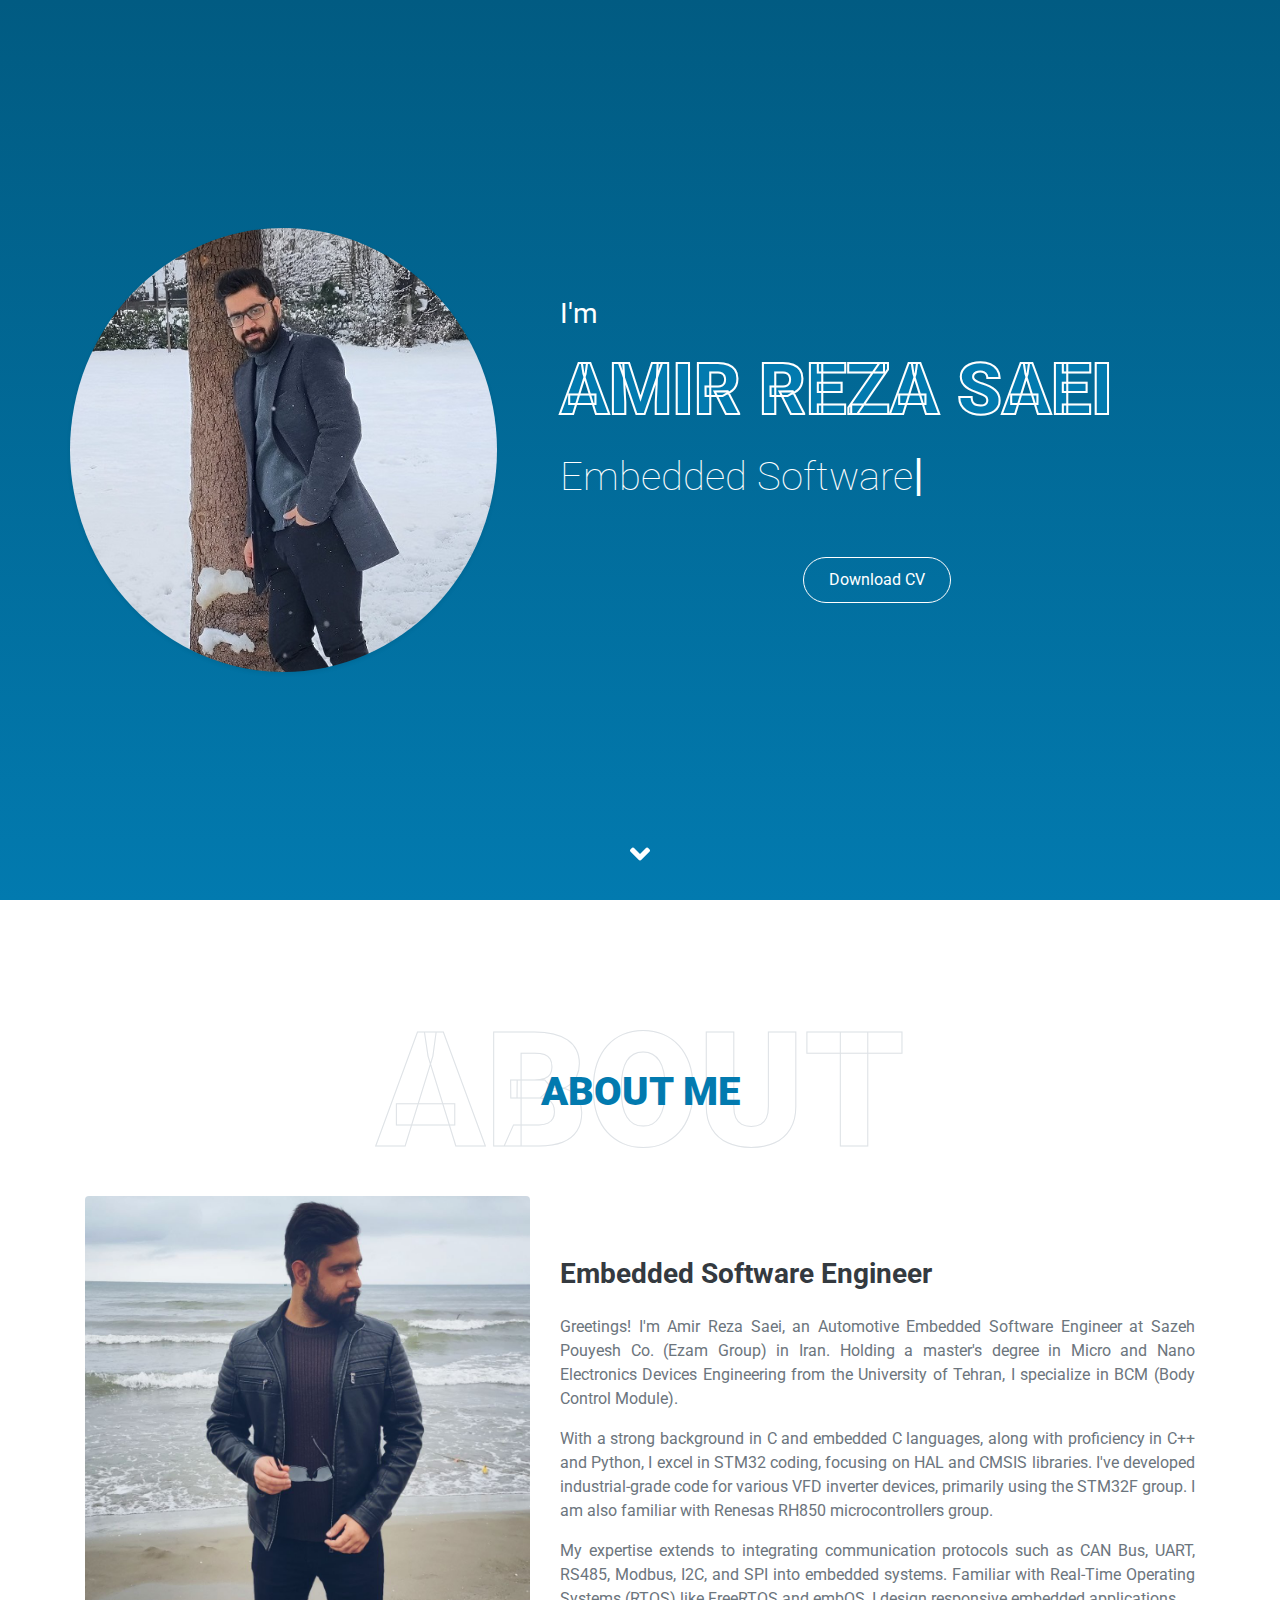
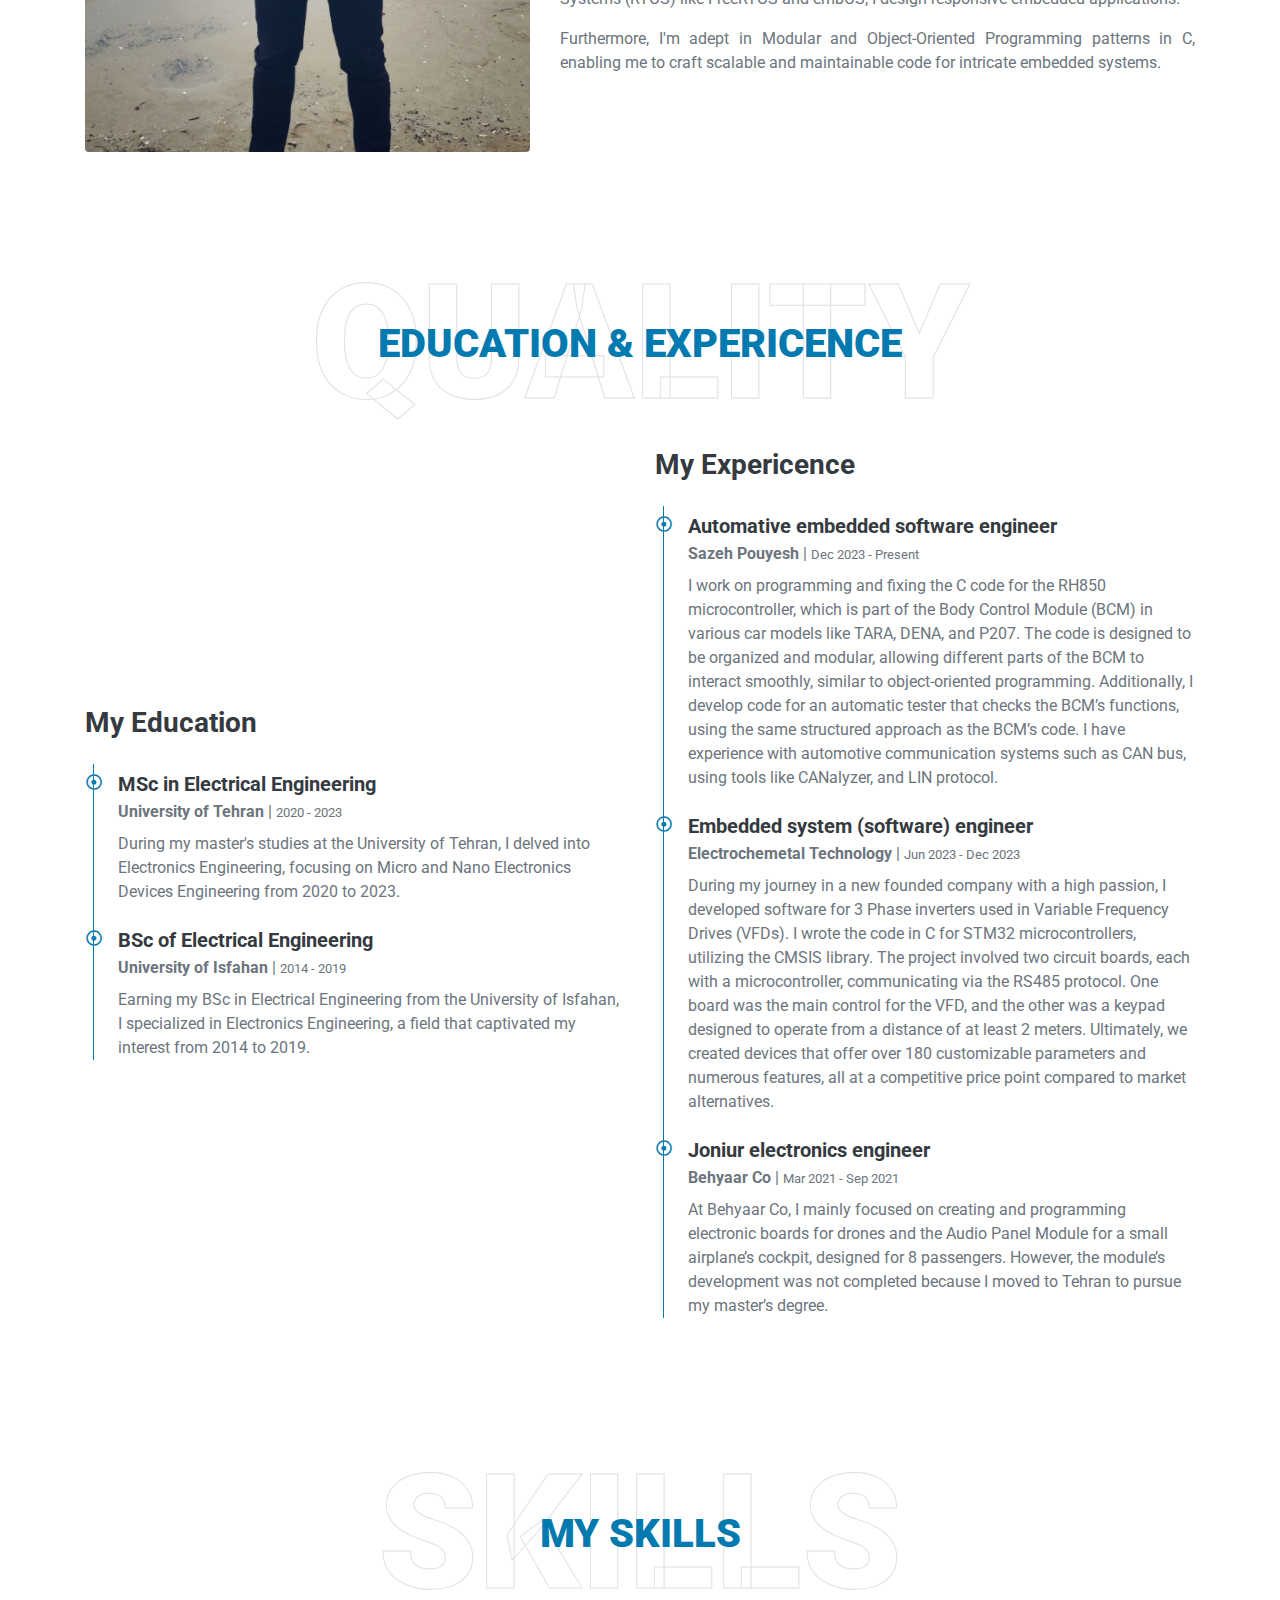
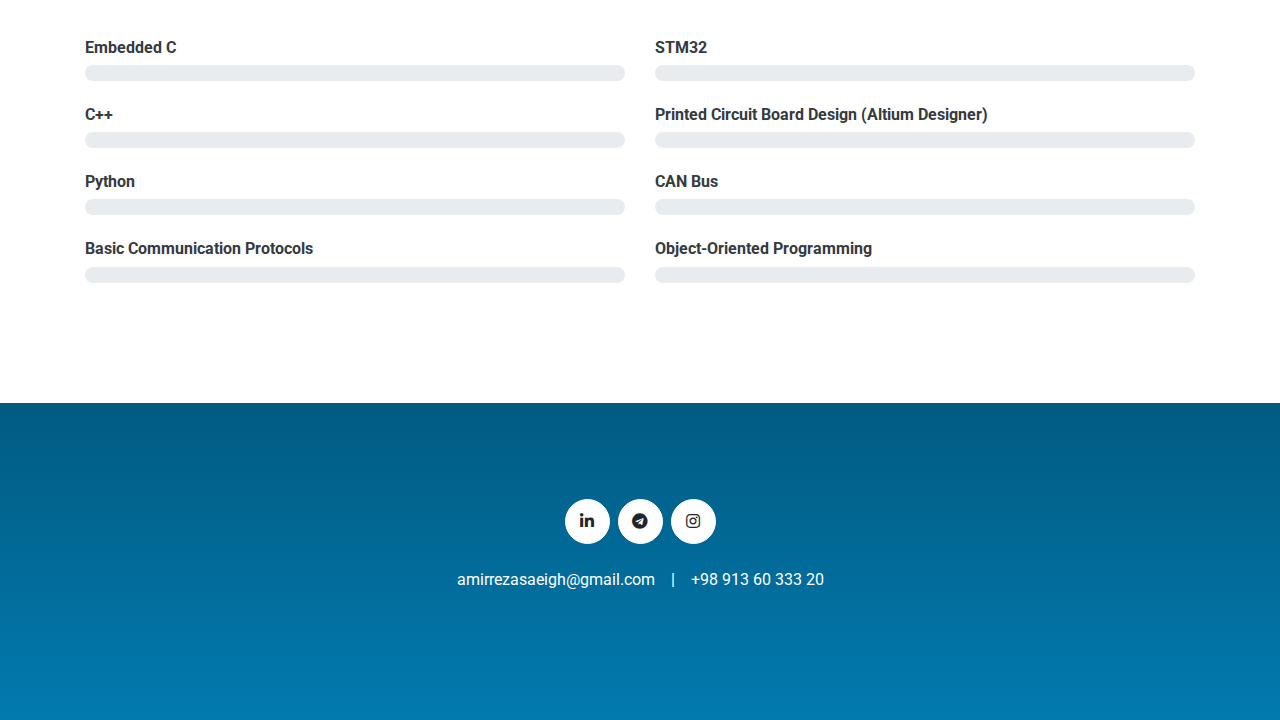
<file: index.html>
<!DOCTYPE html>
<html lang="en">

<head>
    <meta charset="utf-8">
    <title>Amir Reza Saei</title>
    <meta content="width=device-width, initial-scale=1.0" name="viewport">
    <meta content="amirrezasaei, amirreza-saei, amir reza saei, amirreza saei" name="keywords">
    <meta content="Amir Reza Saei: Embedded Software Developer" name="description">

    <!-- Favicon -->
    <link href="img/icon.png" rel="icon">

    <!-- Google Web Fonts -->
    <link rel="preconnect" href="https://fonts.gstatic.com">
    <link href="https://fonts.googleapis.com/css2?family=Roboto:wght@300;400;500;700;900&display=swap" rel="stylesheet"> 

    <!-- Font Awesome -->
    <link href="https://cdnjs.cloudflare.com/ajax/libs/font-awesome/5.10.0/css/all.min.css" rel="stylesheet">

    <!-- Libraries Stylesheet -->
    <link href="lib/owlcarousel/assets/owl.carousel.min.css" rel="stylesheet">
    <link href="lib/lightbox/css/lightbox.min.css" rel="stylesheet">

    <!-- Customized Bootstrap Stylesheet -->
    <link href="css/style.css" rel="stylesheet">
</head>

<body data-spy="scroll" data-target=".navbar" data-offset="51">
    <!-- Navbar Start -->
    <nav class="navbar fixed-top shadow-sm navbar-expand-lg bg-light navbar-light py-3 py-lg-0 px-lg-5">
        <a href="index.html" class="navbar-brand ml-lg-3">
            <!-- <h1 class="m-0 display-5"><span class="text-primary">Free</span>Folio</h1> -->
            <h1 class="m-0 display-5"> <img class="" style="max-width: 250px; height: auto;" src="img/name.jpg" alt=""> </h1>
        </a>
        <button type="button" class="navbar-toggler" data-toggle="collapse" data-target="#navbarCollapse">
            <span class="navbar-toggler-icon"></span>
        </button>
        <div class="collapse navbar-collapse px-lg-3" id="navbarCollapse">
            <div class="navbar-nav m-auto py-0">
                <a href="#home" class="nav-item nav-link active">Home</a>
                <a href="#about" class="nav-item nav-link">About</a>
                <a href="#qualification" class="nav-item nav-link">Quality</a>
                <a href="#skill" class="nav-item nav-link">Skill</a>
<!--                 <a href="#service" class="nav-item nav-link">Softwares</a>
                <a href="#portfolio" class="nav-item nav-link">Projects</a> -->
            </div>
        </div>
    </nav>
    <!-- Navbar End -->


    <!-- Header Start -->
    <div class="container-fluid bg-primary d-flex align-items-center mb-5 py-5" id="home" style="min-height: 100vh;">
        <div class="container">
            <div class="row align-items-center">
                <div class="col-lg-5 px-5 pl-lg-0 pb-5 pb-lg-0">
                    <img class="img-fluid w-100 rounded-circle shadow-sm" src="img/profile.jpg" alt="">
                </div>
                <div class="col-lg-7 text-center text-lg-left">
                    <h3 class="text-white font-weight-normal mb-3">I'm</h3>
                    <h1 class="display-3 text-uppercase text-primary mb-2" style="-webkit-text-stroke: 2px #ffffff;">Amir Reza Saei</h1>
                    <h1 class="typed-text-output d-inline font-weight-lighter text-white"></h1>
                    <div class="typed-text d-none">Embedded Software Developer</div> 
                    <!-- <h1 class="typed-text-output d-inline font-weight-lighter text-white"></h1>
                    <div class="typed-text d-none">Embedded Software Developer, Embedded C Developer, C++ Developer</div> -->
                    <div class="d-flex align-items-center justify-content-center  pt-5" style="width: 100%;">
                        <a href="CV.pdf" class="btn btn-outline-light" target="_blank">Download CV</a>
                    </div>
                </div>
            </div>
        </div>
    </div>
    <!-- Header End -->


    <!-- About Start -->
    <div class="container-fluid py-5" id="about">
        <div class="container">
            <div class="position-relative d-flex align-items-center justify-content-center">
                <h1 class="display-1 text-uppercase text-white" style="-webkit-text-stroke: 1px #dee2e6;">About</h1>
                <h1 class="position-absolute text-uppercase text-primary">About Me</h1>
            </div>
            <div class="row align-items-center">
                <div class="col-lg-5 pb-4 pb-lg-0">
                    <img class="img-fluid rounded w-100" src="img/about.jpg" alt="">
                </div>
                <div class="col-lg-7">
                    <h3 class="mb-4">Embedded Software Engineer</h3>
                    <!--
                    <p class="introduction-paragraph">Greetings! My name is Amir Reza Saei, a 27-year-old from Iran. I currently work as an Automotive Embedded Software Engineer specializing in BCM (Body Control Module) at Sazeh Pouyesh Co. (Ezam Group).</p>
                    <p class="introduction-paragraph">I obtained my master's degree in Micro and Nano Electronics Devices Engineering from the University of Tehran in September 2023. Prior to that, I completed my Bachelor's degree at the University of Isfahan in January 2020.</p>
                    <p class="introduction-paragraph">My industrial experience revolves primarily around my passion for coding. I have extensive proficiency in C and embedded C languages, with a solid understanding of C++ and Python. In addition, I have focused on mastering STM32 coding, predominantly utilizing HAL and CMSIS libraries. Notably, I have designed and implemented industrial-grade code for various VFD inverter devices, particularly using the STM32F group.</p>
                    <p class="introduction-paragraph">Moreover, I have a keen interest in practical experience, particularly in integrating communication protocols such as CAN Bus, UART, RS485, Modbus, I2C, and SPI into embedded systems. My familiarity with Real-Time Operating Systems (RTOS), including FreeRTOS and embOS, allows me to design responsive and efficient embedded applications.</p>
                    <p class="introduction-paragraph">Furthermore, I am well-versed in Modular and Object-Oriented Programming patterns in C, enabling me to write scalable and maintainable code for complex embedded systems.</p>
                    -->
                    <p class="introduction-paragraph">Greetings! I'm Amir Reza Saei, an Automotive Embedded Software Engineer at Sazeh Pouyesh Co. (Ezam Group) in Iran. Holding a master's degree in Micro and Nano Electronics Devices Engineering from the University of Tehran, I specialize in BCM (Body Control Module).</p>
                    <p class="introduction-paragraph">With a strong background in C and embedded C languages, along with proficiency in C++ and Python, I excel in STM32 coding, focusing on HAL and CMSIS libraries. I've developed industrial-grade code for various VFD inverter devices, primarily using the STM32F group. I am also familiar with Renesas RH850 microcontrollers group.</p>
                    <p class="introduction-paragraph">My expertise extends to integrating communication protocols such as CAN Bus, UART, RS485, Modbus, I2C, and SPI into embedded systems. Familiar with Real-Time Operating Systems (RTOS) like FreeRTOS and embOS, I design responsive embedded applications.</p>
                    <p class="introduction-paragraph">Furthermore, I'm adept in Modular and Object-Oriented Programming patterns in C, enabling me to craft scalable and maintainable code for intricate embedded systems.</p>
                    <!--
                    <div class="row mb-3">
                        <div class="col-sm-6 py-2"><h6>Name: <span class="text-secondary">Kate Winslet</span></h6></div>
                        <div class="col-sm-6 py-2"><h6>Birthday: <span class="text-secondary">1 April 1990</span></h6></div>
                        <div class="col-sm-6 py-2"><h6>Degree: <span class="text-secondary">Master</span></h6></div>
                        <div class="col-sm-6 py-2"><h6>Experience: <span class="text-secondary">10 Years</span></h6></div>
                        <div class="col-sm-6 py-2"><h6>Phone: <span class="text-secondary">+012 345 6789</span></h6></div>
                        <div class="col-sm-6 py-2"><h6>Email: <span class="text-secondary">info@example.com</span></h6></div>
                        <div class="col-sm-6 py-2"><h6>Address: <span class="text-secondary">123 Street, New York, USA</span></h6></div>
                        <div class="col-sm-6 py-2"><h6>Freelance: <span class="text-secondary">Available</span></h6></div>
                    </div>
                    -->
                    <!--
                    <a href="" class="btn btn-outline-primary mr-4">Hire Me</a>
                    <a href="" class="btn btn-outline-primary">Learn More</a>
                    -->
                </div>
            </div>
        </div>
    </div>
    <!-- About End -->


    <!-- Qualification Start -->
    <div class="container-fluid py-5" id="qualification">
        <div class="container">
            <div class="position-relative d-flex align-items-center justify-content-center">
                <h1 class="display-1 text-uppercase text-white" style="-webkit-text-stroke: 1px #dee2e6;">Quality</h1>
                <h1 class="position-absolute text-uppercase text-primary">Education & Expericence</h1>
            </div>
            <div class="row align-items-center">
                <div class="col-lg-6">
                    <h3 class="mb-4">My Education</h3>
                    <div class="border-left border-primary pt-2 pl-4 ml-2">
                        <div class="position-relative mb-4">
                            <i class="far fa-dot-circle text-primary position-absolute" style="top: 2px; left: -32px;"></i>
                            <h5 class="font-weight-bold mb-1">MSc in Electrical Engineering</h5>
                            <p class="mb-2"><strong>University of Tehran</strong> | <small>2020 - 2023</small></p>
                            <p>During my master's studies at the University of Tehran, I delved into Electronics Engineering, focusing on Micro and Nano Electronics Devices Engineering from 2020 to 2023.</p>
                        </div>
                        <div class="position-relative mb-4">
                            <i class="far fa-dot-circle text-primary position-absolute" style="top: 2px; left: -32px;"></i>
                            <h5 class="font-weight-bold mb-1">BSc of Electrical Engineering</h5>
                            <p class="mb-2"><strong>University of Isfahan</strong> | <small>2014 - 2019</small></p>
                            <p>Earning my BSc in Electrical Engineering from the University of Isfahan, I specialized in Electronics Engineering, a field that captivated my interest from 2014 to 2019.</p>
                        </div>
                        <!--
                        <div class="position-relative mb-4">
                            <i class="far fa-dot-circle text-primary position-absolute" style="top: 2px; left: -32px;"></i>
                            <h5 class="font-weight-bold mb-1">Master In CSE</h5>
                            <p class="mb-2"><strong>Cambridge University</strong> | <small>2000 - 2050</small></p>
                            <p>Tempor eos dolore amet tempor dolor tempor. Dolore ea magna sit amet dolor eirmod. Eos ipsum est tempor dolor. Clita lorem kasd sed ea lorem diam ea lorem eirmod duo sit ipsum stet lorem diam</p>
                        </div>
                        -->
                    </div>
                </div>
                <div class="col-lg-6">
                    <h3 class="mb-4">My Expericence</h3>
                    <div class="border-left border-primary pt-2 pl-4 ml-2">
                        <div class="position-relative mb-4">
                            <i class="far fa-dot-circle text-primary position-absolute" style="top: 2px; left: -32px;"></i>
                            <h5 class="font-weight-bold mb-1">Automative embedded software engineer</h5>
                            <p class="mb-2"><strong>Sazeh Pouyesh</strong> | <small>Dec 2023 - Present</small></p>
                            <p>I work on programming and fixing the C code for the RH850 microcontroller, which is part of the 
                                Body Control Module (BCM) in various car models like TARA, DENA, and P207. The code is designed 
                                to be organized and modular, allowing different parts of the BCM to interact smoothly, similar to 
                                object-oriented programming. Additionally, I develop code for an automatic tester that checks the BCM’s 
                                functions, using the same structured approach as the BCM’s code. I have experience with automotive communication 
                                systems such as CAN bus, using tools like CANalyzer, and LIN protocol.
                            </p>
                        </div>
                        <div class="position-relative mb-4">
                            <i class="far fa-dot-circle text-primary position-absolute" style="top: 2px; left: -32px;"></i>
                            <h5 class="font-weight-bold mb-1">Embedded system (software) engineer</h5>
                            <p class="mb-2"><strong>Electrochemetal Technology</strong> | <small>Jun 2023 - Dec 2023</small></p>
                            <p>During my journey in a new founded company with a high passion, I developed software for 3 Phase 
                                inverters used in Variable Frequency Drives (VFDs). I wrote the code in C for STM32 microcontrollers, 
                                utilizing the CMSIS library. The project involved two circuit boards, each with a microcontroller, 
                                communicating via the RS485 protocol. One board was the main control for the VFD, and the other was 
                                a keypad designed to operate from a distance of at least 2 meters. Ultimately, we created devices 
                                that offer over 180 customizable parameters and numerous features, all at a competitive price 
                                point compared to market alternatives.
                            </p>
                        </div>
                        <div class="position-relative mb-4">
                            <i class="far fa-dot-circle text-primary position-absolute" style="top: 2px; left: -32px;"></i>
                            <h5 class="font-weight-bold mb-1">Joniur electronics engineer</h5>
                            <p class="mb-2"><strong>Behyaar Co</strong> | <small>Mar 2021 - Sep 2021</small></p>
                            <p>At Behyaar Co, I mainly focused on creating and programming electronic boards for drones and the 
                                Audio Panel Module for a small airplane’s cockpit, designed for 8 passengers. However, the module’s 
                                development was not completed because I moved to Tehran to pursue my master’s degree.
                            </p>
                        </div>
                    </div>
                </div>
            </div>
        </div>
    </div>
    <!-- Qualification End -->


    <!-- Skill Start -->
    <div class="container-fluid py-5" id="skill">
        <div class="container">
            <div class="position-relative d-flex align-items-center justify-content-center">
                <h1 class="display-1 text-uppercase text-white" style="-webkit-text-stroke: 1px #dee2e6;">Skills</h1>
                <h1 class="position-absolute text-uppercase text-primary">My Skills</h1>
            </div>
            <div class="row align-items-center">
                <div class="col-md-6">
                    <div class="skill mb-4">
                        <div class="d-flex justify-content-between">
                            <h6 class="font-weight-bold">Embedded C</h6>
                            <!-- <h6 class="font-weight-bold">80%</h6> -->
                        </div>
                        <div class="progress">
                            <div class="progress-bar bg-progressbar80" role="progressbar" aria-valuenow="80" aria-valuemin="0" aria-valuemax="100"></div>
                        </div>
                    </div>
                    <div class="skill mb-4">
                        <div class="d-flex justify-content-between">
                            <h6 class="font-weight-bold">C++</h6>
                            <!-- <h6 class="font-weight-bold">50%</h6> -->
                        </div>
                        <div class="progress">
                            <div class="progress-bar bg-progressbar40" role="progressbar" aria-valuenow="50" aria-valuemin="0" aria-valuemax="100"></div>
                        </div>
                    </div>
                    <div class="skill mb-4">
                        <div class="d-flex justify-content-between">
                            <h6 class="font-weight-bold">Python</h6>
                            <!-- <h6 class="font-weight-bold">30%</h6> -->
                        </div>
                        <div class="progress">
                            <div class="progress-bar bg-progressbar20" role="progressbar" aria-valuenow="35" aria-valuemin="0" aria-valuemax="100"></div>
                        </div>
                    </div>
                    <div class="skill mb-4">
                        <div class="d-flex justify-content-between">
                            <h6 class="font-weight-bold">Basic Communication Protocols</h6>
                            <!-- <h6 class="font-weight-bold">30%</h6> -->
                        </div>
                        <div class="progress">
                            <div class="progress-bar bg-progressbar40" role="progressbar" aria-valuenow="40" aria-valuemin="0" aria-valuemax="100"></div>
                        </div>
                    </div>
                </div>
                <div class="col-md-6">
                    <div class="skill mb-4">
                        <div class="d-flex justify-content-between">
                            <h6 class="font-weight-bold">STM32</h6>
                            <!-- <h6 class="font-weight-bold">40%</h6> -->
                        </div>
                        <div class="progress">
                            <div class="progress-bar bg-progressbar40" role="progressbar" aria-valuenow="40" aria-valuemin="0" aria-valuemax="100"></div>
                        </div>
                    </div>
                    <div class="skill mb-4">
                        <div class="d-flex justify-content-between">
                            <h6 class="font-weight-bold">Printed Circuit Board Design (Altium Designer)</h6>
                            <!-- <h6 class="font-weight-bold">30%</h6> -->
                        </div>
                        <div class="progress">
                            <div class="progress-bar bg-progressbar20" role="progressbar" aria-valuenow="30" aria-valuemin="0" aria-valuemax="100"></div>
                        </div>
                    </div>
                    <div class="skill mb-4">
                        <div class="d-flex justify-content-between">
                            <h6 class="font-weight-bold">CAN Bus</h6>
                            <!-- <h6 class="font-weight-bold">50%</h6> -->
                        </div>
                        <div class="progress">
                            <div class="progress-bar bg-progressbar60" role="progressbar" aria-valuenow="50" aria-valuemin="0" aria-valuemax="100"></div>
                        </div>
                    </div>
                    <div class="skill mb-4">
                        <div class="d-flex justify-content-between">
                            <h6 class="font-weight-bold">Object-Oriented Programming</h6>
                            <!-- <h6 class="font-weight-bold">30%</h6> -->
                        </div>
                        <div class="progress">
                            <div class="progress-bar bg-progressbar40" role="progressbar" aria-valuenow="40" aria-valuemin="0" aria-valuemax="100"></div>
                        </div>
                    </div>
                </div>
            </div>
        </div>
    </div>
    <!-- Skill End -->


    <!-- Services Start -->
    <!-- <div class="container-fluid pt-5" id="service">
        <div class="container">
            <div class="position-relative d-flex align-items-center justify-content-center">
                <h1 class="display-1 text-uppercase text-white" style="-webkit-text-stroke: 1px #dee2e6;">Service</h1>
                <h1 class="position-absolute text-uppercase text-primary">My Services</h1>
            </div>
            <div class="row pb-3">
                <div class="col-lg-4 col-md-6 text-center mb-5">
                    <div class="d-flex align-items-center justify-content-center mb-4">
                        <i class="fa fa-2x fa-laptop service-icon bg-primary text-white mr-3"></i>
                        <h4 class="font-weight-bold m-0">Web Design</h4>
                    </div>
                    <p>Justo sit justo eos amet tempor amet clita amet ipsum eos elitr. Amet lorem lorem lorem est amet labore eirmod erat clita</p>
                    <a class="border-bottom border-primary text-decoration-none" href="">Read More</a>
                </div>
                <div class="col-lg-4 col-md-6 text-center mb-5">
                    <div class="d-flex align-items-center justify-content-center mb-4">
                        <i class="fa fa-2x fa-laptop-code service-icon bg-primary text-white mr-3"></i>
                        <h4 class="font-weight-bold m-0">Web Development</h4>
                    </div>
                    <p>Justo sit justo eos amet tempor amet clita amet ipsum eos elitr. Amet lorem lorem lorem est amet labore eirmod erat clita</p>
                    <a class="border-bottom border-primary text-decoration-none" href="">Read More</a>
                </div>
                <div class="col-lg-4 col-md-6 text-center mb-5">
                    <div class="d-flex align-items-center justify-content-center mb-4">
                        <i class="fab fa-2x fa-android service-icon bg-primary text-white mr-3"></i>
                        <h4 class="font-weight-bold m-0">Apps Design</h4>
                    </div>
                    <p>Justo sit justo eos amet tempor amet clita amet ipsum eos elitr. Amet lorem lorem lorem est amet labore eirmod erat clita</p>
                    <a class="border-bottom border-primary text-decoration-none" href="">Read More</a>
                </div>
                <div class="col-lg-4 col-md-6 text-center mb-5">
                    <div class="d-flex align-items-center justify-content-center mb-4">
                        <i class="fab fa-2x fa-apple service-icon bg-primary text-white mr-3"></i>
                        <h4 class="font-weight-bold m-0">Apps Development</h4>
                    </div>
                    <p>Justo sit justo eos amet tempor amet clita amet ipsum eos elitr. Amet lorem lorem lorem est amet labore eirmod erat clita</p>
                    <a class="border-bottom border-primary text-decoration-none" href="">Read More</a>
                </div>
                <div class="col-lg-4 col-md-6 text-center mb-5">
                    <div class="d-flex align-items-center justify-content-center mb-4">
                        <i class="fa fa-2x fa-search service-icon bg-primary text-white mr-3"></i>
                        <h4 class="font-weight-bold m-0">SEO</h4>
                    </div>
                    <p>Justo sit justo eos amet tempor amet clita amet ipsum eos elitr. Amet lorem lorem lorem est amet labore eirmod erat clita</p>
                    <a class="border-bottom border-primary text-decoration-none" href="">Read More</a>
                </div>
                <div class="col-lg-4 col-md-6 text-center mb-5">
                    <div class="d-flex align-items-center justify-content-center mb-4">
                        <i class="fa fa-2x fa-edit service-icon bg-primary text-white mr-3"></i>
                        <h4 class="font-weight-bold m-0">Content Creating</h4>
                    </div>
                    <p>Justo sit justo eos amet tempor amet clita amet ipsum eos elitr. Amet lorem lorem lorem est amet labore eirmod erat clita</p>
                    <a class="border-bottom border-primary text-decoration-none" href="">Read More</a>
                </div>
            </div>
        </div>
    </div> -->
    <!-- Services End -->


    <!-- Portfolio Start -->
   <!--  <div class="container-fluid pt-5 pb-3" id="portfolio">
        <div class="container">
            <div class="position-relative d-flex align-items-center justify-content-center">
                <h1 class="display-1 text-uppercase text-white" style="-webkit-text-stroke: 1px #dee2e6;">Gallery</h1>
                <h1 class="position-absolute text-uppercase text-primary">My Portfolio</h1>
            </div>
            <div class="row">
                <div class="col-12 text-center mb-2">
                    <ul class="list-inline mb-4" id="portfolio-flters">
                        <li class="btn btn-sm btn-outline-primary m-1 active"  data-filter="*">All</li>
                        <li class="btn btn-sm btn-outline-primary m-1" data-filter=".first">Design</li>
                        <li class="btn btn-sm btn-outline-primary m-1" data-filter=".second">Development</li>
                        <li class="btn btn-sm btn-outline-primary m-1" data-filter=".third">Marketing</li>
                    </ul>
                </div>
            </div>
            <div class="row portfolio-container">
                <div class="col-lg-4 col-md-6 mb-4 portfolio-item first">
                    <div class="position-relative overflow-hidden mb-2">
                        <img class="img-fluid rounded w-100" src="img/portfolio-1.jpg" alt="">
                        <div class="portfolio-btn bg-primary d-flex align-items-center justify-content-center">
                            <a href="img/portfolio-1.jpg" data-lightbox="portfolio">
                                <i class="fa fa-plus text-white" style="font-size: 60px;"></i>
                            </a>
                        </div>
                    </div>
                </div>
                <div class="col-lg-4 col-md-6 mb-4 portfolio-item second">
                    <div class="position-relative overflow-hidden mb-2">
                        <img class="img-fluid rounded w-100" src="img/portfolio-2.jpg" alt="">
                        <div class="portfolio-btn bg-primary d-flex align-items-center justify-content-center">
                            <a href="img/portfolio-2.jpg" data-lightbox="portfolio">
                                <i class="fa fa-plus text-white" style="font-size: 60px;"></i>
                            </a>
                        </div>
                    </div>
                </div>
                <div class="col-lg-4 col-md-6 mb-4 portfolio-item third">
                    <div class="position-relative overflow-hidden mb-2">
                        <img class="img-fluid rounded w-100" src="img/portfolio-3.jpg" alt="">
                        <div class="portfolio-btn bg-primary d-flex align-items-center justify-content-center">
                            <a href="img/portfolio-3.jpg" data-lightbox="portfolio">
                                <i class="fa fa-plus text-white" style="font-size: 60px;"></i>
                            </a>
                        </div>
                    </div>
                </div>
                <div class="col-lg-4 col-md-6 mb-4 portfolio-item first">
                    <div class="position-relative overflow-hidden mb-2">
                        <img class="img-fluid rounded w-100" src="img/portfolio-4.jpg" alt="">
                        <div class="portfolio-btn bg-primary d-flex align-items-center justify-content-center">
                            <a href="img/portfolio-4.jpg" data-lightbox="portfolio">
                                <i class="fa fa-plus text-white" style="font-size: 60px;"></i>
                            </a>
                        </div>
                    </div>
                </div>
                <div class="col-lg-4 col-md-6 mb-4 portfolio-item second">
                    <div class="position-relative overflow-hidden mb-2">
                        <img class="img-fluid rounded w-100" src="img/portfolio-5.jpg" alt="">
                        <div class="portfolio-btn bg-primary d-flex align-items-center justify-content-center">
                            <a href="img/portfolio-5.jpg" data-lightbox="portfolio">
                                <i class="fa fa-plus text-white" style="font-size: 60px;"></i>
                            </a>
                        </div>
                    </div>
                </div>
                <div class="col-lg-4 col-md-6 mb-4 portfolio-item third">
                    <div class="position-relative overflow-hidden mb-2">
                        <img class="img-fluid rounded w-100" src="img/portfolio-6.jpg" alt="">
                        <div class="portfolio-btn bg-primary d-flex align-items-center justify-content-center">
                            <a href="img/portfolio-6.jpg" data-lightbox="portfolio">
                                <i class="fa fa-plus text-white" style="font-size: 60px;"></i>
                            </a>
                        </div>
                    </div>
                </div>
            </div>
        </div>
    </div> -->
    <!-- Portfolio End -->

    <!-- Contact Start -->
    <!-- <div class="container-fluid py-5" id="contact">
        <div class="container">
            <div class="position-relative d-flex align-items-center justify-content-center">
                <h1 class="display-1 text-uppercase text-white" style="-webkit-text-stroke: 1px #dee2e6;">Contact</h1>
                <h1 class="position-absolute text-uppercase text-primary">Contact Me</h1>
            </div>
            <div class="row justify-content-center">
                <div class="col-lg-8">
                    <div class="contact-form text-center">
                        <div id="success"></div>
                        <form name="sentMessage" id="contactForm" novalidate="novalidate">
                            <div class="form-row">
                                <div class="control-group col-sm-6">
                                    <input type="text" class="form-control p-4" id="name" placeholder="Your Name"
                                        required="required" data-validation-required-message="Please enter your name" />
                                    <p class="help-block text-danger"></p>
                                </div>
                                <div class="control-group col-sm-6">
                                    <input type="email" class="form-control p-4" id="email" placeholder="Your Email"
                                        required="required" data-validation-required-message="Please enter your email" />
                                    <p class="help-block text-danger"></p>
                                </div>
                            </div>
                            <div class="control-group">
                                <input type="text" class="form-control p-4" id="subject" placeholder="Subject"
                                    required="required" data-validation-required-message="Please enter a subject" />
                                <p class="help-block text-danger"></p>
                            </div>
                            <div class="control-group">
                                <textarea class="form-control py-3 px-4" rows="5" id="message" placeholder="Message"
                                    required="required"
                                    data-validation-required-message="Please enter your message"></textarea>
                                <p class="help-block text-danger"></p>
                            </div>
                            <div>
                                <button class="btn btn-outline-primary" type="submit" id="sendMessageButton">Send
                                    Message</button>
                            </div>
                        </form>
                    </div>
                </div>
            </div>
        </div>
    </div> -->
    <!-- Contact End -->


    <!-- Footer Start -->
    <div class="container-fluid bg-primary text-white mt-5 py-5 px-sm-3 px-md-5">
        <div class="container text-center py-5">
            <div class="d-flex justify-content-center mb-4">
                <a class="btn btn-light btn-social mr-2" href="https://www.linkedin.com/in/amirreza-saei-05a417117?utm_source=share&utm_campaign=share_via&utm_content=profile&utm_medium=android_app"><i class="fab fa-linkedin-in"></i></a>
                <a class="btn btn-light btn-social mr-2" href="https://t.me/Iamamirrezas"><i class="fab fa-telegram"></i></a>
                <a class="btn btn-light btn-social" href="https://www.instagram.com/amirrezasaei?igsh=MnNzZjBnZWh1ZGV0"><i class="fab fa-instagram"></i></a>
                
            </div>
             <div class="d-flex justify-content-center mb-3">
                <p>amirrezasaeigh@gmail.com</p>
                <span class="px-3">|</span>
                <p>+98 913 60 333 20</p>

<!--                 <a class="text-white" href="#">Privacy</a>
                <span class="px-3">|</span>
                <a class="text-white" href="#">Terms</a>
                <span class="px-3">|</span>
                <a class="text-white" href="#">FAQs</a>
                <span class="px-3">|</span>
                <a class="text-white" href="#">Help</a> -->
            </div>
            <!-- <p class="m-0">&copy; <a class="text-white font-weight-bold" href="#">Domain Name</a>. All Rights Reserved. Designed by <a class="text-white font-weight-bold" href="https://htmlcodex.com">HTML Codex</a>
            </p> -->
        </div>
    </div>
    <!-- Footer End -->

    <!-- Scroll to Bottom -->
    <i class="fa fa-2x fa-angle-down text-white scroll-to-bottom"></i>

    <!-- Back to Top -->
    <a href="#" class="btn btn-outline-dark px-0 back-to-top"><i class="fa fa-angle-double-up"></i></a>


    <!-- JavaScript Libraries -->
    <script src="https://code.jquery.com/jquery-3.4.1.min.js"></script>
    <script src="https://stackpath.bootstrapcdn.com/bootstrap/4.4.1/js/bootstrap.bundle.min.js"></script>
    <script src="lib/typed/typed.min.js"></script>
    <script src="lib/easing/easing.min.js"></script>
    <script src="lib/waypoints/waypoints.min.js"></script>
    <script src="lib/owlcarousel/owl.carousel.min.js"></script>
    <script src="lib/isotope/isotope.pkgd.min.js"></script>
    <script src="lib/lightbox/js/lightbox.min.js"></script>

    <!-- Contact Javascript File -->
    <script src="mail/jqBootstrapValidation.min.js"></script>
    <script src="mail/contact.js"></script>

    <!-- Template Javascript -->
    <script src="js/main.js"></script>
</body>

</html>
</file>
<file: css/style.css>
/******* Bootstrap Theming ********/
/*!
 * Bootstrap v4.5.3 (https://getbootstrap.com/)
 * Copyright 2011-2020 The Bootstrap Authors
 * Copyright 2011-2020 Twitter, Inc.
 * Licensed under MIT (https://github.com/twbs/bootstrap/blob/main/LICENSE)
 */



 /* main colors #027aaf and #015b82 */
:root {
  --blue: #027aaf;
  --indigo: #6610f2;
  --purple: #6f42c1;
  --pink: #e83e8c;
  --red: #dc3545;
  --orange: #fd7e14;
  --yellow: #ffc107;
  --green: #28a745;
  --teal: #20c997;
  --cyan: #17a2b8;
  --white: #fff;
  --gray: #6c757d;
  --gray-dark: #343a40;
  --primary: #027aaf;
  --secondary: #6c757d;
  --success: #28a745;
  --info: #17a2b8;
  --warning: #ffc107;
  --danger: #dc3545;
  --light: #ffffff;
  --dark: #343a40;
  --breakpoint-xs: 0;
  --breakpoint-sm: 576px;
  --breakpoint-md: 768px;
  --breakpoint-lg: 992px;
  --breakpoint-xl: 1200px;
  --font-family-sans-serif: "Roboto", sans-serif;
  --font-family-monospace: SFMono-Regular, Menlo, Monaco, Consolas, "Liberation Mono", "Courier New", monospace;
}

*,
*::before,
*::after {
  box-sizing: border-box;
}

html {
  font-family: sans-serif;
  line-height: 1.15;
  -webkit-text-size-adjust: 100%;
  -webkit-tap-highlight-color: rgba(0, 0, 0, 0);
}

article, aside, figcaption, figure, footer, header, hgroup, main, nav, section {
  display: block;
}

body {
  margin: 0;
  font-family: "Roboto", sans-serif;
  font-size: 1rem;
  font-weight: 400;
  line-height: 1.5;
  color: #6c757d;
  text-align: left;
  background-color: #ffffff;
}

.introduction-paragraph {
  text-align: justify;
}


[tabindex="-1"]:focus:not(:focus-visible) {
  outline: 0 !important;
}

hr {
  box-sizing: content-box;
  height: 0;
  overflow: visible;
}

h1, h2, h3, h4, h5, h6 {
  margin-top: 0;
  margin-bottom: 0.5rem;
}

p {
  margin-top: 0;
  margin-bottom: 1rem;
}

abbr[title],
abbr[data-original-title] {
  text-decoration: underline;
  text-decoration: underline dotted;
  cursor: help;
  border-bottom: 0;
  text-decoration-skip-ink: none;
}

address {
  margin-bottom: 1rem;
  font-style: normal;
  line-height: inherit;
}

ol,
ul,
dl {
  margin-top: 0;
  margin-bottom: 1rem;
}

ol ol,
ul ul,
ol ul,
ul ol {
  margin-bottom: 0;
}

dt {
  font-weight: 700;
}

dd {
  margin-bottom: .5rem;
  margin-left: 0;
}

blockquote {
  margin: 0 0 1rem;
}

b,
strong {
  font-weight: bolder;
}

small {
  font-size: 80%;
}

sub,
sup {
  position: relative;
  font-size: 75%;
  line-height: 0;
  vertical-align: baseline;
}

sub {
  bottom: -.25em;
}

sup {
  top: -.5em;
}

a {
  color: #078571;
  text-decoration: none;
  background-color: transparent;
}

a:hover {
  color: #078571;
  text-decoration: underline;
}

a:not([href]):not([class]) {
  color: inherit;
  text-decoration: none;
}

a:not([href]):not([class]):hover {
  color: inherit;
  text-decoration: none;
}

pre,
code,
kbd,
samp {
  font-family: SFMono-Regular, Menlo, Monaco, Consolas, "Liberation Mono", "Courier New", monospace;
  font-size: 1em;
}

pre {
  margin-top: 0;
  margin-bottom: 1rem;
  overflow: auto;
  -ms-overflow-style: scrollbar;
}

figure {
  margin: 0 0 1rem;
}

img {
  vertical-align: middle;
  border-style: none;
}

svg {
  overflow: hidden;
  vertical-align: middle;
}

table {
  border-collapse: collapse;
}

caption {
  padding-top: 0.75rem;
  padding-bottom: 0.75rem;
  color: #6c757d;
  text-align: left;
  caption-side: bottom;
}

th {
  text-align: inherit;
  text-align: -webkit-match-parent;
}

label {
  display: inline-block;
  margin-bottom: 0.5rem;
}

button {
  border-radius: 0;
}

button:focus {
  outline: 1px dotted;
  outline: 5px auto -webkit-focus-ring-color;
}

input,
button,
select,
optgroup,
textarea {
  margin: 0;
  font-family: inherit;
  font-size: inherit;
  line-height: inherit;
}

button,
input {
  overflow: visible;
}

button,
select {
  text-transform: none;
}

[role="button"] {
  cursor: pointer;
}

select {
  word-wrap: normal;
}

button,
[type="button"],
[type="reset"],
[type="submit"] {
  -webkit-appearance: button;
}

button:not(:disabled),
[type="button"]:not(:disabled),
[type="reset"]:not(:disabled),
[type="submit"]:not(:disabled) {
  cursor: pointer;
}

button::-moz-focus-inner,
[type="button"]::-moz-focus-inner,
[type="reset"]::-moz-focus-inner,
[type="submit"]::-moz-focus-inner {
  padding: 0;
  border-style: none;
}

input[type="radio"],
input[type="checkbox"] {
  box-sizing: border-box;
  padding: 0;
}

textarea {
  overflow: auto;
  resize: vertical;
}

fieldset {
  min-width: 0;
  padding: 0;
  margin: 0;
  border: 0;
}

legend {
  display: block;
  width: 100%;
  max-width: 100%;
  padding: 0;
  margin-bottom: .5rem;
  font-size: 1.5rem;
  line-height: inherit;
  color: inherit;
  white-space: normal;
}

@media (max-width: 1200px) {
  legend {
    font-size: calc(1.275rem + 0.3vw) ;
  }
}

progress {
  vertical-align: baseline;
}

[type="number"]::-webkit-inner-spin-button,
[type="number"]::-webkit-outer-spin-button {
  height: auto;
}

[type="search"] {
  outline-offset: -2px;
  -webkit-appearance: none;
}

[type="search"]::-webkit-search-decoration {
  -webkit-appearance: none;
}

::-webkit-file-upload-button {
  font: inherit;
  -webkit-appearance: button;
}

output {
  display: inline-block;
}

summary {
  display: list-item;
  cursor: pointer;
}

template {
  display: none;
}

[hidden] {
  display: none !important;
}

h1, h2, h3, h4, h5, h6,
.h1, .h2, .h3, .h4, .h5, .h6 {
  margin-bottom: 0.5rem;
  font-weight: 500;
  line-height: 1.2;
  color: #343a40;
}

h1, .h1 {
  font-size: 2.5rem;
}

@media (max-width: 1200px) {
  h1, .h1 {
    font-size: calc(1.375rem + 1.5vw) ;
  }
}

h2, .h2 {
  font-size: 2rem;
}

@media (max-width: 1200px) {
  h2, .h2 {
    font-size: calc(1.325rem + 0.9vw) ;
  }
}

h3, .h3 {
  font-size: 1.75rem;
}

@media (max-width: 1200px) {
  h3, .h3 {
    font-size: calc(1.3rem + 0.6vw) ;
  }
}

h4, .h4 {
  font-size: 1.5rem;
}

@media (max-width: 1200px) {
  h4, .h4 {
    font-size: calc(1.275rem + 0.3vw) ;
  }
}

h5, .h5 {
  font-size: 1.25rem;
}

h6, .h6 {
  font-size: 1rem;
}

.lead {
  font-size: 1.25rem;
  font-weight: 300;
}

.display-1 {
  font-size: 10rem;
  font-weight: 300;
  line-height: 1.2;
}

@media (max-width: 1200px) {
  .display-1 {
    font-size: calc(2.125rem + 10.5vw) ;
  }
}

.display-2 {
  font-size: 5.5rem;
  font-weight: 300;
  line-height: 1.2;
}

@media (max-width: 1200px) {
  .display-2 {
    font-size: calc(1.675rem + 5.1vw) ;
  }
}

.display-3 {
  font-size: 4.5rem;
  font-weight: 300;
  line-height: 1.2;
}

@media (max-width: 1200px) {
  .display-3 {
    font-size: calc(1.575rem + 3.9vw) ;
  }
}

.display-4 {
  font-size: 3.5rem;
  font-weight: 300;
  line-height: 1.2;
}

@media (max-width: 1200px) {
  .display-4 {
    font-size: calc(1.475rem + 2.7vw) ;
  }
}

hr {
  margin-top: 1rem;
  margin-bottom: 1rem;
  border: 0;
  border-top: 1px solid rgba(0, 0, 0, 0.1);
}

small,
.small {
  font-size: 80%;
  font-weight: 400;
}

mark,
.mark {
  padding: 0.2em;
  background-color: #fcf8e3;
}

.list-unstyled {
  padding-left: 0;
  list-style: none;
}

.list-inline {
  padding-left: 0;
  list-style: none;
}

.list-inline-item {
  display: inline-block;
}

.list-inline-item:not(:last-child) {
  margin-right: 0.5rem;
}

.initialism {
  font-size: 90%;
  text-transform: uppercase;
}

.blockquote {
  margin-bottom: 1rem;
  font-size: 1.25rem;
}

.blockquote-footer {
  display: block;
  font-size: 80%;
  color: #6c757d;
}

.blockquote-footer::before {
  content: "\2014\00A0";
}

.img-fluid {
  max-width: 100%;
  height: auto;
}

.img-thumbnail {
  padding: 0.25rem;
  background-color: #ffffff;
  border: 1px solid #dee2e6;
  border-radius: 0.25rem;
  max-width: 100%;
  height: auto;
}

.figure {
  display: inline-block;
}

.figure-img {
  margin-bottom: 0.5rem;
  line-height: 1;
}

.figure-caption {
  font-size: 90%;
  color: #6c757d;
}

code {
  font-size: 87.5%;
  color: #e83e8c;
  word-wrap: break-word;
}

a > code {
  color: inherit;
}

kbd {
  padding: 0.2rem 0.4rem;
  font-size: 87.5%;
  color: #fff;
  background-color: #212529;
  border-radius: 0.2rem;
}

kbd kbd {
  padding: 0;
  font-size: 100%;
  font-weight: 700;
}

pre {
  display: block;
  font-size: 87.5%;
  color: #212529;
}

pre code {
  font-size: inherit;
  color: inherit;
  word-break: normal;
}

.pre-scrollable {
  max-height: 340px;
  overflow-y: scroll;
}

.container,
.container-fluid,
.container-sm,
.container-md,
.container-lg,
.container-xl {
  width: 100%;
  padding-right: 15px;
  padding-left: 15px;
  margin-right: auto;
  margin-left: auto;
}

@media (min-width: 576px) {
  .container, .container-sm {
    max-width: 540px;
  }
}

@media (min-width: 768px) {
  .container, .container-sm, .container-md {
    max-width: 720px;
  }
}

@media (min-width: 992px) {
  .container, .container-sm, .container-md, .container-lg {
    max-width: 960px;
  }
}

@media (min-width: 1200px) {
  .container, .container-sm, .container-md, .container-lg, .container-xl {
    max-width: 1140px;
  }
}

.row {
  display: flex;
  flex-wrap: wrap;
  margin-right: -15px;
  margin-left: -15px;
}

.no-gutters {
  margin-right: 0;
  margin-left: 0;
}

.no-gutters > .col,
.no-gutters > [class*="col-"] {
  padding-right: 0;
  padding-left: 0;
}

.col-1, .col-2, .col-3, .col-4, .col-5, .col-6, .col-7, .col-8, .col-9, .col-10, .col-11, .col-12, .col,
.col-auto, .col-sm-1, .col-sm-2, .col-sm-3, .col-sm-4, .col-sm-5, .col-sm-6, .col-sm-7, .col-sm-8, .col-sm-9, .col-sm-10, .col-sm-11, .col-sm-12, .col-sm,
.col-sm-auto, .col-md-1, .col-md-2, .col-md-3, .col-md-4, .col-md-5, .col-md-6, .col-md-7, .col-md-8, .col-md-9, .col-md-10, .col-md-11, .col-md-12, .col-md,
.col-md-auto, .col-lg-1, .col-lg-2, .col-lg-3, .col-lg-4, .col-lg-5, .col-lg-6, .col-lg-7, .col-lg-8, .col-lg-9, .col-lg-10, .col-lg-11, .col-lg-12, .col-lg,
.col-lg-auto, .col-xl-1, .col-xl-2, .col-xl-3, .col-xl-4, .col-xl-5, .col-xl-6, .col-xl-7, .col-xl-8, .col-xl-9, .col-xl-10, .col-xl-11, .col-xl-12, .col-xl,
.col-xl-auto {
  position: relative;
  width: 100%;
  padding-right: 15px;
  padding-left: 15px;
}

.col {
  flex-basis: 0;
  flex-grow: 1;
  max-width: 100%;
}

.row-cols-1 > * {
  flex: 0 0 100%;
  max-width: 100%;
}

.row-cols-2 > * {
  flex: 0 0 50%;
  max-width: 50%;
}

.row-cols-3 > * {
  flex: 0 0 33.33333%;
  max-width: 33.33333%;
}

.row-cols-4 > * {
  flex: 0 0 25%;
  max-width: 25%;
}

.row-cols-5 > * {
  flex: 0 0 20%;
  max-width: 20%;
}

.row-cols-6 > * {
  flex: 0 0 16.66667%;
  max-width: 16.66667%;
}

.col-auto {
  flex: 0 0 auto;
  width: auto;
  max-width: 100%;
}

.col-1 {
  flex: 0 0 8.33333%;
  max-width: 8.33333%;
}

.col-2 {
  flex: 0 0 16.66667%;
  max-width: 16.66667%;
}

.col-3 {
  flex: 0 0 25%;
  max-width: 25%;
}

.col-4 {
  flex: 0 0 33.33333%;
  max-width: 33.33333%;
}

.col-5 {
  flex: 0 0 41.66667%;
  max-width: 41.66667%;
}

.col-6 {
  flex: 0 0 50%;
  max-width: 50%;
}

.col-7 {
  flex: 0 0 58.33333%;
  max-width: 58.33333%;
}

.col-8 {
  flex: 0 0 66.66667%;
  max-width: 66.66667%;
}

.col-9 {
  flex: 0 0 75%;
  max-width: 75%;
}

.col-10 {
  flex: 0 0 83.33333%;
  max-width: 83.33333%;
}

.col-11 {
  flex: 0 0 91.66667%;
  max-width: 91.66667%;
}

.col-12 {
  flex: 0 0 100%;
  max-width: 100%;
}

.order-first {
  order: -1;
}

.order-last {
  order: 13;
}

.order-0 {
  order: 0;
}

.order-1 {
  order: 1;
}

.order-2 {
  order: 2;
}

.order-3 {
  order: 3;
}

.order-4 {
  order: 4;
}

.order-5 {
  order: 5;
}

.order-6 {
  order: 6;
}

.order-7 {
  order: 7;
}

.order-8 {
  order: 8;
}

.order-9 {
  order: 9;
}

.order-10 {
  order: 10;
}

.order-11 {
  order: 11;
}

.order-12 {
  order: 12;
}

.offset-1 {
  margin-left: 8.33333%;
}

.offset-2 {
  margin-left: 16.66667%;
}

.offset-3 {
  margin-left: 25%;
}

.offset-4 {
  margin-left: 33.33333%;
}

.offset-5 {
  margin-left: 41.66667%;
}

.offset-6 {
  margin-left: 50%;
}

.offset-7 {
  margin-left: 58.33333%;
}

.offset-8 {
  margin-left: 66.66667%;
}

.offset-9 {
  margin-left: 75%;
}

.offset-10 {
  margin-left: 83.33333%;
}

.offset-11 {
  margin-left: 91.66667%;
}

@media (min-width: 576px) {
  .col-sm {
    flex-basis: 0;
    flex-grow: 1;
    max-width: 100%;
  }
  .row-cols-sm-1 > * {
    flex: 0 0 100%;
    max-width: 100%;
  }
  .row-cols-sm-2 > * {
    flex: 0 0 50%;
    max-width: 50%;
  }
  .row-cols-sm-3 > * {
    flex: 0 0 33.33333%;
    max-width: 33.33333%;
  }
  .row-cols-sm-4 > * {
    flex: 0 0 25%;
    max-width: 25%;
  }
  .row-cols-sm-5 > * {
    flex: 0 0 20%;
    max-width: 20%;
  }
  .row-cols-sm-6 > * {
    flex: 0 0 16.66667%;
    max-width: 16.66667%;
  }
  .col-sm-auto {
    flex: 0 0 auto;
    width: auto;
    max-width: 100%;
  }
  .col-sm-1 {
    flex: 0 0 8.33333%;
    max-width: 8.33333%;
  }
  .col-sm-2 {
    flex: 0 0 16.66667%;
    max-width: 16.66667%;
  }
  .col-sm-3 {
    flex: 0 0 25%;
    max-width: 25%;
  }
  .col-sm-4 {
    flex: 0 0 33.33333%;
    max-width: 33.33333%;
  }
  .col-sm-5 {
    flex: 0 0 41.66667%;
    max-width: 41.66667%;
  }
  .col-sm-6 {
    flex: 0 0 50%;
    max-width: 50%;
  }
  .col-sm-7 {
    flex: 0 0 58.33333%;
    max-width: 58.33333%;
  }
  .col-sm-8 {
    flex: 0 0 66.66667%;
    max-width: 66.66667%;
  }
  .col-sm-9 {
    flex: 0 0 75%;
    max-width: 75%;
  }
  .col-sm-10 {
    flex: 0 0 83.33333%;
    max-width: 83.33333%;
  }
  .col-sm-11 {
    flex: 0 0 91.66667%;
    max-width: 91.66667%;
  }
  .col-sm-12 {
    flex: 0 0 100%;
    max-width: 100%;
  }
  .order-sm-first {
    order: -1;
  }
  .order-sm-last {
    order: 13;
  }
  .order-sm-0 {
    order: 0;
  }
  .order-sm-1 {
    order: 1;
  }
  .order-sm-2 {
    order: 2;
  }
  .order-sm-3 {
    order: 3;
  }
  .order-sm-4 {
    order: 4;
  }
  .order-sm-5 {
    order: 5;
  }
  .order-sm-6 {
    order: 6;
  }
  .order-sm-7 {
    order: 7;
  }
  .order-sm-8 {
    order: 8;
  }
  .order-sm-9 {
    order: 9;
  }
  .order-sm-10 {
    order: 10;
  }
  .order-sm-11 {
    order: 11;
  }
  .order-sm-12 {
    order: 12;
  }
  .offset-sm-0 {
    margin-left: 0;
  }
  .offset-sm-1 {
    margin-left: 8.33333%;
  }
  .offset-sm-2 {
    margin-left: 16.66667%;
  }
  .offset-sm-3 {
    margin-left: 25%;
  }
  .offset-sm-4 {
    margin-left: 33.33333%;
  }
  .offset-sm-5 {
    margin-left: 41.66667%;
  }
  .offset-sm-6 {
    margin-left: 50%;
  }
  .offset-sm-7 {
    margin-left: 58.33333%;
  }
  .offset-sm-8 {
    margin-left: 66.66667%;
  }
  .offset-sm-9 {
    margin-left: 75%;
  }
  .offset-sm-10 {
    margin-left: 83.33333%;
  }
  .offset-sm-11 {
    margin-left: 91.66667%;
  }
}

@media (min-width: 768px) {
  .col-md {
    flex-basis: 0;
    flex-grow: 1;
    max-width: 100%;
  }
  .row-cols-md-1 > * {
    flex: 0 0 100%;
    max-width: 100%;
  }
  .row-cols-md-2 > * {
    flex: 0 0 50%;
    max-width: 50%;
  }
  .row-cols-md-3 > * {
    flex: 0 0 33.33333%;
    max-width: 33.33333%;
  }
  .row-cols-md-4 > * {
    flex: 0 0 25%;
    max-width: 25%;
  }
  .row-cols-md-5 > * {
    flex: 0 0 20%;
    max-width: 20%;
  }
  .row-cols-md-6 > * {
    flex: 0 0 16.66667%;
    max-width: 16.66667%;
  }
  .col-md-auto {
    flex: 0 0 auto;
    width: auto;
    max-width: 100%;
  }
  .col-md-1 {
    flex: 0 0 8.33333%;
    max-width: 8.33333%;
  }
  .col-md-2 {
    flex: 0 0 16.66667%;
    max-width: 16.66667%;
  }
  .col-md-3 {
    flex: 0 0 25%;
    max-width: 25%;
  }
  .col-md-4 {
    flex: 0 0 33.33333%;
    max-width: 33.33333%;
  }
  .col-md-5 {
    flex: 0 0 41.66667%;
    max-width: 41.66667%;
  }
  .col-md-6 {
    flex: 0 0 50%;
    max-width: 50%;
  }
  .col-md-7 {
    flex: 0 0 58.33333%;
    max-width: 58.33333%;
  }
  .col-md-8 {
    flex: 0 0 66.66667%;
    max-width: 66.66667%;
  }
  .col-md-9 {
    flex: 0 0 75%;
    max-width: 75%;
  }
  .col-md-10 {
    flex: 0 0 83.33333%;
    max-width: 83.33333%;
  }
  .col-md-11 {
    flex: 0 0 91.66667%;
    max-width: 91.66667%;
  }
  .col-md-12 {
    flex: 0 0 100%;
    max-width: 100%;
  }
  .order-md-first {
    order: -1;
  }
  .order-md-last {
    order: 13;
  }
  .order-md-0 {
    order: 0;
  }
  .order-md-1 {
    order: 1;
  }
  .order-md-2 {
    order: 2;
  }
  .order-md-3 {
    order: 3;
  }
  .order-md-4 {
    order: 4;
  }
  .order-md-5 {
    order: 5;
  }
  .order-md-6 {
    order: 6;
  }
  .order-md-7 {
    order: 7;
  }
  .order-md-8 {
    order: 8;
  }
  .order-md-9 {
    order: 9;
  }
  .order-md-10 {
    order: 10;
  }
  .order-md-11 {
    order: 11;
  }
  .order-md-12 {
    order: 12;
  }
  .offset-md-0 {
    margin-left: 0;
  }
  .offset-md-1 {
    margin-left: 8.33333%;
  }
  .offset-md-2 {
    margin-left: 16.66667%;
  }
  .offset-md-3 {
    margin-left: 25%;
  }
  .offset-md-4 {
    margin-left: 33.33333%;
  }
  .offset-md-5 {
    margin-left: 41.66667%;
  }
  .offset-md-6 {
    margin-left: 50%;
  }
  .offset-md-7 {
    margin-left: 58.33333%;
  }
  .offset-md-8 {
    margin-left: 66.66667%;
  }
  .offset-md-9 {
    margin-left: 75%;
  }
  .offset-md-10 {
    margin-left: 83.33333%;
  }
  .offset-md-11 {
    margin-left: 91.66667%;
  }
}

@media (min-width: 992px) {
  .col-lg {
    flex-basis: 0;
    flex-grow: 1;
    max-width: 100%;
  }
  .row-cols-lg-1 > * {
    flex: 0 0 100%;
    max-width: 100%;
  }
  .row-cols-lg-2 > * {
    flex: 0 0 50%;
    max-width: 50%;
  }
  .row-cols-lg-3 > * {
    flex: 0 0 33.33333%;
    max-width: 33.33333%;
  }
  .row-cols-lg-4 > * {
    flex: 0 0 25%;
    max-width: 25%;
  }
  .row-cols-lg-5 > * {
    flex: 0 0 20%;
    max-width: 20%;
  }
  .row-cols-lg-6 > * {
    flex: 0 0 16.66667%;
    max-width: 16.66667%;
  }
  .col-lg-auto {
    flex: 0 0 auto;
    width: auto;
    max-width: 100%;
  }
  .col-lg-1 {
    flex: 0 0 8.33333%;
    max-width: 8.33333%;
  }
  .col-lg-2 {
    flex: 0 0 16.66667%;
    max-width: 16.66667%;
  }
  .col-lg-3 {
    flex: 0 0 25%;
    max-width: 25%;
  }
  .col-lg-4 {
    flex: 0 0 33.33333%;
    max-width: 33.33333%;
  }
  .col-lg-5 {
    flex: 0 0 41.66667%;
    max-width: 41.66667%;
  }
  .col-lg-6 {
    flex: 0 0 50%;
    max-width: 50%;
  }
  .col-lg-7 {
    flex: 0 0 58.33333%;
    max-width: 58.33333%;
  }
  .col-lg-8 {
    flex: 0 0 66.66667%;
    max-width: 66.66667%;
  }
  .col-lg-9 {
    flex: 0 0 75%;
    max-width: 75%;
  }
  .col-lg-10 {
    flex: 0 0 83.33333%;
    max-width: 83.33333%;
  }
  .col-lg-11 {
    flex: 0 0 91.66667%;
    max-width: 91.66667%;
  }
  .col-lg-12 {
    flex: 0 0 100%;
    max-width: 100%;
  }
  .order-lg-first {
    order: -1;
  }
  .order-lg-last {
    order: 13;
  }
  .order-lg-0 {
    order: 0;
  }
  .order-lg-1 {
    order: 1;
  }
  .order-lg-2 {
    order: 2;
  }
  .order-lg-3 {
    order: 3;
  }
  .order-lg-4 {
    order: 4;
  }
  .order-lg-5 {
    order: 5;
  }
  .order-lg-6 {
    order: 6;
  }
  .order-lg-7 {
    order: 7;
  }
  .order-lg-8 {
    order: 8;
  }
  .order-lg-9 {
    order: 9;
  }
  .order-lg-10 {
    order: 10;
  }
  .order-lg-11 {
    order: 11;
  }
  .order-lg-12 {
    order: 12;
  }
  .offset-lg-0 {
    margin-left: 0;
  }
  .offset-lg-1 {
    margin-left: 8.33333%;
  }
  .offset-lg-2 {
    margin-left: 16.66667%;
  }
  .offset-lg-3 {
    margin-left: 25%;
  }
  .offset-lg-4 {
    margin-left: 33.33333%;
  }
  .offset-lg-5 {
    margin-left: 41.66667%;
  }
  .offset-lg-6 {
    margin-left: 50%;
  }
  .offset-lg-7 {
    margin-left: 58.33333%;
  }
  .offset-lg-8 {
    margin-left: 66.66667%;
  }
  .offset-lg-9 {
    margin-left: 75%;
  }
  .offset-lg-10 {
    margin-left: 83.33333%;
  }
  .offset-lg-11 {
    margin-left: 91.66667%;
  }
}

@media (min-width: 1200px) {
  .col-xl {
    flex-basis: 0;
    flex-grow: 1;
    max-width: 100%;
  }
  .row-cols-xl-1 > * {
    flex: 0 0 100%;
    max-width: 100%;
  }
  .row-cols-xl-2 > * {
    flex: 0 0 50%;
    max-width: 50%;
  }
  .row-cols-xl-3 > * {
    flex: 0 0 33.33333%;
    max-width: 33.33333%;
  }
  .row-cols-xl-4 > * {
    flex: 0 0 25%;
    max-width: 25%;
  }
  .row-cols-xl-5 > * {
    flex: 0 0 20%;
    max-width: 20%;
  }
  .row-cols-xl-6 > * {
    flex: 0 0 16.66667%;
    max-width: 16.66667%;
  }
  .col-xl-auto {
    flex: 0 0 auto;
    width: auto;
    max-width: 100%;
  }
  .col-xl-1 {
    flex: 0 0 8.33333%;
    max-width: 8.33333%;
  }
  .col-xl-2 {
    flex: 0 0 16.66667%;
    max-width: 16.66667%;
  }
  .col-xl-3 {
    flex: 0 0 25%;
    max-width: 25%;
  }
  .col-xl-4 {
    flex: 0 0 33.33333%;
    max-width: 33.33333%;
  }
  .col-xl-5 {
    flex: 0 0 41.66667%;
    max-width: 41.66667%;
  }
  .col-xl-6 {
    flex: 0 0 50%;
    max-width: 50%;
  }
  .col-xl-7 {
    flex: 0 0 58.33333%;
    max-width: 58.33333%;
  }
  .col-xl-8 {
    flex: 0 0 66.66667%;
    max-width: 66.66667%;
  }
  .col-xl-9 {
    flex: 0 0 75%;
    max-width: 75%;
  }
  .col-xl-10 {
    flex: 0 0 83.33333%;
    max-width: 83.33333%;
  }
  .col-xl-11 {
    flex: 0 0 91.66667%;
    max-width: 91.66667%;
  }
  .col-xl-12 {
    flex: 0 0 100%;
    max-width: 100%;
  }
  .order-xl-first {
    order: -1;
  }
  .order-xl-last {
    order: 13;
  }
  .order-xl-0 {
    order: 0;
  }
  .order-xl-1 {
    order: 1;
  }
  .order-xl-2 {
    order: 2;
  }
  .order-xl-3 {
    order: 3;
  }
  .order-xl-4 {
    order: 4;
  }
  .order-xl-5 {
    order: 5;
  }
  .order-xl-6 {
    order: 6;
  }
  .order-xl-7 {
    order: 7;
  }
  .order-xl-8 {
    order: 8;
  }
  .order-xl-9 {
    order: 9;
  }
  .order-xl-10 {
    order: 10;
  }
  .order-xl-11 {
    order: 11;
  }
  .order-xl-12 {
    order: 12;
  }
  .offset-xl-0 {
    margin-left: 0;
  }
  .offset-xl-1 {
    margin-left: 8.33333%;
  }
  .offset-xl-2 {
    margin-left: 16.66667%;
  }
  .offset-xl-3 {
    margin-left: 25%;
  }
  .offset-xl-4 {
    margin-left: 33.33333%;
  }
  .offset-xl-5 {
    margin-left: 41.66667%;
  }
  .offset-xl-6 {
    margin-left: 50%;
  }
  .offset-xl-7 {
    margin-left: 58.33333%;
  }
  .offset-xl-8 {
    margin-left: 66.66667%;
  }
  .offset-xl-9 {
    margin-left: 75%;
  }
  .offset-xl-10 {
    margin-left: 83.33333%;
  }
  .offset-xl-11 {
    margin-left: 91.66667%;
  }
}

.table {
  width: 100%;
  margin-bottom: 1rem;
  color: #6c757d;
}

.table th,
.table td {
  padding: 0.75rem;
  vertical-align: top;
  border-top: 1px solid #dee2e6;
}

.table thead th {
  vertical-align: bottom;
  border-bottom: 2px solid #dee2e6;
}

.table tbody + tbody {
  border-top: 2px solid #dee2e6;
}

.table-sm th,
.table-sm td {
  padding: 0.3rem;
}

.table-bordered {
  border: 1px solid #dee2e6;
}

.table-bordered th,
.table-bordered td {
  border: 1px solid #dee2e6;
}

.table-bordered thead th,
.table-bordered thead td {
  border-bottom-width: 2px;
}

.table-borderless th,
.table-borderless td,
.table-borderless thead th,
.table-borderless tbody + tbody {
  border: 0;
}

.table-striped tbody tr:nth-of-type(odd) {
  background-color: rgba(0, 0, 0, 0.05);
}

.table-hover tbody tr:hover {
  color: #6c757d;
  background-color: rgba(0, 0, 0, 0.075);
}

.table-primary,
.table-primary > th,
.table-primary > td {
  background-color: #bbf1e9;
}

.table-primary th,
.table-primary td,
.table-primary thead th,
.table-primary tbody + tbody {
  border-color: #80e6d5;
}

.table-hover .table-primary:hover {
  background-color: #a6ede2;
}

.table-hover .table-primary:hover > td,
.table-hover .table-primary:hover > th {
  background-color: #a6ede2;
}

.table-secondary,
.table-secondary > th,
.table-secondary > td {
  background-color: #d6d8db;
}

.table-secondary th,
.table-secondary td,
.table-secondary thead th,
.table-secondary tbody + tbody {
  border-color: #b3b7bb;
}

.table-hover .table-secondary:hover {
  background-color: #c8cbcf;
}

.table-hover .table-secondary:hover > td,
.table-hover .table-secondary:hover > th {
  background-color: #c8cbcf;
}

.table-success,
.table-success > th,
.table-success > td {
  background-color: #c3e6cb;
}

.table-success th,
.table-success td,
.table-success thead th,
.table-success tbody + tbody {
  border-color: #8fd19e;
}

.table-hover .table-success:hover {
  background-color: #b1dfbb;
}

.table-hover .table-success:hover > td,
.table-hover .table-success:hover > th {
  background-color: #b1dfbb;
}

.table-info,
.table-info > th,
.table-info > td {
  background-color: #bee5eb;
}

.table-info th,
.table-info td,
.table-info thead th,
.table-info tbody + tbody {
  border-color: #86cfda;
}

.table-hover .table-info:hover {
  background-color: #abdde5;
}

.table-hover .table-info:hover > td,
.table-hover .table-info:hover > th {
  background-color: #abdde5;
}

.table-warning,
.table-warning > th,
.table-warning > td {
  background-color: #ffeeba;
}

.table-warning th,
.table-warning td,
.table-warning thead th,
.table-warning tbody + tbody {
  border-color: #ffdf7e;
}

.table-hover .table-warning:hover {
  background-color: #ffe8a1;
}

.table-hover .table-warning:hover > td,
.table-hover .table-warning:hover > th {
  background-color: #ffe8a1;
}

.table-danger,
.table-danger > th,
.table-danger > td {
  background-color: #f5c6cb;
}

.table-danger th,
.table-danger td,
.table-danger thead th,
.table-danger tbody + tbody {
  border-color: #ed969e;
}

.table-hover .table-danger:hover {
  background-color: #f1b0b7;
}

.table-hover .table-danger:hover > td,
.table-hover .table-danger:hover > th {
  background-color: #f1b0b7;
}

.table-light,
.table-light > th,
.table-light > td {
  background-color: white;
}

.table-light th,
.table-light td,
.table-light thead th,
.table-light tbody + tbody {
  border-color: white;
}

.table-hover .table-light:hover {
  background-color: #f2f2f2;
}

.table-hover .table-light:hover > td,
.table-hover .table-light:hover > th {
  background-color: #f2f2f2;
}

.table-dark,
.table-dark > th,
.table-dark > td {
  background-color: #c6c8ca;
}

.table-dark th,
.table-dark td,
.table-dark thead th,
.table-dark tbody + tbody {
  border-color: #95999c;
}

.table-hover .table-dark:hover {
  background-color: #b9bbbe;
}

.table-hover .table-dark:hover > td,
.table-hover .table-dark:hover > th {
  background-color: #b9bbbe;
}

.table-active,
.table-active > th,
.table-active > td {
  background-color: rgba(0, 0, 0, 0.075);
}

.table-hover .table-active:hover {
  background-color: rgba(0, 0, 0, 0.075);
}

.table-hover .table-active:hover > td,
.table-hover .table-active:hover > th {
  background-color: rgba(0, 0, 0, 0.075);
}

.table .thead-dark th {
  color: #fff;
  background-color: #343a40;
  border-color: #454d55;
}

.table .thead-light th {
  color: #495057;
  background-color: #e9ecef;
  border-color: #dee2e6;
}

.table-dark {
  color: #fff;
  background-color: #343a40;
}

.table-dark th,
.table-dark td,
.table-dark thead th {
  border-color: #454d55;
}

.table-dark.table-bordered {
  border: 0;
}

.table-dark.table-striped tbody tr:nth-of-type(odd) {
  background-color: rgba(255, 255, 255, 0.05);
}

.table-dark.table-hover tbody tr:hover {
  color: #fff;
  background-color: rgba(255, 255, 255, 0.075);
}

@media (max-width: 575.98px) {
  .table-responsive-sm {
    display: block;
    width: 100%;
    overflow-x: auto;
    -webkit-overflow-scrolling: touch;
  }
  .table-responsive-sm > .table-bordered {
    border: 0;
  }
}

@media (max-width: 767.98px) {
  .table-responsive-md {
    display: block;
    width: 100%;
    overflow-x: auto;
    -webkit-overflow-scrolling: touch;
  }
  .table-responsive-md > .table-bordered {
    border: 0;
  }
}

@media (max-width: 991.98px) {
  .table-responsive-lg {
    display: block;
    width: 100%;
    overflow-x: auto;
    -webkit-overflow-scrolling: touch;
  }
  .table-responsive-lg > .table-bordered {
    border: 0;
  }
}

@media (max-width: 1199.98px) {
  .table-responsive-xl {
    display: block;
    width: 100%;
    overflow-x: auto;
    -webkit-overflow-scrolling: touch;
  }
  .table-responsive-xl > .table-bordered {
    border: 0;
  }
}

.table-responsive {
  display: block;
  width: 100%;
  overflow-x: auto;
  -webkit-overflow-scrolling: touch;
}

.table-responsive > .table-bordered {
  border: 0;
}

.form-control {
  display: block;
  width: 100%;
  height: calc(1.5em + 0.75rem + 2px);
  padding: 0.375rem 0.75rem;
  font-size: 1rem;
  font-weight: 400;
  line-height: 1.5;
  color: #495057;
  background-color: #fff;
  background-clip: padding-box;
  border: 1px solid #ced4da;
  border-radius: 0.25rem;
  transition: border-color 0.15s ease-in-out, box-shadow 0.15s ease-in-out;
}

@media (prefers-reduced-motion: reduce) {
  .form-control {
    transition: none;
  }
}

.form-control::-ms-expand {
  background-color: transparent;
  border: 0;
}

.form-control:-moz-focusring {
  color: transparent;
  text-shadow: 0 0 0 #495057;
}

.form-control:focus {
  color: #495057;
  background-color: #fff;
  border-color: #62f7df;
  outline: 0;
  box-shadow: 0 0 0 0.2rem rgba(11, 206, 175, 0.25);
}

.form-control::placeholder {
  color: #6c757d;
  opacity: 1;
}

.form-control:disabled, .form-control[readonly] {
  background-color: #e9ecef;
  opacity: 1;
}

input[type="date"].form-control,
input[type="time"].form-control,
input[type="datetime-local"].form-control,
input[type="month"].form-control {
  appearance: none;
}

select.form-control:focus::-ms-value {
  color: #495057;
  background-color: #fff;
}

.form-control-file,
.form-control-range {
  display: block;
  width: 100%;
}

.col-form-label {
  padding-top: calc(0.375rem + 1px);
  padding-bottom: calc(0.375rem + 1px);
  margin-bottom: 0;
  font-size: inherit;
  line-height: 1.5;
}

.col-form-label-lg {
  padding-top: calc(0.5rem + 1px);
  padding-bottom: calc(0.5rem + 1px);
  font-size: 1.25rem;
  line-height: 1.5;
}

.col-form-label-sm {
  padding-top: calc(0.25rem + 1px);
  padding-bottom: calc(0.25rem + 1px);
  font-size: 0.875rem;
  line-height: 1.5;
}

.form-control-plaintext {
  display: block;
  width: 100%;
  padding: 0.375rem 0;
  margin-bottom: 0;
  font-size: 1rem;
  line-height: 1.5;
  color: #6c757d;
  background-color: transparent;
  border: solid transparent;
  border-width: 1px 0;
}

.form-control-plaintext.form-control-sm, .form-control-plaintext.form-control-lg {
  padding-right: 0;
  padding-left: 0;
}

.form-control-sm {
  height: calc(1.5em + 0.5rem + 2px);
  padding: 0.25rem 0.5rem;
  font-size: 0.875rem;
  line-height: 1.5;
  border-radius: 0.2rem;
}

.form-control-lg {
  height: calc(1.5em + 1rem + 2px);
  padding: 0.5rem 1rem;
  font-size: 1.25rem;
  line-height: 1.5;
  border-radius: 0.3rem;
}

select.form-control[size], select.form-control[multiple] {
  height: auto;
}

textarea.form-control {
  height: auto;
}

.form-group {
  margin-bottom: 1rem;
}

.form-text {
  display: block;
  margin-top: 0.25rem;
}

.form-row {
  display: flex;
  flex-wrap: wrap;
  margin-right: -5px;
  margin-left: -5px;
}

.form-row > .col,
.form-row > [class*="col-"] {
  padding-right: 5px;
  padding-left: 5px;
}

.form-check {
  position: relative;
  display: block;
  padding-left: 1.25rem;
}

.form-check-input {
  position: absolute;
  margin-top: 0.3rem;
  margin-left: -1.25rem;
}

.form-check-input[disabled] ~ .form-check-label,
.form-check-input:disabled ~ .form-check-label {
  color: #6c757d;
}

.form-check-label {
  margin-bottom: 0;
}

.form-check-inline {
  display: inline-flex;
  align-items: center;
  padding-left: 0;
  margin-right: 0.75rem;
}

.form-check-inline .form-check-input {
  position: static;
  margin-top: 0;
  margin-right: 0.3125rem;
  margin-left: 0;
}

.valid-feedback {
  display: none;
  width: 100%;
  margin-top: 0.25rem;
  font-size: 80%;
  color: #28a745;
}

.valid-tooltip {
  position: absolute;
  top: 100%;
  left: 0;
  z-index: 5;
  display: none;
  max-width: 100%;
  padding: 0.25rem 0.5rem;
  margin-top: .1rem;
  font-size: 0.875rem;
  line-height: 1.5;
  color: #fff;
  background-color: rgba(40, 167, 69, 0.9);
  border-radius: 0.25rem;
}

.was-validated :valid ~ .valid-feedback,
.was-validated :valid ~ .valid-tooltip,
.is-valid ~ .valid-feedback,
.is-valid ~ .valid-tooltip {
  display: block;
}

.was-validated .form-control:valid, .form-control.is-valid {
  border-color: #28a745;
  padding-right: calc(1.5em + 0.75rem);
  background-image: url("data:image/svg+xml,%3csvg xmlns='http://www.w3.org/2000/svg' width='8' height='8' viewBox='0 0 8 8'%3e%3cpath fill='%2328a745' d='M2.3 6.73L.6 4.53c-.4-1.04.46-1.4 1.1-.8l1.1 1.4 3.4-3.8c.6-.63 1.6-.27 1.2.7l-4 4.6c-.43.5-.8.4-1.1.1z'/%3e%3c/svg%3e");
  background-repeat: no-repeat;
  background-position: right calc(0.375em + 0.1875rem) center;
  background-size: calc(0.75em + 0.375rem) calc(0.75em + 0.375rem);
}

.was-validated .form-control:valid:focus, .form-control.is-valid:focus {
  border-color: #28a745;
  box-shadow: 0 0 0 0.2rem rgba(40, 167, 69, 0.25);
}

.was-validated textarea.form-control:valid, textarea.form-control.is-valid {
  padding-right: calc(1.5em + 0.75rem);
  background-position: top calc(0.375em + 0.1875rem) right calc(0.375em + 0.1875rem);
}

.was-validated .custom-select:valid, .custom-select.is-valid {
  border-color: #28a745;
  padding-right: calc(0.75em + 2.3125rem);
  background: url("data:image/svg+xml,%3csvg xmlns='http://www.w3.org/2000/svg' width='4' height='5' viewBox='0 0 4 5'%3e%3cpath fill='%23343a40' d='M2 0L0 2h4zm0 5L0 3h4z'/%3e%3c/svg%3e") no-repeat right 0.75rem center/8px 10px, url("data:image/svg+xml,%3csvg xmlns='http://www.w3.org/2000/svg' width='8' height='8' viewBox='0 0 8 8'%3e%3cpath fill='%2328a745' d='M2.3 6.73L.6 4.53c-.4-1.04.46-1.4 1.1-.8l1.1 1.4 3.4-3.8c.6-.63 1.6-.27 1.2.7l-4 4.6c-.43.5-.8.4-1.1.1z'/%3e%3c/svg%3e") #fff no-repeat center right 1.75rem/calc(0.75em + 0.375rem) calc(0.75em + 0.375rem);
}

.was-validated .custom-select:valid:focus, .custom-select.is-valid:focus {
  border-color: #28a745;
  box-shadow: 0 0 0 0.2rem rgba(40, 167, 69, 0.25);
}

.was-validated .form-check-input:valid ~ .form-check-label, .form-check-input.is-valid ~ .form-check-label {
  color: #28a745;
}

.was-validated .form-check-input:valid ~ .valid-feedback,
.was-validated .form-check-input:valid ~ .valid-tooltip, .form-check-input.is-valid ~ .valid-feedback,
.form-check-input.is-valid ~ .valid-tooltip {
  display: block;
}

.was-validated .custom-control-input:valid ~ .custom-control-label, .custom-control-input.is-valid ~ .custom-control-label {
  color: #28a745;
}

.was-validated .custom-control-input:valid ~ .custom-control-label::before, .custom-control-input.is-valid ~ .custom-control-label::before {
  border-color: #28a745;
}

.was-validated .custom-control-input:valid:checked ~ .custom-control-label::before, .custom-control-input.is-valid:checked ~ .custom-control-label::before {
  border-color: #34ce57;
  background-color: #34ce57;
}

.was-validated .custom-control-input:valid:focus ~ .custom-control-label::before, .custom-control-input.is-valid:focus ~ .custom-control-label::before {
  box-shadow: 0 0 0 0.2rem rgba(40, 167, 69, 0.25);
}

.was-validated .custom-control-input:valid:focus:not(:checked) ~ .custom-control-label::before, .custom-control-input.is-valid:focus:not(:checked) ~ .custom-control-label::before {
  border-color: #28a745;
}

.was-validated .custom-file-input:valid ~ .custom-file-label, .custom-file-input.is-valid ~ .custom-file-label {
  border-color: #28a745;
}

.was-validated .custom-file-input:valid:focus ~ .custom-file-label, .custom-file-input.is-valid:focus ~ .custom-file-label {
  border-color: #28a745;
  box-shadow: 0 0 0 0.2rem rgba(40, 167, 69, 0.25);
}

.invalid-feedback {
  display: none;
  width: 100%;
  margin-top: 0.25rem;
  font-size: 80%;
  color: #dc3545;
}

.invalid-tooltip {
  position: absolute;
  top: 100%;
  left: 0;
  z-index: 5;
  display: none;
  max-width: 100%;
  padding: 0.25rem 0.5rem;
  margin-top: .1rem;
  font-size: 0.875rem;
  line-height: 1.5;
  color: #fff;
  background-color: rgba(220, 53, 69, 0.9);
  border-radius: 0.25rem;
}

.was-validated :invalid ~ .invalid-feedback,
.was-validated :invalid ~ .invalid-tooltip,
.is-invalid ~ .invalid-feedback,
.is-invalid ~ .invalid-tooltip {
  display: block;
}

.was-validated .form-control:invalid, .form-control.is-invalid {
  border-color: #dc3545;
  padding-right: calc(1.5em + 0.75rem);
  background-image: url("data:image/svg+xml,%3csvg xmlns='http://www.w3.org/2000/svg' width='12' height='12' fill='none' stroke='%23dc3545' viewBox='0 0 12 12'%3e%3ccircle cx='6' cy='6' r='4.5'/%3e%3cpath stroke-linejoin='round' d='M5.8 3.6h.4L6 6.5z'/%3e%3ccircle cx='6' cy='8.2' r='.6' fill='%23dc3545' stroke='none'/%3e%3c/svg%3e");
  background-repeat: no-repeat;
  background-position: right calc(0.375em + 0.1875rem) center;
  background-size: calc(0.75em + 0.375rem) calc(0.75em + 0.375rem);
}

.was-validated .form-control:invalid:focus, .form-control.is-invalid:focus {
  border-color: #dc3545;
  box-shadow: 0 0 0 0.2rem rgba(220, 53, 69, 0.25);
}

.was-validated textarea.form-control:invalid, textarea.form-control.is-invalid {
  padding-right: calc(1.5em + 0.75rem);
  background-position: top calc(0.375em + 0.1875rem) right calc(0.375em + 0.1875rem);
}

.was-validated .custom-select:invalid, .custom-select.is-invalid {
  border-color: #dc3545;
  padding-right: calc(0.75em + 2.3125rem);
  background: url("data:image/svg+xml,%3csvg xmlns='http://www.w3.org/2000/svg' width='4' height='5' viewBox='0 0 4 5'%3e%3cpath fill='%23343a40' d='M2 0L0 2h4zm0 5L0 3h4z'/%3e%3c/svg%3e") no-repeat right 0.75rem center/8px 10px, url("data:image/svg+xml,%3csvg xmlns='http://www.w3.org/2000/svg' width='12' height='12' fill='none' stroke='%23dc3545' viewBox='0 0 12 12'%3e%3ccircle cx='6' cy='6' r='4.5'/%3e%3cpath stroke-linejoin='round' d='M5.8 3.6h.4L6 6.5z'/%3e%3ccircle cx='6' cy='8.2' r='.6' fill='%23dc3545' stroke='none'/%3e%3c/svg%3e") #fff no-repeat center right 1.75rem/calc(0.75em + 0.375rem) calc(0.75em + 0.375rem);
}

.was-validated .custom-select:invalid:focus, .custom-select.is-invalid:focus {
  border-color: #dc3545;
  box-shadow: 0 0 0 0.2rem rgba(220, 53, 69, 0.25);
}

.was-validated .form-check-input:invalid ~ .form-check-label, .form-check-input.is-invalid ~ .form-check-label {
  color: #dc3545;
}

.was-validated .form-check-input:invalid ~ .invalid-feedback,
.was-validated .form-check-input:invalid ~ .invalid-tooltip, .form-check-input.is-invalid ~ .invalid-feedback,
.form-check-input.is-invalid ~ .invalid-tooltip {
  display: block;
}

.was-validated .custom-control-input:invalid ~ .custom-control-label, .custom-control-input.is-invalid ~ .custom-control-label {
  color: #dc3545;
}

.was-validated .custom-control-input:invalid ~ .custom-control-label::before, .custom-control-input.is-invalid ~ .custom-control-label::before {
  border-color: #dc3545;
}

.was-validated .custom-control-input:invalid:checked ~ .custom-control-label::before, .custom-control-input.is-invalid:checked ~ .custom-control-label::before {
  border-color: #e4606d;
  background-color: #e4606d;
}

.was-validated .custom-control-input:invalid:focus ~ .custom-control-label::before, .custom-control-input.is-invalid:focus ~ .custom-control-label::before {
  box-shadow: 0 0 0 0.2rem rgba(220, 53, 69, 0.25);
}

.was-validated .custom-control-input:invalid:focus:not(:checked) ~ .custom-control-label::before, .custom-control-input.is-invalid:focus:not(:checked) ~ .custom-control-label::before {
  border-color: #dc3545;
}

.was-validated .custom-file-input:invalid ~ .custom-file-label, .custom-file-input.is-invalid ~ .custom-file-label {
  border-color: #dc3545;
}

.was-validated .custom-file-input:invalid:focus ~ .custom-file-label, .custom-file-input.is-invalid:focus ~ .custom-file-label {
  border-color: #dc3545;
  box-shadow: 0 0 0 0.2rem rgba(220, 53, 69, 0.25);
}

.form-inline {
  display: flex;
  flex-flow: row wrap;
  align-items: center;
}

.form-inline .form-check {
  width: 100%;
}

@media (min-width: 576px) {
  .form-inline label {
    display: flex;
    align-items: center;
    justify-content: center;
    margin-bottom: 0;
  }
  .form-inline .form-group {
    display: flex;
    flex: 0 0 auto;
    flex-flow: row wrap;
    align-items: center;
    margin-bottom: 0;
  }
  .form-inline .form-control {
    display: inline-block;
    width: auto;
    vertical-align: middle;
  }
  .form-inline .form-control-plaintext {
    display: inline-block;
  }
  .form-inline .input-group,
  .form-inline .custom-select {
    width: auto;
  }
  .form-inline .form-check {
    display: flex;
    align-items: center;
    justify-content: center;
    width: auto;
    padding-left: 0;
  }
  .form-inline .form-check-input {
    position: relative;
    flex-shrink: 0;
    margin-top: 0;
    margin-right: 0.25rem;
    margin-left: 0;
  }
  .form-inline .custom-control {
    align-items: center;
    justify-content: center;
  }
  .form-inline .custom-control-label {
    margin-bottom: 0;
  }
}

.btn {
  display: inline-block;
  font-weight: 400;
  color: #6c757d;
  text-align: center;
  vertical-align: middle;
  user-select: none;
  background-color: transparent;
  border: 1px solid transparent;
  padding: 0.375rem 0.75rem;
  font-size: 1rem;
  line-height: 1.5;
  border-radius: 0.25rem;
  transition: color 0.15s ease-in-out, background-color 0.15s ease-in-out, border-color 0.15s ease-in-out, box-shadow 0.15s ease-in-out;
}

@media (prefers-reduced-motion: reduce) {
  .btn {
    transition: none;
  }
}

.btn:hover {
  color: #6c757d;
  text-decoration: none;
}

.btn:focus, .btn.focus {
  outline: 0;
  box-shadow: 0 0 0 0.2rem rgba(11, 206, 175, 0.25);
}

.btn.disabled, .btn:disabled {
  opacity: 0.65;
}

.btn:not(:disabled):not(.disabled) {
  cursor: pointer;
}

a.btn.disabled,
fieldset:disabled a.btn {
  pointer-events: none;
}

.btn-primary {
  color: #fff;
  background-color: #027aaf;
  border-color: #027aaf;
}

.btn-primary:hover {
  color: #fff;
  background-color: #09aa90;
  border-color: #089e86;
}

.btn-primary:focus, .btn-primary.focus {
  color: #fff;
  background-color: #09aa90;
  border-color: #089e86;
  box-shadow: 0 0 0 0.2rem rgba(48, 213, 187, 0.5);
}

.btn-primary.disabled, .btn-primary:disabled {
  color: #fff;
  background-color: #027aaf;
  border-color: #027aaf;
}

.btn-primary:not(:disabled):not(.disabled):active, .btn-primary:not(:disabled):not(.disabled).active,
.show > .btn-primary.dropdown-toggle {
  color: #fff;
  background-color: #089e86;
  border-color: #08917c;
}

.btn-primary:not(:disabled):not(.disabled):active:focus, .btn-primary:not(:disabled):not(.disabled).active:focus,
.show > .btn-primary.dropdown-toggle:focus {
  box-shadow: 0 0 0 0.2rem rgba(48, 213, 187, 0.5);
}

.btn-secondary {
  color: #fff;
  background-color: #6c757d;
  border-color: #6c757d;
}

.btn-secondary:hover {
  color: #fff;
  background-color: #5a6268;
  border-color: #545b62;
}

.btn-secondary:focus, .btn-secondary.focus {
  color: #fff;
  background-color: #5a6268;
  border-color: #545b62;
  box-shadow: 0 0 0 0.2rem rgba(130, 138, 145, 0.5);
}

.btn-secondary.disabled, .btn-secondary:disabled {
  color: #fff;
  background-color: #6c757d;
  border-color: #6c757d;
}

.btn-secondary:not(:disabled):not(.disabled):active, .btn-secondary:not(:disabled):not(.disabled).active,
.show > .btn-secondary.dropdown-toggle {
  color: #fff;
  background-color: #545b62;
  border-color: #4e555b;
}

.btn-secondary:not(:disabled):not(.disabled):active:focus, .btn-secondary:not(:disabled):not(.disabled).active:focus,
.show > .btn-secondary.dropdown-toggle:focus {
  box-shadow: 0 0 0 0.2rem rgba(130, 138, 145, 0.5);
}

.btn-success {
  color: #fff;
  background-color: #28a745;
  border-color: #28a745;
}

.btn-success:hover {
  color: #fff;
  background-color: #218838;
  border-color: #1e7e34;
}

.btn-success:focus, .btn-success.focus {
  color: #fff;
  background-color: #218838;
  border-color: #1e7e34;
  box-shadow: 0 0 0 0.2rem rgba(72, 180, 97, 0.5);
}

.btn-success.disabled, .btn-success:disabled {
  color: #fff;
  background-color: #28a745;
  border-color: #28a745;
}

.btn-success:not(:disabled):not(.disabled):active, .btn-success:not(:disabled):not(.disabled).active,
.show > .btn-success.dropdown-toggle {
  color: #fff;
  background-color: #1e7e34;
  border-color: #1c7430;
}

.btn-success:not(:disabled):not(.disabled):active:focus, .btn-success:not(:disabled):not(.disabled).active:focus,
.show > .btn-success.dropdown-toggle:focus {
  box-shadow: 0 0 0 0.2rem rgba(72, 180, 97, 0.5);
}

.btn-info {
  color: #fff;
  background-color: #17a2b8;
  border-color: #17a2b8;
}

.btn-info:hover {
  color: #fff;
  background-color: #138496;
  border-color: #117a8b;
}

.btn-info:focus, .btn-info.focus {
  color: #fff;
  background-color: #138496;
  border-color: #117a8b;
  box-shadow: 0 0 0 0.2rem rgba(58, 176, 195, 0.5);
}

.btn-info.disabled, .btn-info:disabled {
  color: #fff;
  background-color: #17a2b8;
  border-color: #17a2b8;
}

.btn-info:not(:disabled):not(.disabled):active, .btn-info:not(:disabled):not(.disabled).active,
.show > .btn-info.dropdown-toggle {
  color: #fff;
  background-color: #117a8b;
  border-color: #10707f;
}

.btn-info:not(:disabled):not(.disabled):active:focus, .btn-info:not(:disabled):not(.disabled).active:focus,
.show > .btn-info.dropdown-toggle:focus {
  box-shadow: 0 0 0 0.2rem rgba(58, 176, 195, 0.5);
}

.btn-warning {
  color: #212529;
  background-color: #ffc107;
  border-color: #ffc107;
}

.btn-warning:hover {
  color: #212529;
  background-color: #e0a800;
  border-color: #d39e00;
}

.btn-warning:focus, .btn-warning.focus {
  color: #212529;
  background-color: #e0a800;
  border-color: #d39e00;
  box-shadow: 0 0 0 0.2rem rgba(222, 170, 12, 0.5);
}

.btn-warning.disabled, .btn-warning:disabled {
  color: #212529;
  background-color: #ffc107;
  border-color: #ffc107;
}

.btn-warning:not(:disabled):not(.disabled):active, .btn-warning:not(:disabled):not(.disabled).active,
.show > .btn-warning.dropdown-toggle {
  color: #212529;
  background-color: #d39e00;
  border-color: #c69500;
}

.btn-warning:not(:disabled):not(.disabled):active:focus, .btn-warning:not(:disabled):not(.disabled).active:focus,
.show > .btn-warning.dropdown-toggle:focus {
  box-shadow: 0 0 0 0.2rem rgba(222, 170, 12, 0.5);
}

.btn-danger {
  color: #fff;
  background-color: #dc3545;
  border-color: #dc3545;
}

.btn-danger:hover {
  color: #fff;
  background-color: #c82333;
  border-color: #bd2130;
}

.btn-danger:focus, .btn-danger.focus {
  color: #fff;
  background-color: #c82333;
  border-color: #bd2130;
  box-shadow: 0 0 0 0.2rem rgba(225, 83, 97, 0.5);
}

.btn-danger.disabled, .btn-danger:disabled {
  color: #fff;
  background-color: #dc3545;
  border-color: #dc3545;
}

.btn-danger:not(:disabled):not(.disabled):active, .btn-danger:not(:disabled):not(.disabled).active,
.show > .btn-danger.dropdown-toggle {
  color: #fff;
  background-color: #bd2130;
  border-color: #b21f2d;
}

.btn-danger:not(:disabled):not(.disabled):active:focus, .btn-danger:not(:disabled):not(.disabled).active:focus,
.show > .btn-danger.dropdown-toggle:focus {
  box-shadow: 0 0 0 0.2rem rgba(225, 83, 97, 0.5);
}

.btn-light {
  color: #212529;
  background-color: #ffffff;
  border-color: #ffffff;
}

.btn-light:hover {
  color: #212529;
  background-color: #ececec;
  border-color: #e6e6e6;
}

.btn-light:focus, .btn-light.focus {
  color: #212529;
  background-color: #ececec;
  border-color: #e6e6e6;
  box-shadow: 0 0 0 0.2rem rgba(222, 222, 223, 0.5);
}

.btn-light.disabled, .btn-light:disabled {
  color: #212529;
  background-color: #ffffff;
  border-color: #ffffff;
}

.btn-light:not(:disabled):not(.disabled):active, .btn-light:not(:disabled):not(.disabled).active,
.show > .btn-light.dropdown-toggle {
  color: #212529;
  background-color: #e6e6e6;
  border-color: #dfdfdf;
}

.btn-light:not(:disabled):not(.disabled):active:focus, .btn-light:not(:disabled):not(.disabled).active:focus,
.show > .btn-light.dropdown-toggle:focus {
  box-shadow: 0 0 0 0.2rem rgba(222, 222, 223, 0.5);
}

.btn-dark {
  color: #fff;
  background-color: #343a40;
  border-color: #343a40;
}

.btn-dark:hover {
  color: #fff;
  background-color: #23272b;
  border-color: #1d2124;
}

.btn-dark:focus, .btn-dark.focus {
  color: #fff;
  background-color: #23272b;
  border-color: #1d2124;
  box-shadow: 0 0 0 0.2rem rgba(82, 88, 93, 0.5);
}

.btn-dark.disabled, .btn-dark:disabled {
  color: #fff;
  background-color: #343a40;
  border-color: #343a40;
}

.btn-dark:not(:disabled):not(.disabled):active, .btn-dark:not(:disabled):not(.disabled).active,
.show > .btn-dark.dropdown-toggle {
  color: #fff;
  background-color: #1d2124;
  border-color: #171a1d;
}

.btn-dark:not(:disabled):not(.disabled):active:focus, .btn-dark:not(:disabled):not(.disabled).active:focus,
.show > .btn-dark.dropdown-toggle:focus {
  box-shadow: 0 0 0 0.2rem rgba(82, 88, 93, 0.5);
}

.btn-outline-primary {
  color: #027aaf;
  border-color: #027aaf;
}

.btn-outline-primary:hover {
  color: #fff;
  background-color: #027aaf;
  border-color: #027aaf;
}

.btn-outline-primary:focus, .btn-outline-primary.focus {
  box-shadow: 0 0 0 0.2rem rgba(11, 206, 175, 0.5);
}

.btn-outline-primary.disabled, .btn-outline-primary:disabled {
  color: #027aaf;
  background-color: transparent;
}

.btn-outline-primary:not(:disabled):not(.disabled):active, .btn-outline-primary:not(:disabled):not(.disabled).active,
.show > .btn-outline-primary.dropdown-toggle {
  color: #fff;
  background-color: #027aaf;
  border-color: #027aaf;
}

.btn-outline-primary:not(:disabled):not(.disabled):active:focus, .btn-outline-primary:not(:disabled):not(.disabled).active:focus,
.show > .btn-outline-primary.dropdown-toggle:focus {
  box-shadow: 0 0 0 0.2rem rgba(11, 206, 175, 0.5);
}

.btn-outline-secondary {
  color: #6c757d;
  border-color: #6c757d;
}

.btn-outline-secondary:hover {
  color: #fff;
  background-color: #6c757d;
  border-color: #6c757d;
}

.btn-outline-secondary:focus, .btn-outline-secondary.focus {
  box-shadow: 0 0 0 0.2rem rgba(108, 117, 125, 0.5);
}

.btn-outline-secondary.disabled, .btn-outline-secondary:disabled {
  color: #6c757d;
  background-color: transparent;
}

.btn-outline-secondary:not(:disabled):not(.disabled):active, .btn-outline-secondary:not(:disabled):not(.disabled).active,
.show > .btn-outline-secondary.dropdown-toggle {
  color: #fff;
  background-color: #6c757d;
  border-color: #6c757d;
}

.btn-outline-secondary:not(:disabled):not(.disabled):active:focus, .btn-outline-secondary:not(:disabled):not(.disabled).active:focus,
.show > .btn-outline-secondary.dropdown-toggle:focus {
  box-shadow: 0 0 0 0.2rem rgba(108, 117, 125, 0.5);
}

.btn-outline-success {
  color: #28a745;
  border-color: #28a745;
}

.btn-outline-success:hover {
  color: #fff;
  background-color: #28a745;
  border-color: #28a745;
}

.btn-outline-success:focus, .btn-outline-success.focus {
  box-shadow: 0 0 0 0.2rem rgba(40, 167, 69, 0.5);
}

.btn-outline-success.disabled, .btn-outline-success:disabled {
  color: #28a745;
  background-color: transparent;
}

.btn-outline-success:not(:disabled):not(.disabled):active, .btn-outline-success:not(:disabled):not(.disabled).active,
.show > .btn-outline-success.dropdown-toggle {
  color: #fff;
  background-color: #28a745;
  border-color: #28a745;
}

.btn-outline-success:not(:disabled):not(.disabled):active:focus, .btn-outline-success:not(:disabled):not(.disabled).active:focus,
.show > .btn-outline-success.dropdown-toggle:focus {
  box-shadow: 0 0 0 0.2rem rgba(40, 167, 69, 0.5);
}

.btn-outline-info {
  color: #17a2b8;
  border-color: #17a2b8;
}

.btn-outline-info:hover {
  color: #fff;
  background-color: #17a2b8;
  border-color: #17a2b8;
}

.btn-outline-info:focus, .btn-outline-info.focus {
  box-shadow: 0 0 0 0.2rem rgba(23, 162, 184, 0.5);
}

.btn-outline-info.disabled, .btn-outline-info:disabled {
  color: #17a2b8;
  background-color: transparent;
}

.btn-outline-info:not(:disabled):not(.disabled):active, .btn-outline-info:not(:disabled):not(.disabled).active,
.show > .btn-outline-info.dropdown-toggle {
  color: #fff;
  background-color: #17a2b8;
  border-color: #17a2b8;
}

.btn-outline-info:not(:disabled):not(.disabled):active:focus, .btn-outline-info:not(:disabled):not(.disabled).active:focus,
.show > .btn-outline-info.dropdown-toggle:focus {
  box-shadow: 0 0 0 0.2rem rgba(23, 162, 184, 0.5);
}

.btn-outline-warning {
  color: #ffc107;
  border-color: #ffc107;
}

.btn-outline-warning:hover {
  color: #212529;
  background-color: #ffc107;
  border-color: #ffc107;
}

.btn-outline-warning:focus, .btn-outline-warning.focus {
  box-shadow: 0 0 0 0.2rem rgba(255, 193, 7, 0.5);
}

.btn-outline-warning.disabled, .btn-outline-warning:disabled {
  color: #ffc107;
  background-color: transparent;
}

.btn-outline-warning:not(:disabled):not(.disabled):active, .btn-outline-warning:not(:disabled):not(.disabled).active,
.show > .btn-outline-warning.dropdown-toggle {
  color: #212529;
  background-color: #ffc107;
  border-color: #ffc107;
}

.btn-outline-warning:not(:disabled):not(.disabled):active:focus, .btn-outline-warning:not(:disabled):not(.disabled).active:focus,
.show > .btn-outline-warning.dropdown-toggle:focus {
  box-shadow: 0 0 0 0.2rem rgba(255, 193, 7, 0.5);
}

.btn-outline-danger {
  color: #dc3545;
  border-color: #dc3545;
}

.btn-outline-danger:hover {
  color: #fff;
  background-color: #dc3545;
  border-color: #dc3545;
}

.btn-outline-danger:focus, .btn-outline-danger.focus {
  box-shadow: 0 0 0 0.2rem rgba(220, 53, 69, 0.5);
}

.btn-outline-danger.disabled, .btn-outline-danger:disabled {
  color: #dc3545;
  background-color: transparent;
}

.btn-outline-danger:not(:disabled):not(.disabled):active, .btn-outline-danger:not(:disabled):not(.disabled).active,
.show > .btn-outline-danger.dropdown-toggle {
  color: #fff;
  background-color: #dc3545;
  border-color: #dc3545;
}

.btn-outline-danger:not(:disabled):not(.disabled):active:focus, .btn-outline-danger:not(:disabled):not(.disabled).active:focus,
.show > .btn-outline-danger.dropdown-toggle:focus {
  box-shadow: 0 0 0 0.2rem rgba(220, 53, 69, 0.5);
}

.btn-outline-light {
  color: #ffffff;
  border-color: #ffffff;
}

.btn-outline-light:hover {
  color: #212529;
  background-color: #ffffff;
  border-color: #ffffff;
}

.btn-outline-light:focus, .btn-outline-light.focus {
  box-shadow: 0 0 0 0.2rem rgba(255, 255, 255, 0.5);
}

.btn-outline-light.disabled, .btn-outline-light:disabled {
  color: #ffffff;
  background-color: transparent;
}

.btn-outline-light:not(:disabled):not(.disabled):active, .btn-outline-light:not(:disabled):not(.disabled).active,
.show > .btn-outline-light.dropdown-toggle {
  color: #212529;
  background-color: #ffffff;
  border-color: #ffffff;
}

.btn-outline-light:not(:disabled):not(.disabled):active:focus, .btn-outline-light:not(:disabled):not(.disabled).active:focus,
.show > .btn-outline-light.dropdown-toggle:focus {
  box-shadow: 0 0 0 0.2rem rgba(255, 255, 255, 0.5);
}

.btn-outline-dark {
  color: #343a40;
  border-color: #343a40;
}

.btn-outline-dark:hover {
  color: #fff;
  background-color: #343a40;
  border-color: #343a40;
}

.btn-outline-dark:focus, .btn-outline-dark.focus {
  box-shadow: 0 0 0 0.2rem rgba(52, 58, 64, 0.5);
}

.btn-outline-dark.disabled, .btn-outline-dark:disabled {
  color: #343a40;
  background-color: transparent;
}

.btn-outline-dark:not(:disabled):not(.disabled):active, .btn-outline-dark:not(:disabled):not(.disabled).active,
.show > .btn-outline-dark.dropdown-toggle {
  color: #fff;
  background-color: #343a40;
  border-color: #343a40;
}

.btn-outline-dark:not(:disabled):not(.disabled):active:focus, .btn-outline-dark:not(:disabled):not(.disabled).active:focus,
.show > .btn-outline-dark.dropdown-toggle:focus {
  box-shadow: 0 0 0 0.2rem rgba(52, 58, 64, 0.5);
}

.btn-link {
  font-weight: 400;
  color: #027aaf;
  text-decoration: none;
}

.btn-link:hover {
  color: #078571;
  text-decoration: underline;
}

.btn-link:focus, .btn-link.focus {
  text-decoration: underline;
}

.btn-link:disabled, .btn-link.disabled {
  color: #6c757d;
  pointer-events: none;
}

.btn-lg, .btn-group-lg > .btn {
  padding: 0.5rem 1rem;
  font-size: 1.25rem;
  line-height: 1.5;
  border-radius: 0.3rem;
}

.btn-sm, .btn-group-sm > .btn {
  padding: 0.25rem 0.5rem;
  font-size: 0.875rem;
  line-height: 1.5;
  border-radius: 0.2rem;
}

.btn-block {
  display: block;
  width: 100%;
}

.btn-block + .btn-block {
  margin-top: 0.5rem;
}

input[type="submit"].btn-block,
input[type="reset"].btn-block,
input[type="button"].btn-block {
  width: 100%;
}

.fade {
  transition: opacity 0.15s linear;
}

@media (prefers-reduced-motion: reduce) {
  .fade {
    transition: none;
  }
}

.fade:not(.show) {
  opacity: 0;
}

.collapse:not(.show) {
  display: none;
}

.collapsing {
  position: relative;
  height: 0;
  overflow: hidden;
  transition: height 0.35s ease;
}

@media (prefers-reduced-motion: reduce) {
  .collapsing {
    transition: none;
  }
}

.dropup,
.dropright,
.dropdown,
.dropleft {
  position: relative;
}

.dropdown-toggle {
  white-space: nowrap;
}

.dropdown-toggle::after {
  display: inline-block;
  margin-left: 0.255em;
  vertical-align: 0.255em;
  content: "";
  border-top: 0.3em solid;
  border-right: 0.3em solid transparent;
  border-bottom: 0;
  border-left: 0.3em solid transparent;
}

.dropdown-toggle:empty::after {
  margin-left: 0;
}

.dropdown-menu {
  position: absolute;
  top: 100%;
  left: 0;
  z-index: 1000;
  display: none;
  float: left;
  min-width: 10rem;
  padding: 0.5rem 0;
  margin: 0.125rem 0 0;
  font-size: 1rem;
  color: #6c757d;
  text-align: left;
  list-style: none;
  background-color: #fff;
  background-clip: padding-box;
  border: 1px solid rgba(0, 0, 0, 0.15);
  border-radius: 0.25rem;
}

.dropdown-menu-left {
  right: auto;
  left: 0;
}

.dropdown-menu-right {
  right: 0;
  left: auto;
}

@media (min-width: 576px) {
  .dropdown-menu-sm-left {
    right: auto;
    left: 0;
  }
  .dropdown-menu-sm-right {
    right: 0;
    left: auto;
  }
}

@media (min-width: 768px) {
  .dropdown-menu-md-left {
    right: auto;
    left: 0;
  }
  .dropdown-menu-md-right {
    right: 0;
    left: auto;
  }
}

@media (min-width: 992px) {
  .dropdown-menu-lg-left {
    right: auto;
    left: 0;
  }
  .dropdown-menu-lg-right {
    right: 0;
    left: auto;
  }
}

@media (min-width: 1200px) {
  .dropdown-menu-xl-left {
    right: auto;
    left: 0;
  }
  .dropdown-menu-xl-right {
    right: 0;
    left: auto;
  }
}

.dropup .dropdown-menu {
  top: auto;
  bottom: 100%;
  margin-top: 0;
  margin-bottom: 0.125rem;
}

.dropup .dropdown-toggle::after {
  display: inline-block;
  margin-left: 0.255em;
  vertical-align: 0.255em;
  content: "";
  border-top: 0;
  border-right: 0.3em solid transparent;
  border-bottom: 0.3em solid;
  border-left: 0.3em solid transparent;
}

.dropup .dropdown-toggle:empty::after {
  margin-left: 0;
}

.dropright .dropdown-menu {
  top: 0;
  right: auto;
  left: 100%;
  margin-top: 0;
  margin-left: 0.125rem;
}

.dropright .dropdown-toggle::after {
  display: inline-block;
  margin-left: 0.255em;
  vertical-align: 0.255em;
  content: "";
  border-top: 0.3em solid transparent;
  border-right: 0;
  border-bottom: 0.3em solid transparent;
  border-left: 0.3em solid;
}

.dropright .dropdown-toggle:empty::after {
  margin-left: 0;
}

.dropright .dropdown-toggle::after {
  vertical-align: 0;
}

.dropleft .dropdown-menu {
  top: 0;
  right: 100%;
  left: auto;
  margin-top: 0;
  margin-right: 0.125rem;
}

.dropleft .dropdown-toggle::after {
  display: inline-block;
  margin-left: 0.255em;
  vertical-align: 0.255em;
  content: "";
}

.dropleft .dropdown-toggle::after {
  display: none;
}

.dropleft .dropdown-toggle::before {
  display: inline-block;
  margin-right: 0.255em;
  vertical-align: 0.255em;
  content: "";
  border-top: 0.3em solid transparent;
  border-right: 0.3em solid;
  border-bottom: 0.3em solid transparent;
}

.dropleft .dropdown-toggle:empty::after {
  margin-left: 0;
}

.dropleft .dropdown-toggle::before {
  vertical-align: 0;
}

.dropdown-menu[x-placement^="top"], .dropdown-menu[x-placement^="right"], .dropdown-menu[x-placement^="bottom"], .dropdown-menu[x-placement^="left"] {
  right: auto;
  bottom: auto;
}

.dropdown-divider {
  height: 0;
  margin: 0.5rem 0;
  overflow: hidden;
  border-top: 1px solid #e9ecef;
}

.dropdown-item {
  display: block;
  width: 100%;
  padding: 0.25rem 1.5rem;
  clear: both;
  font-weight: 400;
  color: #212529;
  text-align: inherit;
  white-space: nowrap;
  background-color: transparent;
  border: 0;
}

.dropdown-item:hover, .dropdown-item:focus {
  color: #16181b;
  text-decoration: none;
  background-color: #f8f9fa;
}

.dropdown-item.active, .dropdown-item:active {
  color: #fff;
  text-decoration: none;
  background-color: #027aaf;
}

.dropdown-item.disabled, .dropdown-item:disabled {
  color: #6c757d;
  pointer-events: none;
  background-color: transparent;
}

.dropdown-menu.show {
  display: block;
}

.dropdown-header {
  display: block;
  padding: 0.5rem 1.5rem;
  margin-bottom: 0;
  font-size: 0.875rem;
  color: #6c757d;
  white-space: nowrap;
}

.dropdown-item-text {
  display: block;
  padding: 0.25rem 1.5rem;
  color: #212529;
}

.btn-group,
.btn-group-vertical {
  position: relative;
  display: inline-flex;
  vertical-align: middle;
}

.btn-group > .btn,
.btn-group-vertical > .btn {
  position: relative;
  flex: 1 1 auto;
}

.btn-group > .btn:hover,
.btn-group-vertical > .btn:hover {
  z-index: 1;
}

.btn-group > .btn:focus, .btn-group > .btn:active, .btn-group > .btn.active,
.btn-group-vertical > .btn:focus,
.btn-group-vertical > .btn:active,
.btn-group-vertical > .btn.active {
  z-index: 1;
}

.btn-toolbar {
  display: flex;
  flex-wrap: wrap;
  justify-content: flex-start;
}

.btn-toolbar .input-group {
  width: auto;
}

.btn-group > .btn:not(:first-child),
.btn-group > .btn-group:not(:first-child) {
  margin-left: -1px;
}

.btn-group > .btn:not(:last-child):not(.dropdown-toggle),
.btn-group > .btn-group:not(:last-child) > .btn {
  border-top-right-radius: 0;
  border-bottom-right-radius: 0;
}

.btn-group > .btn:not(:first-child),
.btn-group > .btn-group:not(:first-child) > .btn {
  border-top-left-radius: 0;
  border-bottom-left-radius: 0;
}

.dropdown-toggle-split {
  padding-right: 0.5625rem;
  padding-left: 0.5625rem;
}

.dropdown-toggle-split::after,
.dropup .dropdown-toggle-split::after,
.dropright .dropdown-toggle-split::after {
  margin-left: 0;
}

.dropleft .dropdown-toggle-split::before {
  margin-right: 0;
}

.btn-sm + .dropdown-toggle-split, .btn-group-sm > .btn + .dropdown-toggle-split {
  padding-right: 0.375rem;
  padding-left: 0.375rem;
}

.btn-lg + .dropdown-toggle-split, .btn-group-lg > .btn + .dropdown-toggle-split {
  padding-right: 0.75rem;
  padding-left: 0.75rem;
}

.btn-group-vertical {
  flex-direction: column;
  align-items: flex-start;
  justify-content: center;
}

.btn-group-vertical > .btn,
.btn-group-vertical > .btn-group {
  width: 100%;
}

.btn-group-vertical > .btn:not(:first-child),
.btn-group-vertical > .btn-group:not(:first-child) {
  margin-top: -1px;
}

.btn-group-vertical > .btn:not(:last-child):not(.dropdown-toggle),
.btn-group-vertical > .btn-group:not(:last-child) > .btn {
  border-bottom-right-radius: 0;
  border-bottom-left-radius: 0;
}

.btn-group-vertical > .btn:not(:first-child),
.btn-group-vertical > .btn-group:not(:first-child) > .btn {
  border-top-left-radius: 0;
  border-top-right-radius: 0;
}

.btn-group-toggle > .btn,
.btn-group-toggle > .btn-group > .btn {
  margin-bottom: 0;
}

.btn-group-toggle > .btn input[type="radio"],
.btn-group-toggle > .btn input[type="checkbox"],
.btn-group-toggle > .btn-group > .btn input[type="radio"],
.btn-group-toggle > .btn-group > .btn input[type="checkbox"] {
  position: absolute;
  clip: rect(0, 0, 0, 0);
  pointer-events: none;
}

.input-group {
  position: relative;
  display: flex;
  flex-wrap: wrap;
  align-items: stretch;
  width: 100%;
}

.input-group > .form-control,
.input-group > .form-control-plaintext,
.input-group > .custom-select,
.input-group > .custom-file {
  position: relative;
  flex: 1 1 auto;
  width: 1%;
  min-width: 0;
  margin-bottom: 0;
}

.input-group > .form-control + .form-control,
.input-group > .form-control + .custom-select,
.input-group > .form-control + .custom-file,
.input-group > .form-control-plaintext + .form-control,
.input-group > .form-control-plaintext + .custom-select,
.input-group > .form-control-plaintext + .custom-file,
.input-group > .custom-select + .form-control,
.input-group > .custom-select + .custom-select,
.input-group > .custom-select + .custom-file,
.input-group > .custom-file + .form-control,
.input-group > .custom-file + .custom-select,
.input-group > .custom-file + .custom-file {
  margin-left: -1px;
}

.input-group > .form-control:focus,
.input-group > .custom-select:focus,
.input-group > .custom-file .custom-file-input:focus ~ .custom-file-label {
  z-index: 3;
}

.input-group > .custom-file .custom-file-input:focus {
  z-index: 4;
}

.input-group > .form-control:not(:last-child),
.input-group > .custom-select:not(:last-child) {
  border-top-right-radius: 0;
  border-bottom-right-radius: 0;
}

.input-group > .form-control:not(:first-child),
.input-group > .custom-select:not(:first-child) {
  border-top-left-radius: 0;
  border-bottom-left-radius: 0;
}

.input-group > .custom-file {
  display: flex;
  align-items: center;
}

.input-group > .custom-file:not(:last-child) .custom-file-label,
.input-group > .custom-file:not(:last-child) .custom-file-label::after {
  border-top-right-radius: 0;
  border-bottom-right-radius: 0;
}

.input-group > .custom-file:not(:first-child) .custom-file-label {
  border-top-left-radius: 0;
  border-bottom-left-radius: 0;
}

.input-group-prepend,
.input-group-append {
  display: flex;
}

.input-group-prepend .btn,
.input-group-append .btn {
  position: relative;
  z-index: 2;
}

.input-group-prepend .btn:focus,
.input-group-append .btn:focus {
  z-index: 3;
}

.input-group-prepend .btn + .btn,
.input-group-prepend .btn + .input-group-text,
.input-group-prepend .input-group-text + .input-group-text,
.input-group-prepend .input-group-text + .btn,
.input-group-append .btn + .btn,
.input-group-append .btn + .input-group-text,
.input-group-append .input-group-text + .input-group-text,
.input-group-append .input-group-text + .btn {
  margin-left: -1px;
}

.input-group-prepend {
  margin-right: -1px;
}

.input-group-append {
  margin-left: -1px;
}

.input-group-text {
  display: flex;
  align-items: center;
  padding: 0.375rem 0.75rem;
  margin-bottom: 0;
  font-size: 1rem;
  font-weight: 400;
  line-height: 1.5;
  color: #495057;
  text-align: center;
  white-space: nowrap;
  background-color: #e9ecef;
  border: 1px solid #ced4da;
  border-radius: 0.25rem;
}

.input-group-text input[type="radio"],
.input-group-text input[type="checkbox"] {
  margin-top: 0;
}

.input-group-lg > .form-control:not(textarea),
.input-group-lg > .custom-select {
  height: calc(1.5em + 1rem + 2px);
}

.input-group-lg > .form-control,
.input-group-lg > .custom-select,
.input-group-lg > .input-group-prepend > .input-group-text,
.input-group-lg > .input-group-append > .input-group-text,
.input-group-lg > .input-group-prepend > .btn,
.input-group-lg > .input-group-append > .btn {
  padding: 0.5rem 1rem;
  font-size: 1.25rem;
  line-height: 1.5;
  border-radius: 0.3rem;
}

.input-group-sm > .form-control:not(textarea),
.input-group-sm > .custom-select {
  height: calc(1.5em + 0.5rem + 2px);
}

.input-group-sm > .form-control,
.input-group-sm > .custom-select,
.input-group-sm > .input-group-prepend > .input-group-text,
.input-group-sm > .input-group-append > .input-group-text,
.input-group-sm > .input-group-prepend > .btn,
.input-group-sm > .input-group-append > .btn {
  padding: 0.25rem 0.5rem;
  font-size: 0.875rem;
  line-height: 1.5;
  border-radius: 0.2rem;
}

.input-group-lg > .custom-select,
.input-group-sm > .custom-select {
  padding-right: 1.75rem;
}

.input-group > .input-group-prepend > .btn,
.input-group > .input-group-prepend > .input-group-text,
.input-group > .input-group-append:not(:last-child) > .btn,
.input-group > .input-group-append:not(:last-child) > .input-group-text,
.input-group > .input-group-append:last-child > .btn:not(:last-child):not(.dropdown-toggle),
.input-group > .input-group-append:last-child > .input-group-text:not(:last-child) {
  border-top-right-radius: 0;
  border-bottom-right-radius: 0;
}

.input-group > .input-group-append > .btn,
.input-group > .input-group-append > .input-group-text,
.input-group > .input-group-prepend:not(:first-child) > .btn,
.input-group > .input-group-prepend:not(:first-child) > .input-group-text,
.input-group > .input-group-prepend:first-child > .btn:not(:first-child),
.input-group > .input-group-prepend:first-child > .input-group-text:not(:first-child) {
  border-top-left-radius: 0;
  border-bottom-left-radius: 0;
}

.custom-control {
  position: relative;
  z-index: 1;
  display: block;
  min-height: 1.5rem;
  padding-left: 1.5rem;
  color-adjust: exact;
}

.custom-control-inline {
  display: inline-flex;
  margin-right: 1rem;
}

.custom-control-input {
  position: absolute;
  left: 0;
  z-index: -1;
  width: 1rem;
  height: 1.25rem;
  opacity: 0;
}

.custom-control-input:checked ~ .custom-control-label::before {
  color: #fff;
  border-color: #027aaf;
  background-color: #027aaf;
}

.custom-control-input:focus ~ .custom-control-label::before {
  box-shadow: 0 0 0 0.2rem rgba(11, 206, 175, 0.25);
}

.custom-control-input:focus:not(:checked) ~ .custom-control-label::before {
  border-color: #62f7df;
}

.custom-control-input:not(:disabled):active ~ .custom-control-label::before {
  color: #fff;
  background-color: #92f9e9;
  border-color: #92f9e9;
}

.custom-control-input[disabled] ~ .custom-control-label, .custom-control-input:disabled ~ .custom-control-label {
  color: #6c757d;
}

.custom-control-input[disabled] ~ .custom-control-label::before, .custom-control-input:disabled ~ .custom-control-label::before {
  background-color: #e9ecef;
}

.custom-control-label {
  position: relative;
  margin-bottom: 0;
  vertical-align: top;
}

.custom-control-label::before {
  position: absolute;
  top: 0.25rem;
  left: -1.5rem;
  display: block;
  width: 1rem;
  height: 1rem;
  pointer-events: none;
  content: "";
  background-color: #fff;
  border: #adb5bd solid 1px;
}

.custom-control-label::after {
  position: absolute;
  top: 0.25rem;
  left: -1.5rem;
  display: block;
  width: 1rem;
  height: 1rem;
  content: "";
  background: no-repeat 50% / 50% 50%;
}

.custom-checkbox .custom-control-label::before {
  border-radius: 0.25rem;
}

.custom-checkbox .custom-control-input:checked ~ .custom-control-label::after {
  background-image: url("data:image/svg+xml,%3csvg xmlns='http://www.w3.org/2000/svg' width='8' height='8' viewBox='0 0 8 8'%3e%3cpath fill='%23fff' d='M6.564.75l-3.59 3.612-1.538-1.55L0 4.26l2.974 2.99L8 2.193z'/%3e%3c/svg%3e");
}

.custom-checkbox .custom-control-input:indeterminate ~ .custom-control-label::before {
  border-color: #027aaf;
  background-color: #027aaf;
}

.custom-checkbox .custom-control-input:indeterminate ~ .custom-control-label::after {
  background-image: url("data:image/svg+xml,%3csvg xmlns='http://www.w3.org/2000/svg' width='4' height='4' viewBox='0 0 4 4'%3e%3cpath stroke='%23fff' d='M0 2h4'/%3e%3c/svg%3e");
}

.custom-checkbox .custom-control-input:disabled:checked ~ .custom-control-label::before {
  background-color: rgba(11, 206, 175, 0.5);
}

.custom-checkbox .custom-control-input:disabled:indeterminate ~ .custom-control-label::before {
  background-color: rgba(11, 206, 175, 0.5);
}

.custom-radio .custom-control-label::before {
  border-radius: 50%;
}

.custom-radio .custom-control-input:checked ~ .custom-control-label::after {
  background-image: url("data:image/svg+xml,%3csvg xmlns='http://www.w3.org/2000/svg' width='12' height='12' viewBox='-4 -4 8 8'%3e%3ccircle r='3' fill='%23fff'/%3e%3c/svg%3e");
}

.custom-radio .custom-control-input:disabled:checked ~ .custom-control-label::before {
  background-color: rgba(11, 206, 175, 0.5);
}

.custom-switch {
  padding-left: 2.25rem;
}

.custom-switch .custom-control-label::before {
  left: -2.25rem;
  width: 1.75rem;
  pointer-events: all;
  border-radius: 0.5rem;
}

.custom-switch .custom-control-label::after {
  top: calc(0.25rem + 2px);
  left: calc(-2.25rem + 2px);
  width: calc(1rem - 4px);
  height: calc(1rem - 4px);
  background-color: #adb5bd;
  border-radius: 0.5rem;
  transition: transform 0.15s ease-in-out, background-color 0.15s ease-in-out, border-color 0.15s ease-in-out, box-shadow 0.15s ease-in-out;
}

@media (prefers-reduced-motion: reduce) {
  .custom-switch .custom-control-label::after {
    transition: none;
  }
}

.custom-switch .custom-control-input:checked ~ .custom-control-label::after {
  background-color: #fff;
  transform: translateX(0.75rem);
}

.custom-switch .custom-control-input:disabled:checked ~ .custom-control-label::before {
  background-color: rgba(11, 206, 175, 0.5);
}

.custom-select {
  display: inline-block;
  width: 100%;
  height: calc(1.5em + 0.75rem + 2px);
  padding: 0.375rem 1.75rem 0.375rem 0.75rem;
  font-size: 1rem;
  font-weight: 400;
  line-height: 1.5;
  color: #495057;
  vertical-align: middle;
  background: #fff url("data:image/svg+xml,%3csvg xmlns='http://www.w3.org/2000/svg' width='4' height='5' viewBox='0 0 4 5'%3e%3cpath fill='%23343a40' d='M2 0L0 2h4zm0 5L0 3h4z'/%3e%3c/svg%3e") no-repeat right 0.75rem center/8px 10px;
  border: 1px solid #ced4da;
  border-radius: 0.25rem;
  appearance: none;
}

.custom-select:focus {
  border-color: #62f7df;
  outline: 0;
  box-shadow: 0 0 0 0.2rem rgba(11, 206, 175, 0.25);
}

.custom-select:focus::-ms-value {
  color: #495057;
  background-color: #fff;
}

.custom-select[multiple], .custom-select[size]:not([size="1"]) {
  height: auto;
  padding-right: 0.75rem;
  background-image: none;
}

.custom-select:disabled {
  color: #6c757d;
  background-color: #e9ecef;
}

.custom-select::-ms-expand {
  display: none;
}

.custom-select:-moz-focusring {
  color: transparent;
  text-shadow: 0 0 0 #495057;
}

.custom-select-sm {
  height: calc(1.5em + 0.5rem + 2px);
  padding-top: 0.25rem;
  padding-bottom: 0.25rem;
  padding-left: 0.5rem;
  font-size: 0.875rem;
}

.custom-select-lg {
  height: calc(1.5em + 1rem + 2px);
  padding-top: 0.5rem;
  padding-bottom: 0.5rem;
  padding-left: 1rem;
  font-size: 1.25rem;
}

.custom-file {
  position: relative;
  display: inline-block;
  width: 100%;
  height: calc(1.5em + 0.75rem + 2px);
  margin-bottom: 0;
}

.custom-file-input {
  position: relative;
  z-index: 2;
  width: 100%;
  height: calc(1.5em + 0.75rem + 2px);
  margin: 0;
  opacity: 0;
}

.custom-file-input:focus ~ .custom-file-label {
  border-color: #62f7df;
  box-shadow: 0 0 0 0.2rem rgba(11, 206, 175, 0.25);
}

.custom-file-input[disabled] ~ .custom-file-label,
.custom-file-input:disabled ~ .custom-file-label {
  background-color: #e9ecef;
}

.custom-file-input:lang(en) ~ .custom-file-label::after {
  content: "Browse";
}

.custom-file-input ~ .custom-file-label[data-browse]::after {
  content: attr(data-browse);
}

.custom-file-label {
  position: absolute;
  top: 0;
  right: 0;
  left: 0;
  z-index: 1;
  height: calc(1.5em + 0.75rem + 2px);
  padding: 0.375rem 0.75rem;
  font-weight: 400;
  line-height: 1.5;
  color: #495057;
  background-color: #fff;
  border: 1px solid #ced4da;
  border-radius: 0.25rem;
}

.custom-file-label::after {
  position: absolute;
  top: 0;
  right: 0;
  bottom: 0;
  z-index: 3;
  display: block;
  height: calc(1.5em + 0.75rem);
  padding: 0.375rem 0.75rem;
  line-height: 1.5;
  color: #495057;
  content: "Browse";
  background-color: #e9ecef;
  border-left: inherit;
  border-radius: 0 0.25rem 0.25rem 0;
}

.custom-range {
  width: 100%;
  height: 1.4rem;
  padding: 0;
  background-color: transparent;
  appearance: none;
}

.custom-range:focus {
  outline: none;
}

.custom-range:focus::-webkit-slider-thumb {
  box-shadow: 0 0 0 1px #ffffff, 0 0 0 0.2rem rgba(11, 206, 175, 0.25);
}

.custom-range:focus::-moz-range-thumb {
  box-shadow: 0 0 0 1px #ffffff, 0 0 0 0.2rem rgba(11, 206, 175, 0.25);
}

.custom-range:focus::-ms-thumb {
  box-shadow: 0 0 0 1px #ffffff, 0 0 0 0.2rem rgba(11, 206, 175, 0.25);
}

.custom-range::-moz-focus-outer {
  border: 0;
}

.custom-range::-webkit-slider-thumb {
  width: 1rem;
  height: 1rem;
  margin-top: -0.25rem;
  background-color: #027aaf;
  border: 0;
  border-radius: 1rem;
  transition: background-color 0.15s ease-in-out, border-color 0.15s ease-in-out, box-shadow 0.15s ease-in-out;
  appearance: none;
}

@media (prefers-reduced-motion: reduce) {
  .custom-range::-webkit-slider-thumb {
    transition: none;
  }
}

.custom-range::-webkit-slider-thumb:active {
  background-color: #92f9e9;
}

.custom-range::-webkit-slider-runnable-track {
  width: 100%;
  height: 0.5rem;
  color: transparent;
  cursor: pointer;
  background-color: #dee2e6;
  border-color: transparent;
  border-radius: 1rem;
}

.custom-range::-moz-range-thumb {
  width: 1rem;
  height: 1rem;
  background-color: #027aaf;
  border: 0;
  border-radius: 1rem;
  transition: background-color 0.15s ease-in-out, border-color 0.15s ease-in-out, box-shadow 0.15s ease-in-out;
  appearance: none;
}

@media (prefers-reduced-motion: reduce) {
  .custom-range::-moz-range-thumb {
    transition: none;
  }
}

.custom-range::-moz-range-thumb:active {
  background-color: #92f9e9;
}

.custom-range::-moz-range-track {
  width: 100%;
  height: 0.5rem;
  color: transparent;
  cursor: pointer;
  background-color: #dee2e6;
  border-color: transparent;
  border-radius: 1rem;
}

.custom-range::-ms-thumb {
  width: 1rem;
  height: 1rem;
  margin-top: 0;
  margin-right: 0.2rem;
  margin-left: 0.2rem;
  background-color: #027aaf;
  border: 0;
  border-radius: 1rem;
  transition: background-color 0.15s ease-in-out, border-color 0.15s ease-in-out, box-shadow 0.15s ease-in-out;
  appearance: none;
}

@media (prefers-reduced-motion: reduce) {
  .custom-range::-ms-thumb {
    transition: none;
  }
}

.custom-range::-ms-thumb:active {
  background-color: #92f9e9;
}

.custom-range::-ms-track {
  width: 100%;
  height: 0.5rem;
  color: transparent;
  cursor: pointer;
  background-color: transparent;
  border-color: transparent;
  border-width: 0.5rem;
}

.custom-range::-ms-fill-lower {
  background-color: #dee2e6;
  border-radius: 1rem;
}

.custom-range::-ms-fill-upper {
  margin-right: 15px;
  background-color: #dee2e6;
  border-radius: 1rem;
}

.custom-range:disabled::-webkit-slider-thumb {
  background-color: #adb5bd;
}

.custom-range:disabled::-webkit-slider-runnable-track {
  cursor: default;
}

.custom-range:disabled::-moz-range-thumb {
  background-color: #adb5bd;
}

.custom-range:disabled::-moz-range-track {
  cursor: default;
}

.custom-range:disabled::-ms-thumb {
  background-color: #adb5bd;
}

.custom-control-label::before,
.custom-file-label,
.custom-select {
  transition: background-color 0.15s ease-in-out, border-color 0.15s ease-in-out, box-shadow 0.15s ease-in-out;
}

@media (prefers-reduced-motion: reduce) {
  .custom-control-label::before,
  .custom-file-label,
  .custom-select {
    transition: none;
  }
}

.nav {
  display: flex;
  flex-wrap: wrap;
  padding-left: 0;
  margin-bottom: 0;
  list-style: none;
}

.nav-link {
  display: block;
  padding: 0.5rem 1rem;
}

.nav-link:hover, .nav-link:focus {
  text-decoration: none;
}

.nav-link.disabled {
  color: #6c757d;
  pointer-events: none;
  cursor: default;
}

.nav-tabs {
  border-bottom: 1px solid #dee2e6;
}

.nav-tabs .nav-item {
  margin-bottom: -1px;
}

.nav-tabs .nav-link {
  border: 1px solid transparent;
  border-top-left-radius: 0.25rem;
  border-top-right-radius: 0.25rem;
}

.nav-tabs .nav-link:hover, .nav-tabs .nav-link:focus {
  border-color: #e9ecef #e9ecef #dee2e6;
}

.nav-tabs .nav-link.disabled {
  color: #6c757d;
  background-color: transparent;
  border-color: transparent;
}

.nav-tabs .nav-link.active,
.nav-tabs .nav-item.show .nav-link {
  color: #495057;
  background-color: #ffffff;
  border-color: #dee2e6 #dee2e6 #ffffff;
}

.nav-tabs .dropdown-menu {
  margin-top: -1px;
  border-top-left-radius: 0;
  border-top-right-radius: 0;
}

.nav-pills .nav-link {
  border-radius: 0.25rem;
}

.nav-pills .nav-link.active,
.nav-pills .show > .nav-link {
  color: #fff;
  background-color: #027aaf;
}

.nav-fill > .nav-link,
.nav-fill .nav-item {
  flex: 1 1 auto;
  text-align: center;
}

.nav-justified > .nav-link,
.nav-justified .nav-item {
  flex-basis: 0;
  flex-grow: 1;
  text-align: center;
}

.tab-content > .tab-pane {
  display: none;
}

.tab-content > .active {
  display: block;
}

.navbar {
  position: relative;
  display: flex;
  flex-wrap: wrap;
  align-items: center;
  justify-content: space-between;
  padding: 0.5rem 1rem;
}

.navbar .container,
.navbar .container-fluid, .navbar .container-sm, .navbar .container-md, .navbar .container-lg, .navbar .container-xl {
  display: flex;
  flex-wrap: wrap;
  align-items: center;
  justify-content: space-between;
}

.navbar-brand {
  display: inline-block;
  padding-top: 0.3125rem;
  padding-bottom: 0.3125rem;
  margin-right: 1rem;
  font-size: 1.25rem;
  line-height: inherit;
  white-space: nowrap;
}

.navbar-brand:hover, .navbar-brand:focus {
  text-decoration: none;
}

.navbar-brand img {
  max-width: 100%; /* Set maximum width to 100% */
  height: auto; /* Maintain aspect ratio */
  width: auto; /* Set width to auto to allow responsiveness */
}

@media (max-width: 1000px) {
  .navbar-brand img {
      width: 70%; /* Adjust width for smaller devices */
  }
}




.navbar-nav {
  display: flex;
  flex-direction: column;
  padding-left: 0;
  margin-bottom: 0;
  list-style: none;
}

.navbar-nav .nav-link {
  padding-right: 0;
  padding-left: 0;
}

.navbar-nav .dropdown-menu {
  position: static;
  float: none;
}

.navbar-text {
  display: inline-block;
  padding-top: 0.5rem;
  padding-bottom: 0.5rem;
}

.navbar-collapse {
  flex-basis: 100%;
  flex-grow: 1;
  align-items: center;
}

.navbar-toggler {
  padding: 0.25rem 0.75rem;
  font-size: 1.25rem;
  line-height: 1;
  background-color: transparent;
  border: 1px solid transparent;
  border-radius: 0.25rem;
}

.navbar-toggler:hover, .navbar-toggler:focus {
  text-decoration: none;
}

.navbar-toggler-icon {
  display: inline-block;
  width: 1.5em;
  height: 1.5em;
  vertical-align: middle;
  content: "";
  background: no-repeat center center;
  background-size: 100% 100%;
}

@media (max-width: 575.98px) {
  .navbar-expand-sm > .container,
  .navbar-expand-sm > .container-fluid, .navbar-expand-sm > .container-sm, .navbar-expand-sm > .container-md, .navbar-expand-sm > .container-lg, .navbar-expand-sm > .container-xl {
    padding-right: 0;
    padding-left: 0;
  }
}

@media (min-width: 576px) {
  .navbar-expand-sm {
    flex-flow: row nowrap;
    justify-content: flex-start;
  }
  .navbar-expand-sm .navbar-nav {
    flex-direction: row;
  }
  .navbar-expand-sm .navbar-nav .dropdown-menu {
    position: absolute;
  }
  .navbar-expand-sm .navbar-nav .nav-link {
    padding-right: 0.5rem;
    padding-left: 0.5rem;
  }
  .navbar-expand-sm > .container,
  .navbar-expand-sm > .container-fluid, .navbar-expand-sm > .container-sm, .navbar-expand-sm > .container-md, .navbar-expand-sm > .container-lg, .navbar-expand-sm > .container-xl {
    flex-wrap: nowrap;
  }
  .navbar-expand-sm .navbar-collapse {
    display: flex !important;
    flex-basis: auto;
  }
  .navbar-expand-sm .navbar-toggler {
    display: none;
  }
}

@media (max-width: 767.98px) {
  .navbar-expand-md > .container,
  .navbar-expand-md > .container-fluid, .navbar-expand-md > .container-sm, .navbar-expand-md > .container-md, .navbar-expand-md > .container-lg, .navbar-expand-md > .container-xl {
    padding-right: 0;
    padding-left: 0;
  }
}

@media (min-width: 768px) {
  .navbar-expand-md {
    flex-flow: row nowrap;
    justify-content: flex-start;
  }
  .navbar-expand-md .navbar-nav {
    flex-direction: row;
  }
  .navbar-expand-md .navbar-nav .dropdown-menu {
    position: absolute;
  }
  .navbar-expand-md .navbar-nav .nav-link {
    padding-right: 0.5rem;
    padding-left: 0.5rem;
  }
  .navbar-expand-md > .container,
  .navbar-expand-md > .container-fluid, .navbar-expand-md > .container-sm, .navbar-expand-md > .container-md, .navbar-expand-md > .container-lg, .navbar-expand-md > .container-xl {
    flex-wrap: nowrap;
  }
  .navbar-expand-md .navbar-collapse {
    display: flex !important;
    flex-basis: auto;
  }
  .navbar-expand-md .navbar-toggler {
    display: none;
  }
}

@media (max-width: 991.98px) {
  .navbar-expand-lg > .container,
  .navbar-expand-lg > .container-fluid, .navbar-expand-lg > .container-sm, .navbar-expand-lg > .container-md, .navbar-expand-lg > .container-lg, .navbar-expand-lg > .container-xl {
    padding-right: 0;
    padding-left: 0;
  }
}

@media (min-width: 992px) {
  .navbar-expand-lg {
    flex-flow: row nowrap;
    justify-content: flex-start;
  }
  .navbar-expand-lg .navbar-nav {
    flex-direction: row;
  }
  .navbar-expand-lg .navbar-nav .dropdown-menu {
    position: absolute;
  }
  .navbar-expand-lg .navbar-nav .nav-link {
    padding-right: 0.5rem;
    padding-left: 0.5rem;
  }
  .navbar-expand-lg > .container,
  .navbar-expand-lg > .container-fluid, .navbar-expand-lg > .container-sm, .navbar-expand-lg > .container-md, .navbar-expand-lg > .container-lg, .navbar-expand-lg > .container-xl {
    flex-wrap: nowrap;
  }
  .navbar-expand-lg .navbar-collapse {
    display: flex !important;
    flex-basis: auto;
  }
  .navbar-expand-lg .navbar-toggler {
    display: none;
  }
}

@media (max-width: 1199.98px) {
  .navbar-expand-xl > .container,
  .navbar-expand-xl > .container-fluid, .navbar-expand-xl > .container-sm, .navbar-expand-xl > .container-md, .navbar-expand-xl > .container-lg, .navbar-expand-xl > .container-xl {
    padding-right: 0;
    padding-left: 0;
  }
}

@media (min-width: 1200px) {
  .navbar-expand-xl {
    flex-flow: row nowrap;
    justify-content: flex-start;
  }
  .navbar-expand-xl .navbar-nav {
    flex-direction: row;
  }
  .navbar-expand-xl .navbar-nav .dropdown-menu {
    position: absolute;
  }
  .navbar-expand-xl .navbar-nav .nav-link {
    padding-right: 0.5rem;
    padding-left: 0.5rem;
  }
  .navbar-expand-xl > .container,
  .navbar-expand-xl > .container-fluid, .navbar-expand-xl > .container-sm, .navbar-expand-xl > .container-md, .navbar-expand-xl > .container-lg, .navbar-expand-xl > .container-xl {
    flex-wrap: nowrap;
  }
  .navbar-expand-xl .navbar-collapse {
    display: flex !important;
    flex-basis: auto;
  }
  .navbar-expand-xl .navbar-toggler {
    display: none;
  }
}

.navbar-expand {
  flex-flow: row nowrap;
  justify-content: flex-start;
}

.navbar-expand > .container,
.navbar-expand > .container-fluid, .navbar-expand > .container-sm, .navbar-expand > .container-md, .navbar-expand > .container-lg, .navbar-expand > .container-xl {
  padding-right: 0;
  padding-left: 0;
}

.navbar-expand .navbar-nav {
  flex-direction: row;
}

.navbar-expand .navbar-nav .dropdown-menu {
  position: absolute;
}

.navbar-expand .navbar-nav .nav-link {
  padding-right: 0.5rem;
  padding-left: 0.5rem;
}

.navbar-expand > .container,
.navbar-expand > .container-fluid, .navbar-expand > .container-sm, .navbar-expand > .container-md, .navbar-expand > .container-lg, .navbar-expand > .container-xl {
  flex-wrap: nowrap;
}

.navbar-expand .navbar-collapse {
  display: flex !important;
  flex-basis: auto;
}

.navbar-expand .navbar-toggler {
  display: none;
}

.navbar-light .navbar-brand {
  color: rgba(0, 0, 0, 0.9);
}

.navbar-light .navbar-brand:hover, .navbar-light .navbar-brand:focus {
  color: rgba(0, 0, 0, 0.9);
}

.navbar-light .navbar-nav .nav-link {
  color: rgba(0, 0, 0, 0.5);
}

.navbar-light .navbar-nav .nav-link:hover, .navbar-light .navbar-nav .nav-link:focus {
  color: rgba(0, 0, 0, 0.7);
}

.navbar-light .navbar-nav .nav-link.disabled {
  color: rgba(0, 0, 0, 0.3);
}

.navbar-light .navbar-nav .show > .nav-link,
.navbar-light .navbar-nav .active > .nav-link,
.navbar-light .navbar-nav .nav-link.show,
.navbar-light .navbar-nav .nav-link.active {
  color: rgba(0, 0, 0, 0.9);
}

.navbar-light .navbar-toggler {
  color: rgba(0, 0, 0, 0.5);
  border-color: rgba(0, 0, 0, 0.1);
}

.navbar-light .navbar-toggler-icon {
  background-image: url("data:image/svg+xml,%3csvg xmlns='http://www.w3.org/2000/svg' width='30' height='30' viewBox='0 0 30 30'%3e%3cpath stroke='rgba%280, 0, 0, 0.5%29' stroke-linecap='round' stroke-miterlimit='10' stroke-width='2' d='M4 7h22M4 15h22M4 23h22'/%3e%3c/svg%3e");
}

.navbar-light .navbar-text {
  color: rgba(0, 0, 0, 0.5);
}

.navbar-light .navbar-text a {
  color: rgba(0, 0, 0, 0.9);
}

.navbar-light .navbar-text a:hover, .navbar-light .navbar-text a:focus {
  color: rgba(0, 0, 0, 0.9);
}

.navbar-dark .navbar-brand {
  color: #fff;
}

.navbar-dark .navbar-brand:hover, .navbar-dark .navbar-brand:focus {
  color: #fff;
}

.navbar-dark .navbar-nav .nav-link {
  color: rgba(255, 255, 255, 0.5);
}

.navbar-dark .navbar-nav .nav-link:hover, .navbar-dark .navbar-nav .nav-link:focus {
  color: rgba(255, 255, 255, 0.75);
}

.navbar-dark .navbar-nav .nav-link.disabled {
  color: rgba(255, 255, 255, 0.25);
}

.navbar-dark .navbar-nav .show > .nav-link,
.navbar-dark .navbar-nav .active > .nav-link,
.navbar-dark .navbar-nav .nav-link.show,
.navbar-dark .navbar-nav .nav-link.active {
  color: #fff;
}

.navbar-dark .navbar-toggler {
  color: rgba(255, 255, 255, 0.5);
  border-color: rgba(255, 255, 255, 0.1);
}

.navbar-dark .navbar-toggler-icon {
  background-image: url("data:image/svg+xml,%3csvg xmlns='http://www.w3.org/2000/svg' width='30' height='30' viewBox='0 0 30 30'%3e%3cpath stroke='rgba%28255, 255, 255, 0.5%29' stroke-linecap='round' stroke-miterlimit='10' stroke-width='2' d='M4 7h22M4 15h22M4 23h22'/%3e%3c/svg%3e");
}

.navbar-dark .navbar-text {
  color: rgba(255, 255, 255, 0.5);
}

.navbar-dark .navbar-text a {
  color: #fff;
}

.navbar-dark .navbar-text a:hover, .navbar-dark .navbar-text a:focus {
  color: #fff;
}

.card {
  position: relative;
  display: flex;
  flex-direction: column;
  min-width: 0;
  word-wrap: break-word;
  background-color: #fff;
  background-clip: border-box;
  border: 1px solid rgba(0, 0, 0, 0.125);
  border-radius: 0.25rem;
}

.card > hr {
  margin-right: 0;
  margin-left: 0;
}

.card > .list-group {
  border-top: inherit;
  border-bottom: inherit;
}

.card > .list-group:first-child {
  border-top-width: 0;
  border-top-left-radius: calc(0.25rem - 1px);
  border-top-right-radius: calc(0.25rem - 1px);
}

.card > .list-group:last-child {
  border-bottom-width: 0;
  border-bottom-right-radius: calc(0.25rem - 1px);
  border-bottom-left-radius: calc(0.25rem - 1px);
}

.card > .card-header + .list-group,
.card > .list-group + .card-footer {
  border-top: 0;
}

.card-body {
  flex: 1 1 auto;
  min-height: 1px;
  padding: 1.25rem;
}

.card-title {
  margin-bottom: 0.75rem;
}

.card-subtitle {
  margin-top: -0.375rem;
  margin-bottom: 0;
}

.card-text:last-child {
  margin-bottom: 0;
}

.card-link:hover {
  text-decoration: none;
}

.card-link + .card-link {
  margin-left: 1.25rem;
}

.card-header {
  padding: 0.75rem 1.25rem;
  margin-bottom: 0;
  background-color: rgba(0, 0, 0, 0.03);
  border-bottom: 1px solid rgba(0, 0, 0, 0.125);
}

.card-header:first-child {
  border-radius: calc(0.25rem - 1px) calc(0.25rem - 1px) 0 0;
}

.card-footer {
  padding: 0.75rem 1.25rem;
  background-color: rgba(0, 0, 0, 0.03);
  border-top: 1px solid rgba(0, 0, 0, 0.125);
}

.card-footer:last-child {
  border-radius: 0 0 calc(0.25rem - 1px) calc(0.25rem - 1px);
}

.card-header-tabs {
  margin-right: -0.625rem;
  margin-bottom: -0.75rem;
  margin-left: -0.625rem;
  border-bottom: 0;
}

.card-header-pills {
  margin-right: -0.625rem;
  margin-left: -0.625rem;
}

.card-img-overlay {
  position: absolute;
  top: 0;
  right: 0;
  bottom: 0;
  left: 0;
  padding: 1.25rem;
  border-radius: calc(0.25rem - 1px);
}

.card-img,
.card-img-top,
.card-img-bottom {
  flex-shrink: 0;
  width: 100%;
}

.card-img,
.card-img-top {
  border-top-left-radius: calc(0.25rem - 1px);
  border-top-right-radius: calc(0.25rem - 1px);
}

.card-img,
.card-img-bottom {
  border-bottom-right-radius: calc(0.25rem - 1px);
  border-bottom-left-radius: calc(0.25rem - 1px);
}

.card-deck .card {
  margin-bottom: 15px;
}

@media (min-width: 576px) {
  .card-deck {
    display: flex;
    flex-flow: row wrap;
    margin-right: -15px;
    margin-left: -15px;
  }
  .card-deck .card {
    flex: 1 0 0%;
    margin-right: 15px;
    margin-bottom: 0;
    margin-left: 15px;
  }
}

.card-group > .card {
  margin-bottom: 15px;
}

@media (min-width: 576px) {
  .card-group {
    display: flex;
    flex-flow: row wrap;
  }
  .card-group > .card {
    flex: 1 0 0%;
    margin-bottom: 0;
  }
  .card-group > .card + .card {
    margin-left: 0;
    border-left: 0;
  }
  .card-group > .card:not(:last-child) {
    border-top-right-radius: 0;
    border-bottom-right-radius: 0;
  }
  .card-group > .card:not(:last-child) .card-img-top,
  .card-group > .card:not(:last-child) .card-header {
    border-top-right-radius: 0;
  }
  .card-group > .card:not(:last-child) .card-img-bottom,
  .card-group > .card:not(:last-child) .card-footer {
    border-bottom-right-radius: 0;
  }
  .card-group > .card:not(:first-child) {
    border-top-left-radius: 0;
    border-bottom-left-radius: 0;
  }
  .card-group > .card:not(:first-child) .card-img-top,
  .card-group > .card:not(:first-child) .card-header {
    border-top-left-radius: 0;
  }
  .card-group > .card:not(:first-child) .card-img-bottom,
  .card-group > .card:not(:first-child) .card-footer {
    border-bottom-left-radius: 0;
  }
}

.card-columns .card {
  margin-bottom: 0.75rem;
}

@media (min-width: 576px) {
  .card-columns {
    column-count: 3;
    column-gap: 1.25rem;
    orphans: 1;
    widows: 1;
  }
  .card-columns .card {
    display: inline-block;
    width: 100%;
  }
}

.accordion {
  overflow-anchor: none;
}

.accordion > .card {
  overflow: hidden;
}

.accordion > .card:not(:last-of-type) {
  border-bottom: 0;
  border-bottom-right-radius: 0;
  border-bottom-left-radius: 0;
}

.accordion > .card:not(:first-of-type) {
  border-top-left-radius: 0;
  border-top-right-radius: 0;
}

.accordion > .card > .card-header {
  border-radius: 0;
  margin-bottom: -1px;
}

.breadcrumb {
  display: flex;
  flex-wrap: wrap;
  padding: 0.75rem 1rem;
  margin-bottom: 1rem;
  list-style: none;
  background-color: #e9ecef;
  border-radius: 0.25rem;
}

.breadcrumb-item {
  display: flex;
}

.breadcrumb-item + .breadcrumb-item {
  padding-left: 0.5rem;
}

.breadcrumb-item + .breadcrumb-item::before {
  display: inline-block;
  padding-right: 0.5rem;
  color: #6c757d;
  content: "/";
}

.breadcrumb-item + .breadcrumb-item:hover::before {
  text-decoration: underline;
}

.breadcrumb-item + .breadcrumb-item:hover::before {
  text-decoration: none;
}

.breadcrumb-item.active {
  color: #6c757d;
}

.pagination {
  display: flex;
  padding-left: 0;
  list-style: none;
  border-radius: 0.25rem;
}

.page-link {
  position: relative;
  display: block;
  padding: 0.5rem 0.75rem;
  margin-left: -1px;
  line-height: 1.25;
  color: #027aaf;
  background-color: #fff;
  border: 1px solid #dee2e6;
}

.page-link:hover {
  z-index: 2;
  color: #078571;
  text-decoration: none;
  background-color: #e9ecef;
  border-color: #dee2e6;
}

.page-link:focus {
  z-index: 3;
  outline: 0;
  box-shadow: 0 0 0 0.2rem rgba(11, 206, 175, 0.25);
}

.page-item:first-child .page-link {
  margin-left: 0;
  border-top-left-radius: 0.25rem;
  border-bottom-left-radius: 0.25rem;
}

.page-item:last-child .page-link {
  border-top-right-radius: 0.25rem;
  border-bottom-right-radius: 0.25rem;
}

.page-item.active .page-link {
  z-index: 3;
  color: #fff;
  background-color: #027aaf;
  border-color: #027aaf;
}

.page-item.disabled .page-link {
  color: #6c757d;
  pointer-events: none;
  cursor: auto;
  background-color: #fff;
  border-color: #dee2e6;
}

.pagination-lg .page-link {
  padding: 0.75rem 1.5rem;
  font-size: 1.25rem;
  line-height: 1.5;
}

.pagination-lg .page-item:first-child .page-link {
  border-top-left-radius: 0.3rem;
  border-bottom-left-radius: 0.3rem;
}

.pagination-lg .page-item:last-child .page-link {
  border-top-right-radius: 0.3rem;
  border-bottom-right-radius: 0.3rem;
}

.pagination-sm .page-link {
  padding: 0.25rem 0.5rem;
  font-size: 0.875rem;
  line-height: 1.5;
}

.pagination-sm .page-item:first-child .page-link {
  border-top-left-radius: 0.2rem;
  border-bottom-left-radius: 0.2rem;
}

.pagination-sm .page-item:last-child .page-link {
  border-top-right-radius: 0.2rem;
  border-bottom-right-radius: 0.2rem;
}

.badge {
  display: inline-block;
  padding: 0.25em 0.4em;
  font-size: 75%;
  font-weight: 700;
  line-height: 1;
  text-align: center;
  white-space: nowrap;
  vertical-align: baseline;
  border-radius: 0.25rem;
  transition: color 0.15s ease-in-out, background-color 0.15s ease-in-out, border-color 0.15s ease-in-out, box-shadow 0.15s ease-in-out;
}

@media (prefers-reduced-motion: reduce) {
  .badge {
    transition: none;
  }
}

a.badge:hover, a.badge:focus {
  text-decoration: none;
}

.badge:empty {
  display: none;
}

.btn .badge {
  position: relative;
  top: -1px;
}

.badge-pill {
  padding-right: 0.6em;
  padding-left: 0.6em;
  border-radius: 10rem;
}

.badge-primary {
  color: #fff;
  background-color: #027aaf;
}

a.badge-primary:hover, a.badge-primary:focus {
  color: #fff;
  background-color: #089e86;
}

a.badge-primary:focus, a.badge-primary.focus {
  outline: 0;
  box-shadow: 0 0 0 0.2rem rgba(11, 206, 175, 0.5);
}

.badge-secondary {
  color: #fff;
  background-color: #6c757d;
}

a.badge-secondary:hover, a.badge-secondary:focus {
  color: #fff;
  background-color: #545b62;
}

a.badge-secondary:focus, a.badge-secondary.focus {
  outline: 0;
  box-shadow: 0 0 0 0.2rem rgba(108, 117, 125, 0.5);
}

.badge-success {
  color: #fff;
  background-color: #28a745;
}

a.badge-success:hover, a.badge-success:focus {
  color: #fff;
  background-color: #1e7e34;
}

a.badge-success:focus, a.badge-success.focus {
  outline: 0;
  box-shadow: 0 0 0 0.2rem rgba(40, 167, 69, 0.5);
}

.badge-info {
  color: #fff;
  background-color: #17a2b8;
}

a.badge-info:hover, a.badge-info:focus {
  color: #fff;
  background-color: #117a8b;
}

a.badge-info:focus, a.badge-info.focus {
  outline: 0;
  box-shadow: 0 0 0 0.2rem rgba(23, 162, 184, 0.5);
}

.badge-warning {
  color: #212529;
  background-color: #ffc107;
}

a.badge-warning:hover, a.badge-warning:focus {
  color: #212529;
  background-color: #d39e00;
}

a.badge-warning:focus, a.badge-warning.focus {
  outline: 0;
  box-shadow: 0 0 0 0.2rem rgba(255, 193, 7, 0.5);
}

.badge-danger {
  color: #fff;
  background-color: #dc3545;
}

a.badge-danger:hover, a.badge-danger:focus {
  color: #fff;
  background-color: #bd2130;
}

a.badge-danger:focus, a.badge-danger.focus {
  outline: 0;
  box-shadow: 0 0 0 0.2rem rgba(220, 53, 69, 0.5);
}

.badge-light {
  color: #212529;
  background-color: #ffffff;
}

a.badge-light:hover, a.badge-light:focus {
  color: #212529;
  background-color: #e6e6e6;
}

a.badge-light:focus, a.badge-light.focus {
  outline: 0;
  box-shadow: 0 0 0 0.2rem rgba(255, 255, 255, 0.5);
}

.badge-dark {
  color: #fff;
  background-color: #343a40;
}

a.badge-dark:hover, a.badge-dark:focus {
  color: #fff;
  background-color: #1d2124;
}

a.badge-dark:focus, a.badge-dark.focus {
  outline: 0;
  box-shadow: 0 0 0 0.2rem rgba(52, 58, 64, 0.5);
}

.jumbotron {
  padding: 2rem 1rem;
  margin-bottom: 2rem;
  background-color: #e9ecef;
  border-radius: 0.3rem;
}

@media (min-width: 576px) {
  .jumbotron {
    padding: 4rem 2rem;
  }
}

.jumbotron-fluid {
  padding-right: 0;
  padding-left: 0;
  border-radius: 0;
}

.alert {
  position: relative;
  padding: 0.75rem 1.25rem;
  margin-bottom: 1rem;
  border: 1px solid transparent;
  border-radius: 0.25rem;
}

.alert-heading {
  color: inherit;
}

.alert-link {
  font-weight: 700;
}

.alert-dismissible {
  padding-right: 4rem;
}

.alert-dismissible .close {
  position: absolute;
  top: 0;
  right: 0;
  z-index: 2;
  padding: 0.75rem 1.25rem;
  color: inherit;
}

.alert-primary {
  color: #066b5b;
  background-color: #cef5ef;
  border-color: #bbf1e9;
}

.alert-primary hr {
  border-top-color: #a6ede2;
}

.alert-primary .alert-link {
  color: #033b32;
}

.alert-secondary {
  color: #383d41;
  background-color: #e2e3e5;
  border-color: #d6d8db;
}

.alert-secondary hr {
  border-top-color: #c8cbcf;
}

.alert-secondary .alert-link {
  color: #202326;
}

.alert-success {
  color: #155724;
  background-color: #d4edda;
  border-color: #c3e6cb;
}

.alert-success hr {
  border-top-color: #b1dfbb;
}

.alert-success .alert-link {
  color: #0b2e13;
}

.alert-info {
  color: #0c5460;
  background-color: #d1ecf1;
  border-color: #bee5eb;
}

.alert-info hr {
  border-top-color: #abdde5;
}

.alert-info .alert-link {
  color: #062c33;
}

.alert-warning {
  color: #856404;
  background-color: #fff3cd;
  border-color: #ffeeba;
}

.alert-warning hr {
  border-top-color: #ffe8a1;
}

.alert-warning .alert-link {
  color: #533f03;
}

.alert-danger {
  color: #721c24;
  background-color: #f8d7da;
  border-color: #f5c6cb;
}

.alert-danger hr {
  border-top-color: #f1b0b7;
}

.alert-danger .alert-link {
  color: #491217;
}

.alert-light {
  color: #858585;
  background-color: white;
  border-color: white;
}

.alert-light hr {
  border-top-color: #f2f2f2;
}

.alert-light .alert-link {
  color: #6c6c6c;
}

.alert-dark {
  color: #1b1e21;
  background-color: #d6d8d9;
  border-color: #c6c8ca;
}

.alert-dark hr {
  border-top-color: #b9bbbe;
}

.alert-dark .alert-link {
  color: #040505;
}

@keyframes progress-bar-stripes {
  from {
    background-position: 1rem 0;
  }
  to {
    background-position: 0 0;
  }
}

.progress {
  display: flex;
  height: 1rem;
  overflow: hidden;
  line-height: 0;
  font-size: 0.75rem;
  background-color: #e9ecef;
  border-radius: 0.25rem;
}

.progress-bar {
  display: flex;
  flex-direction: column;
  justify-content: center;
  overflow: hidden;
  color: #fff;
  text-align: center;
  white-space: nowrap;
  background-color: #027aaf;
  transition: width 0.6s ease;
}

@media (prefers-reduced-motion: reduce) {
  .progress-bar {
    transition: none;
  }
}

.progress-bar-striped {
  background-image: linear-gradient(45deg, rgba(255, 255, 255, 0.15) 25%, transparent 25%, transparent 50%, rgba(255, 255, 255, 0.15) 50%, rgba(255, 255, 255, 0.15) 75%, transparent 75%, transparent);
  background-size: 1rem 1rem;
}

.progress-bar-animated {
  animation: progress-bar-stripes 1s linear infinite;
}

@media (prefers-reduced-motion: reduce) {
  .progress-bar-animated {
    animation: none;
  }
}

.media {
  display: flex;
  align-items: flex-start;
}

.media-body {
  flex: 1;
}

.list-group {
  display: flex;
  flex-direction: column;
  padding-left: 0;
  margin-bottom: 0;
  border-radius: 0.25rem;
}

.list-group-item-action {
  width: 100%;
  color: #495057;
  text-align: inherit;
}

.list-group-item-action:hover, .list-group-item-action:focus {
  z-index: 1;
  color: #495057;
  text-decoration: none;
  background-color: #f8f9fa;
}

.list-group-item-action:active {
  color: #6c757d;
  background-color: #e9ecef;
}

.list-group-item {
  position: relative;
  display: block;
  padding: 0.75rem 1.25rem;
  background-color: #fff;
  border: 1px solid rgba(0, 0, 0, 0.125);
}

.list-group-item:first-child {
  border-top-left-radius: inherit;
  border-top-right-radius: inherit;
}

.list-group-item:last-child {
  border-bottom-right-radius: inherit;
  border-bottom-left-radius: inherit;
}

.list-group-item.disabled, .list-group-item:disabled {
  color: #6c757d;
  pointer-events: none;
  background-color: #fff;
}

.list-group-item.active {
  z-index: 2;
  color: #fff;
  background-color: #027aaf;
  border-color: #027aaf;
}

.list-group-item + .list-group-item {
  border-top-width: 0;
}

.list-group-item + .list-group-item.active {
  margin-top: -1px;
  border-top-width: 1px;
}

.list-group-horizontal {
  flex-direction: row;
}

.list-group-horizontal > .list-group-item:first-child {
  border-bottom-left-radius: 0.25rem;
  border-top-right-radius: 0;
}

.list-group-horizontal > .list-group-item:last-child {
  border-top-right-radius: 0.25rem;
  border-bottom-left-radius: 0;
}

.list-group-horizontal > .list-group-item.active {
  margin-top: 0;
}

.list-group-horizontal > .list-group-item + .list-group-item {
  border-top-width: 1px;
  border-left-width: 0;
}

.list-group-horizontal > .list-group-item + .list-group-item.active {
  margin-left: -1px;
  border-left-width: 1px;
}

@media (min-width: 576px) {
  .list-group-horizontal-sm {
    flex-direction: row;
  }
  .list-group-horizontal-sm > .list-group-item:first-child {
    border-bottom-left-radius: 0.25rem;
    border-top-right-radius: 0;
  }
  .list-group-horizontal-sm > .list-group-item:last-child {
    border-top-right-radius: 0.25rem;
    border-bottom-left-radius: 0;
  }
  .list-group-horizontal-sm > .list-group-item.active {
    margin-top: 0;
  }
  .list-group-horizontal-sm > .list-group-item + .list-group-item {
    border-top-width: 1px;
    border-left-width: 0;
  }
  .list-group-horizontal-sm > .list-group-item + .list-group-item.active {
    margin-left: -1px;
    border-left-width: 1px;
  }
}

@media (min-width: 768px) {
  .list-group-horizontal-md {
    flex-direction: row;
  }
  .list-group-horizontal-md > .list-group-item:first-child {
    border-bottom-left-radius: 0.25rem;
    border-top-right-radius: 0;
  }
  .list-group-horizontal-md > .list-group-item:last-child {
    border-top-right-radius: 0.25rem;
    border-bottom-left-radius: 0;
  }
  .list-group-horizontal-md > .list-group-item.active {
    margin-top: 0;
  }
  .list-group-horizontal-md > .list-group-item + .list-group-item {
    border-top-width: 1px;
    border-left-width: 0;
  }
  .list-group-horizontal-md > .list-group-item + .list-group-item.active {
    margin-left: -1px;
    border-left-width: 1px;
  }
}

@media (min-width: 992px) {
  .list-group-horizontal-lg {
    flex-direction: row;
  }
  .list-group-horizontal-lg > .list-group-item:first-child {
    border-bottom-left-radius: 0.25rem;
    border-top-right-radius: 0;
  }
  .list-group-horizontal-lg > .list-group-item:last-child {
    border-top-right-radius: 0.25rem;
    border-bottom-left-radius: 0;
  }
  .list-group-horizontal-lg > .list-group-item.active {
    margin-top: 0;
  }
  .list-group-horizontal-lg > .list-group-item + .list-group-item {
    border-top-width: 1px;
    border-left-width: 0;
  }
  .list-group-horizontal-lg > .list-group-item + .list-group-item.active {
    margin-left: -1px;
    border-left-width: 1px;
  }
}

@media (min-width: 1200px) {
  .list-group-horizontal-xl {
    flex-direction: row;
  }
  .list-group-horizontal-xl > .list-group-item:first-child {
    border-bottom-left-radius: 0.25rem;
    border-top-right-radius: 0;
  }
  .list-group-horizontal-xl > .list-group-item:last-child {
    border-top-right-radius: 0.25rem;
    border-bottom-left-radius: 0;
  }
  .list-group-horizontal-xl > .list-group-item.active {
    margin-top: 0;
  }
  .list-group-horizontal-xl > .list-group-item + .list-group-item {
    border-top-width: 1px;
    border-left-width: 0;
  }
  .list-group-horizontal-xl > .list-group-item + .list-group-item.active {
    margin-left: -1px;
    border-left-width: 1px;
  }
}

.list-group-flush {
  border-radius: 0;
}

.list-group-flush > .list-group-item {
  border-width: 0 0 1px;
}

.list-group-flush > .list-group-item:last-child {
  border-bottom-width: 0;
}

.list-group-item-primary {
  color: #066b5b;
  background-color: #bbf1e9;
}

.list-group-item-primary.list-group-item-action:hover, .list-group-item-primary.list-group-item-action:focus {
  color: #066b5b;
  background-color: #a6ede2;
}

.list-group-item-primary.list-group-item-action.active {
  color: #fff;
  background-color: #066b5b;
  border-color: #066b5b;
}

.list-group-item-secondary {
  color: #383d41;
  background-color: #d6d8db;
}

.list-group-item-secondary.list-group-item-action:hover, .list-group-item-secondary.list-group-item-action:focus {
  color: #383d41;
  background-color: #c8cbcf;
}

.list-group-item-secondary.list-group-item-action.active {
  color: #fff;
  background-color: #383d41;
  border-color: #383d41;
}

.list-group-item-success {
  color: #155724;
  background-color: #c3e6cb;
}

.list-group-item-success.list-group-item-action:hover, .list-group-item-success.list-group-item-action:focus {
  color: #155724;
  background-color: #b1dfbb;
}

.list-group-item-success.list-group-item-action.active {
  color: #fff;
  background-color: #155724;
  border-color: #155724;
}

.list-group-item-info {
  color: #0c5460;
  background-color: #bee5eb;
}

.list-group-item-info.list-group-item-action:hover, .list-group-item-info.list-group-item-action:focus {
  color: #0c5460;
  background-color: #abdde5;
}

.list-group-item-info.list-group-item-action.active {
  color: #fff;
  background-color: #0c5460;
  border-color: #0c5460;
}

.list-group-item-warning {
  color: #856404;
  background-color: #ffeeba;
}

.list-group-item-warning.list-group-item-action:hover, .list-group-item-warning.list-group-item-action:focus {
  color: #856404;
  background-color: #ffe8a1;
}

.list-group-item-warning.list-group-item-action.active {
  color: #fff;
  background-color: #856404;
  border-color: #856404;
}

.list-group-item-danger {
  color: #721c24;
  background-color: #f5c6cb;
}

.list-group-item-danger.list-group-item-action:hover, .list-group-item-danger.list-group-item-action:focus {
  color: #721c24;
  background-color: #f1b0b7;
}

.list-group-item-danger.list-group-item-action.active {
  color: #fff;
  background-color: #721c24;
  border-color: #721c24;
}

.list-group-item-light {
  color: #858585;
  background-color: white;
}

.list-group-item-light.list-group-item-action:hover, .list-group-item-light.list-group-item-action:focus {
  color: #858585;
  background-color: #f2f2f2;
}

.list-group-item-light.list-group-item-action.active {
  color: #fff;
  background-color: #858585;
  border-color: #858585;
}

.list-group-item-dark {
  color: #1b1e21;
  background-color: #c6c8ca;
}

.list-group-item-dark.list-group-item-action:hover, .list-group-item-dark.list-group-item-action:focus {
  color: #1b1e21;
  background-color: #b9bbbe;
}

.list-group-item-dark.list-group-item-action.active {
  color: #fff;
  background-color: #1b1e21;
  border-color: #1b1e21;
}

.close {
  float: right;
  font-size: 1.5rem;
  font-weight: 700;
  line-height: 1;
  color: #000;
  text-shadow: 0 1px 0 #fff;
  opacity: .5;
}

@media (max-width: 1200px) {
  .close {
    font-size: calc(1.275rem + 0.3vw) ;
  }
}

.close:hover {
  color: #000;
  text-decoration: none;
}

.close:not(:disabled):not(.disabled):hover, .close:not(:disabled):not(.disabled):focus {
  opacity: .75;
}

button.close {
  padding: 0;
  background-color: transparent;
  border: 0;
}

a.close.disabled {
  pointer-events: none;
}

.toast {
  flex-basis: 350px;
  max-width: 350px;
  font-size: 0.875rem;
  background-color: rgba(255, 255, 255, 0.85);
  background-clip: padding-box;
  border: 1px solid rgba(0, 0, 0, 0.1);
  box-shadow: 0 0.25rem 0.75rem rgba(0, 0, 0, 0.1);
  opacity: 0;
  border-radius: 0.25rem;
}

.toast:not(:last-child) {
  margin-bottom: 0.75rem;
}

.toast.showing {
  opacity: 1;
}

.toast.show {
  display: block;
  opacity: 1;
}

.toast.hide {
  display: none;
}

.toast-header {
  display: flex;
  align-items: center;
  padding: 0.25rem 0.75rem;
  color: #6c757d;
  background-color: rgba(255, 255, 255, 0.85);
  background-clip: padding-box;
  border-bottom: 1px solid rgba(0, 0, 0, 0.05);
  border-top-left-radius: calc(0.25rem - 1px);
  border-top-right-radius: calc(0.25rem - 1px);
}

.toast-body {
  padding: 0.75rem;
}

.modal-open {
  overflow: hidden;
}

.modal-open .modal {
  overflow-x: hidden;
  overflow-y: auto;
}

.modal {
  position: fixed;
  top: 0;
  left: 0;
  z-index: 1050;
  display: none;
  width: 100%;
  height: 100%;
  overflow: hidden;
  outline: 0;
}

.modal-dialog {
  position: relative;
  width: auto;
  margin: 0.5rem;
  pointer-events: none;
}

.modal.fade .modal-dialog {
  transition: transform 0.3s ease-out;
  transform: translate(0, -50px);
}

@media (prefers-reduced-motion: reduce) {
  .modal.fade .modal-dialog {
    transition: none;
  }
}

.modal.show .modal-dialog {
  transform: none;
}

.modal.modal-static .modal-dialog {
  transform: scale(1.02);
}

.modal-dialog-scrollable {
  display: flex;
  max-height: calc(100% - 1rem);
}

.modal-dialog-scrollable .modal-content {
  max-height: calc(100vh - 1rem);
  overflow: hidden;
}

.modal-dialog-scrollable .modal-header,
.modal-dialog-scrollable .modal-footer {
  flex-shrink: 0;
}

.modal-dialog-scrollable .modal-body {
  overflow-y: auto;
}

.modal-dialog-centered {
  display: flex;
  align-items: center;
  min-height: calc(100% - 1rem);
}

.modal-dialog-centered::before {
  display: block;
  height: calc(100vh - 1rem);
  height: min-content;
  content: "";
}

.modal-dialog-centered.modal-dialog-scrollable {
  flex-direction: column;
  justify-content: center;
  height: 100%;
}

.modal-dialog-centered.modal-dialog-scrollable .modal-content {
  max-height: none;
}

.modal-dialog-centered.modal-dialog-scrollable::before {
  content: none;
}

.modal-content {
  position: relative;
  display: flex;
  flex-direction: column;
  width: 100%;
  pointer-events: auto;
  background-color: #fff;
  background-clip: padding-box;
  border: 1px solid rgba(0, 0, 0, 0.2);
  border-radius: 0.3rem;
  outline: 0;
}

.modal-backdrop {
  position: fixed;
  top: 0;
  left: 0;
  z-index: 1040;
  width: 100vw;
  height: 100vh;
  background-color: #000;
}

.modal-backdrop.fade {
  opacity: 0;
}

.modal-backdrop.show {
  opacity: 0.5;
}

.modal-header {
  display: flex;
  align-items: flex-start;
  justify-content: space-between;
  padding: 1rem 1rem;
  border-bottom: 1px solid #dee2e6;
  border-top-left-radius: calc(0.3rem - 1px);
  border-top-right-radius: calc(0.3rem - 1px);
}

.modal-header .close {
  padding: 1rem 1rem;
  margin: -1rem -1rem -1rem auto;
}

.modal-title {
  margin-bottom: 0;
  line-height: 1.5;
}

.modal-body {
  position: relative;
  flex: 1 1 auto;
  padding: 1rem;
}

.modal-footer {
  display: flex;
  flex-wrap: wrap;
  align-items: center;
  justify-content: flex-end;
  padding: 0.75rem;
  border-top: 1px solid #dee2e6;
  border-bottom-right-radius: calc(0.3rem - 1px);
  border-bottom-left-radius: calc(0.3rem - 1px);
}

.modal-footer > * {
  margin: 0.25rem;
}

.modal-scrollbar-measure {
  position: absolute;
  top: -9999px;
  width: 50px;
  height: 50px;
  overflow: scroll;
}

@media (min-width: 576px) {
  .modal-dialog {
    max-width: 500px;
    margin: 1.75rem auto;
  }
  .modal-dialog-scrollable {
    max-height: calc(100% - 3.5rem);
  }
  .modal-dialog-scrollable .modal-content {
    max-height: calc(100vh - 3.5rem);
  }
  .modal-dialog-centered {
    min-height: calc(100% - 3.5rem);
  }
  .modal-dialog-centered::before {
    height: calc(100vh - 3.5rem);
    height: min-content;
  }
  .modal-sm {
    max-width: 300px;
  }
}

@media (min-width: 992px) {
  .modal-lg,
  .modal-xl {
    max-width: 800px;
  }
}

@media (min-width: 1200px) {
  .modal-xl {
    max-width: 1140px;
  }
}

.tooltip {
  position: absolute;
  z-index: 1070;
  display: block;
  margin: 0;
  font-family: "Roboto", sans-serif;
  font-style: normal;
  font-weight: 400;
  line-height: 1.5;
  text-align: left;
  text-align: start;
  text-decoration: none;
  text-shadow: none;
  text-transform: none;
  letter-spacing: normal;
  word-break: normal;
  word-spacing: normal;
  white-space: normal;
  line-break: auto;
  font-size: 0.875rem;
  word-wrap: break-word;
  opacity: 0;
}

.tooltip.show {
  opacity: 0.9;
}

.tooltip .arrow {
  position: absolute;
  display: block;
  width: 0.8rem;
  height: 0.4rem;
}

.tooltip .arrow::before {
  position: absolute;
  content: "";
  border-color: transparent;
  border-style: solid;
}

.bs-tooltip-top, .bs-tooltip-auto[x-placement^="top"] {
  padding: 0.4rem 0;
}

.bs-tooltip-top .arrow, .bs-tooltip-auto[x-placement^="top"] .arrow {
  bottom: 0;
}

.bs-tooltip-top .arrow::before, .bs-tooltip-auto[x-placement^="top"] .arrow::before {
  top: 0;
  border-width: 0.4rem 0.4rem 0;
  border-top-color: #000;
}

.bs-tooltip-right, .bs-tooltip-auto[x-placement^="right"] {
  padding: 0 0.4rem;
}

.bs-tooltip-right .arrow, .bs-tooltip-auto[x-placement^="right"] .arrow {
  left: 0;
  width: 0.4rem;
  height: 0.8rem;
}

.bs-tooltip-right .arrow::before, .bs-tooltip-auto[x-placement^="right"] .arrow::before {
  right: 0;
  border-width: 0.4rem 0.4rem 0.4rem 0;
  border-right-color: #000;
}

.bs-tooltip-bottom, .bs-tooltip-auto[x-placement^="bottom"] {
  padding: 0.4rem 0;
}

.bs-tooltip-bottom .arrow, .bs-tooltip-auto[x-placement^="bottom"] .arrow {
  top: 0;
}

.bs-tooltip-bottom .arrow::before, .bs-tooltip-auto[x-placement^="bottom"] .arrow::before {
  bottom: 0;
  border-width: 0 0.4rem 0.4rem;
  border-bottom-color: #000;
}

.bs-tooltip-left, .bs-tooltip-auto[x-placement^="left"] {
  padding: 0 0.4rem;
}

.bs-tooltip-left .arrow, .bs-tooltip-auto[x-placement^="left"] .arrow {
  right: 0;
  width: 0.4rem;
  height: 0.8rem;
}

.bs-tooltip-left .arrow::before, .bs-tooltip-auto[x-placement^="left"] .arrow::before {
  left: 0;
  border-width: 0.4rem 0 0.4rem 0.4rem;
  border-left-color: #000;
}

.tooltip-inner {
  max-width: 200px;
  padding: 0.25rem 0.5rem;
  color: #fff;
  text-align: center;
  background-color: #000;
  border-radius: 0.25rem;
}

.popover {
  position: absolute;
  top: 0;
  left: 0;
  z-index: 1060;
  display: block;
  max-width: 276px;
  font-family: "Roboto", sans-serif;
  font-style: normal;
  font-weight: 400;
  line-height: 1.5;
  text-align: left;
  text-align: start;
  text-decoration: none;
  text-shadow: none;
  text-transform: none;
  letter-spacing: normal;
  word-break: normal;
  word-spacing: normal;
  white-space: normal;
  line-break: auto;
  font-size: 0.875rem;
  word-wrap: break-word;
  background-color: #fff;
  background-clip: padding-box;
  border: 1px solid rgba(0, 0, 0, 0.2);
  border-radius: 0.3rem;
}

.popover .arrow {
  position: absolute;
  display: block;
  width: 1rem;
  height: 0.5rem;
  margin: 0 0.3rem;
}

.popover .arrow::before, .popover .arrow::after {
  position: absolute;
  display: block;
  content: "";
  border-color: transparent;
  border-style: solid;
}

.bs-popover-top, .bs-popover-auto[x-placement^="top"] {
  margin-bottom: 0.5rem;
}

.bs-popover-top > .arrow, .bs-popover-auto[x-placement^="top"] > .arrow {
  bottom: calc(-0.5rem - 1px);
}

.bs-popover-top > .arrow::before, .bs-popover-auto[x-placement^="top"] > .arrow::before {
  bottom: 0;
  border-width: 0.5rem 0.5rem 0;
  border-top-color: rgba(0, 0, 0, 0.25);
}

.bs-popover-top > .arrow::after, .bs-popover-auto[x-placement^="top"] > .arrow::after {
  bottom: 1px;
  border-width: 0.5rem 0.5rem 0;
  border-top-color: #fff;
}

.bs-popover-right, .bs-popover-auto[x-placement^="right"] {
  margin-left: 0.5rem;
}

.bs-popover-right > .arrow, .bs-popover-auto[x-placement^="right"] > .arrow {
  left: calc(-0.5rem - 1px);
  width: 0.5rem;
  height: 1rem;
  margin: 0.3rem 0;
}

.bs-popover-right > .arrow::before, .bs-popover-auto[x-placement^="right"] > .arrow::before {
  left: 0;
  border-width: 0.5rem 0.5rem 0.5rem 0;
  border-right-color: rgba(0, 0, 0, 0.25);
}

.bs-popover-right > .arrow::after, .bs-popover-auto[x-placement^="right"] > .arrow::after {
  left: 1px;
  border-width: 0.5rem 0.5rem 0.5rem 0;
  border-right-color: #fff;
}

.bs-popover-bottom, .bs-popover-auto[x-placement^="bottom"] {
  margin-top: 0.5rem;
}

.bs-popover-bottom > .arrow, .bs-popover-auto[x-placement^="bottom"] > .arrow {
  top: calc(-0.5rem - 1px);
}

.bs-popover-bottom > .arrow::before, .bs-popover-auto[x-placement^="bottom"] > .arrow::before {
  top: 0;
  border-width: 0 0.5rem 0.5rem 0.5rem;
  border-bottom-color: rgba(0, 0, 0, 0.25);
}

.bs-popover-bottom > .arrow::after, .bs-popover-auto[x-placement^="bottom"] > .arrow::after {
  top: 1px;
  border-width: 0 0.5rem 0.5rem 0.5rem;
  border-bottom-color: #fff;
}

.bs-popover-bottom .popover-header::before, .bs-popover-auto[x-placement^="bottom"] .popover-header::before {
  position: absolute;
  top: 0;
  left: 50%;
  display: block;
  width: 1rem;
  margin-left: -0.5rem;
  content: "";
  border-bottom: 1px solid #f7f7f7;
}

.bs-popover-left, .bs-popover-auto[x-placement^="left"] {
  margin-right: 0.5rem;
}

.bs-popover-left > .arrow, .bs-popover-auto[x-placement^="left"] > .arrow {
  right: calc(-0.5rem - 1px);
  width: 0.5rem;
  height: 1rem;
  margin: 0.3rem 0;
}

.bs-popover-left > .arrow::before, .bs-popover-auto[x-placement^="left"] > .arrow::before {
  right: 0;
  border-width: 0.5rem 0 0.5rem 0.5rem;
  border-left-color: rgba(0, 0, 0, 0.25);
}

.bs-popover-left > .arrow::after, .bs-popover-auto[x-placement^="left"] > .arrow::after {
  right: 1px;
  border-width: 0.5rem 0 0.5rem 0.5rem;
  border-left-color: #fff;
}

.popover-header {
  padding: 0.5rem 0.75rem;
  margin-bottom: 0;
  font-size: 1rem;
  color: #343a40;
  background-color: #f7f7f7;
  border-bottom: 1px solid #ebebeb;
  border-top-left-radius: calc(0.3rem - 1px);
  border-top-right-radius: calc(0.3rem - 1px);
}

.popover-header:empty {
  display: none;
}

.popover-body {
  padding: 0.5rem 0.75rem;
  color: #6c757d;
}

.carousel {
  position: relative;
}

.carousel.pointer-event {
  touch-action: pan-y;
}

.carousel-inner {
  position: relative;
  width: 100%;
  overflow: hidden;
}

.carousel-inner::after {
  display: block;
  clear: both;
  content: "";
}

.carousel-item {
  position: relative;
  display: none;
  float: left;
  width: 100%;
  margin-right: -100%;
  backface-visibility: hidden;
  transition: transform 0.6s ease-in-out;
}

@media (prefers-reduced-motion: reduce) {
  .carousel-item {
    transition: none;
  }
}

.carousel-item.active,
.carousel-item-next,
.carousel-item-prev {
  display: block;
}

.carousel-item-next:not(.carousel-item-left),
.active.carousel-item-right {
  transform: translateX(100%);
}

.carousel-item-prev:not(.carousel-item-right),
.active.carousel-item-left {
  transform: translateX(-100%);
}

.carousel-fade .carousel-item {
  opacity: 0;
  transition-property: opacity;
  transform: none;
}

.carousel-fade .carousel-item.active,
.carousel-fade .carousel-item-next.carousel-item-left,
.carousel-fade .carousel-item-prev.carousel-item-right {
  z-index: 1;
  opacity: 1;
}

.carousel-fade .active.carousel-item-left,
.carousel-fade .active.carousel-item-right {
  z-index: 0;
  opacity: 0;
  transition: opacity 0s 0.6s;
}

@media (prefers-reduced-motion: reduce) {
  .carousel-fade .active.carousel-item-left,
  .carousel-fade .active.carousel-item-right {
    transition: none;
  }
}

.carousel-control-prev,
.carousel-control-next {
  position: absolute;
  top: 0;
  bottom: 0;
  z-index: 1;
  display: flex;
  align-items: center;
  justify-content: center;
  width: 15%;
  color: #fff;
  text-align: center;
  opacity: 0.5;
  transition: opacity 0.15s ease;
}

@media (prefers-reduced-motion: reduce) {
  .carousel-control-prev,
  .carousel-control-next {
    transition: none;
  }
}

.carousel-control-prev:hover, .carousel-control-prev:focus,
.carousel-control-next:hover,
.carousel-control-next:focus {
  color: #fff;
  text-decoration: none;
  outline: 0;
  opacity: 0.9;
}

.carousel-control-prev {
  left: 0;
}

.carousel-control-next {
  right: 0;
}

.carousel-control-prev-icon,
.carousel-control-next-icon {
  display: inline-block;
  width: 20px;
  height: 20px;
  background: no-repeat 50% / 100% 100%;
}

.carousel-control-prev-icon {
  background-image: url("data:image/svg+xml,%3csvg xmlns='http://www.w3.org/2000/svg' fill='%23fff' width='8' height='8' viewBox='0 0 8 8'%3e%3cpath d='M5.25 0l-4 4 4 4 1.5-1.5L4.25 4l2.5-2.5L5.25 0z'/%3e%3c/svg%3e");
}

.carousel-control-next-icon {
  background-image: url("data:image/svg+xml,%3csvg xmlns='http://www.w3.org/2000/svg' fill='%23fff' width='8' height='8' viewBox='0 0 8 8'%3e%3cpath d='M2.75 0l-1.5 1.5L3.75 4l-2.5 2.5L2.75 8l4-4-4-4z'/%3e%3c/svg%3e");
}

.carousel-indicators {
  position: absolute;
  right: 0;
  bottom: 0;
  left: 0;
  z-index: 15;
  display: flex;
  justify-content: center;
  padding-left: 0;
  margin-right: 15%;
  margin-left: 15%;
  list-style: none;
}

.carousel-indicators li {
  box-sizing: content-box;
  flex: 0 1 auto;
  width: 30px;
  height: 3px;
  margin-right: 3px;
  margin-left: 3px;
  text-indent: -999px;
  cursor: pointer;
  background-color: #fff;
  background-clip: padding-box;
  border-top: 10px solid transparent;
  border-bottom: 10px solid transparent;
  opacity: .5;
  transition: opacity 0.6s ease;
}

@media (prefers-reduced-motion: reduce) {
  .carousel-indicators li {
    transition: none;
  }
}

.carousel-indicators .active {
  opacity: 1;
}

.carousel-caption {
  position: absolute;
  right: 15%;
  bottom: 20px;
  left: 15%;
  z-index: 10;
  padding-top: 20px;
  padding-bottom: 20px;
  color: #fff;
  text-align: center;
}

@keyframes spinner-border {
  to {
    transform: rotate(360deg);
  }
}

.spinner-border {
  display: inline-block;
  width: 2rem;
  height: 2rem;
  vertical-align: text-bottom;
  border: 0.25em solid currentColor;
  border-right-color: transparent;
  border-radius: 50%;
  animation: spinner-border .75s linear infinite;
}

.spinner-border-sm {
  width: 1rem;
  height: 1rem;
  border-width: 0.2em;
}

@keyframes spinner-grow {
  0% {
    transform: scale(0);
  }
  50% {
    opacity: 1;
    transform: none;
  }
}

.spinner-grow {
  display: inline-block;
  width: 2rem;
  height: 2rem;
  vertical-align: text-bottom;
  background-color: currentColor;
  border-radius: 50%;
  opacity: 0;
  animation: spinner-grow .75s linear infinite;
}

.spinner-grow-sm {
  width: 1rem;
  height: 1rem;
}

.align-baseline {
  vertical-align: baseline !important;
}

.align-top {
  vertical-align: top !important;
}

.align-middle {
  vertical-align: middle !important;
}

.align-bottom {
  vertical-align: bottom !important;
}

.align-text-bottom {
  vertical-align: text-bottom !important;
}

.align-text-top {
  vertical-align: text-top !important;
}

/* #015b82 and #027aaf */
.bg-primary {
  background: linear-gradient(to bottom, #015b82, #027aaf); !important;
}

a.bg-primary:hover, a.bg-primary:focus,
button.bg-primary:hover,
button.bg-primary:focus {
  background-color: #089e86 !important;
}

.bg-secondary {
  background-color: #6c757d !important;
}

a.bg-secondary:hover, a.bg-secondary:focus,
button.bg-secondary:hover,
button.bg-secondary:focus {
  background-color: #545b62 !important;
}

.bg-success {
  background-color: #28a745 !important;
}

a.bg-success:hover, a.bg-success:focus,
button.bg-success:hover,
button.bg-success:focus {
  background-color: #1e7e34 !important;
}

.bg-info {
  background-color: #17a2b8 !important;
}

a.bg-info:hover, a.bg-info:focus,
button.bg-info:hover,
button.bg-info:focus {
  background-color: #117a8b !important;
}

.bg-warning {
  background-color: #ffc107 !important;
}

a.bg-warning:hover, a.bg-warning:focus,
button.bg-warning:hover,
button.bg-warning:focus {
  background-color: #d39e00 !important;
}

.bg-danger {
  background-color: #dc3545 !important;
}

a.bg-danger:hover, a.bg-danger:focus,
button.bg-danger:hover,
button.bg-danger:focus {
  background-color: #bd2130 !important;
}

.bg-light {
  background-color: #ffffff !important;
}

a.bg-light:hover, a.bg-light:focus,
button.bg-light:hover,
button.bg-light:focus {
  background-color: #e6e6e6 !important;
}

.bg-dark {
  background-color: #343a40 !important;
}

a.bg-dark:hover, a.bg-dark:focus,
button.bg-dark:hover,
button.bg-dark:focus {
  background-color: #1d2124 !important;
}

.bg-white {
  background-color: #fff !important;
}

.bg-transparent {
  background-color: transparent !important;
}

.bg-progressbar0{
  background-color: #5acbfd;
}

.bg-progressbar20{
  background-color: #18b7fc;
}

.bg-progressbar40{
  background-color: #03a8f1;
}

.bg-progressbar60{
  background-color: #027aaf;
}

.bg-progressbar80{
  background-color: #014562;
}

.border {
  border: 1px solid #dee2e6 !important;
}

.border-top {
  border-top: 1px solid #dee2e6 !important;
}

.border-right {
  border-right: 1px solid #dee2e6 !important;
}

.border-bottom {
  border-bottom: 1px solid #dee2e6 !important;
}

.border-left {
  border-left: 1px solid #dee2e6 !important;
}

.border-0 {
  border: 0 !important;
}

.border-top-0 {
  border-top: 0 !important;
}

.border-right-0 {
  border-right: 0 !important;
}

.border-bottom-0 {
  border-bottom: 0 !important;
}

.border-left-0 {
  border-left: 0 !important;
}

.border-primary {
  border-color: #027aaf !important;
}

.border-secondary {
  border-color: #6c757d !important;
}

.border-success {
  border-color: #28a745 !important;
}

.border-info {
  border-color: #17a2b8 !important;
}

.border-warning {
  border-color: #ffc107 !important;
}

.border-danger {
  border-color: #dc3545 !important;
}

.border-light {
  border-color: #ffffff !important;
}

.border-dark {
  border-color: #343a40 !important;
}

.border-white {
  border-color: #fff !important;
}

.rounded-sm {
  border-radius: 0.2rem !important;
}

.rounded {
  border-radius: 0.25rem !important;
}

.rounded-top {
  border-top-left-radius: 0.25rem !important;
  border-top-right-radius: 0.25rem !important;
}

.rounded-right {
  border-top-right-radius: 0.25rem !important;
  border-bottom-right-radius: 0.25rem !important;
}

.rounded-bottom {
  border-bottom-right-radius: 0.25rem !important;
  border-bottom-left-radius: 0.25rem !important;
}

.rounded-left {
  border-top-left-radius: 0.25rem !important;
  border-bottom-left-radius: 0.25rem !important;
}

.rounded-lg {
  border-radius: 0.3rem !important;
}

.rounded-circle {
  border-radius: 50% !important;
}

.rounded-pill {
  border-radius: 50rem !important;
}

.rounded-0 {
  border-radius: 0 !important;
}

.clearfix::after {
  display: block;
  clear: both;
  content: "";
}

.d-none {
  display: none !important;
}

.d-inline {
  display: inline !important;
}

.d-inline-block {
  display: inline-block !important;
}

.d-block {
  display: block !important;
}

.d-table {
  display: table !important;
}

.d-table-row {
  display: table-row !important;
}

.d-table-cell {
  display: table-cell !important;
}

.d-flex {
  display: flex !important;
}

.d-inline-flex {
  display: inline-flex !important;
}

@media (min-width: 576px) {
  .d-sm-none {
    display: none !important;
  }
  .d-sm-inline {
    display: inline !important;
  }
  .d-sm-inline-block {
    display: inline-block !important;
  }
  .d-sm-block {
    display: block !important;
  }
  .d-sm-table {
    display: table !important;
  }
  .d-sm-table-row {
    display: table-row !important;
  }
  .d-sm-table-cell {
    display: table-cell !important;
  }
  .d-sm-flex {
    display: flex !important;
  }
  .d-sm-inline-flex {
    display: inline-flex !important;
  }
}

@media (min-width: 768px) {
  .d-md-none {
    display: none !important;
  }
  .d-md-inline {
    display: inline !important;
  }
  .d-md-inline-block {
    display: inline-block !important;
  }
  .d-md-block {
    display: block !important;
  }
  .d-md-table {
    display: table !important;
  }
  .d-md-table-row {
    display: table-row !important;
  }
  .d-md-table-cell {
    display: table-cell !important;
  }
  .d-md-flex {
    display: flex !important;
  }
  .d-md-inline-flex {
    display: inline-flex !important;
  }
}

@media (min-width: 992px) {
  .d-lg-none {
    display: none !important;
  }
  .d-lg-inline {
    display: inline !important;
  }
  .d-lg-inline-block {
    display: inline-block !important;
  }
  .d-lg-block {
    display: block !important;
  }
  .d-lg-table {
    display: table !important;
  }
  .d-lg-table-row {
    display: table-row !important;
  }
  .d-lg-table-cell {
    display: table-cell !important;
  }
  .d-lg-flex {
    display: flex !important;
  }
  .d-lg-inline-flex {
    display: inline-flex !important;
  }
}

@media (min-width: 1200px) {
  .d-xl-none {
    display: none !important;
  }
  .d-xl-inline {
    display: inline !important;
  }
  .d-xl-inline-block {
    display: inline-block !important;
  }
  .d-xl-block {
    display: block !important;
  }
  .d-xl-table {
    display: table !important;
  }
  .d-xl-table-row {
    display: table-row !important;
  }
  .d-xl-table-cell {
    display: table-cell !important;
  }
  .d-xl-flex {
    display: flex !important;
  }
  .d-xl-inline-flex {
    display: inline-flex !important;
  }
}

@media print {
  .d-print-none {
    display: none !important;
  }
  .d-print-inline {
    display: inline !important;
  }
  .d-print-inline-block {
    display: inline-block !important;
  }
  .d-print-block {
    display: block !important;
  }
  .d-print-table {
    display: table !important;
  }
  .d-print-table-row {
    display: table-row !important;
  }
  .d-print-table-cell {
    display: table-cell !important;
  }
  .d-print-flex {
    display: flex !important;
  }
  .d-print-inline-flex {
    display: inline-flex !important;
  }
}

.embed-responsive {
  position: relative;
  display: block;
  width: 100%;
  padding: 0;
  overflow: hidden;
}

.embed-responsive::before {
  display: block;
  content: "";
}

.embed-responsive .embed-responsive-item,
.embed-responsive iframe,
.embed-responsive embed,
.embed-responsive object,
.embed-responsive video {
  position: absolute;
  top: 0;
  bottom: 0;
  left: 0;
  width: 100%;
  height: 100%;
  border: 0;
}

.embed-responsive-21by9::before {
  padding-top: 42.85714%;
}

.embed-responsive-16by9::before {
  padding-top: 56.25%;
}

.embed-responsive-4by3::before {
  padding-top: 75%;
}

.embed-responsive-1by1::before {
  padding-top: 100%;
}

.flex-row {
  flex-direction: row !important;
}

.flex-column {
  flex-direction: column !important;
}

.flex-row-reverse {
  flex-direction: row-reverse !important;
}

.flex-column-reverse {
  flex-direction: column-reverse !important;
}

.flex-wrap {
  flex-wrap: wrap !important;
}

.flex-nowrap {
  flex-wrap: nowrap !important;
}

.flex-wrap-reverse {
  flex-wrap: wrap-reverse !important;
}

.flex-fill {
  flex: 1 1 auto !important;
}

.flex-grow-0 {
  flex-grow: 0 !important;
}

.flex-grow-1 {
  flex-grow: 1 !important;
}

.flex-shrink-0 {
  flex-shrink: 0 !important;
}

.flex-shrink-1 {
  flex-shrink: 1 !important;
}

.justify-content-start {
  justify-content: flex-start !important;
}

.justify-content-end {
  justify-content: flex-end !important;
}

.justify-content-center {
  justify-content: center !important;
}

.justify-content-between {
  justify-content: space-between !important;
}

.justify-content-around {
  justify-content: space-around !important;
}

.align-items-start {
  align-items: flex-start !important;
}

.align-items-end {
  align-items: flex-end !important;
}

.align-items-center {
  align-items: center !important;
}

.align-items-baseline {
  align-items: baseline !important;
}

.align-items-stretch {
  align-items: stretch !important;
}

.align-content-start {
  align-content: flex-start !important;
}

.align-content-end {
  align-content: flex-end !important;
}

.align-content-center {
  align-content: center !important;
}

.align-content-between {
  align-content: space-between !important;
}

.align-content-around {
  align-content: space-around !important;
}

.align-content-stretch {
  align-content: stretch !important;
}

.align-self-auto {
  align-self: auto !important;
}

.align-self-start {
  align-self: flex-start !important;
}

.align-self-end {
  align-self: flex-end !important;
}

.align-self-center {
  align-self: center !important;
}

.align-self-baseline {
  align-self: baseline !important;
}

.align-self-stretch {
  align-self: stretch !important;
}

@media (min-width: 576px) {
  .flex-sm-row {
    flex-direction: row !important;
  }
  .flex-sm-column {
    flex-direction: column !important;
  }
  .flex-sm-row-reverse {
    flex-direction: row-reverse !important;
  }
  .flex-sm-column-reverse {
    flex-direction: column-reverse !important;
  }
  .flex-sm-wrap {
    flex-wrap: wrap !important;
  }
  .flex-sm-nowrap {
    flex-wrap: nowrap !important;
  }
  .flex-sm-wrap-reverse {
    flex-wrap: wrap-reverse !important;
  }
  .flex-sm-fill {
    flex: 1 1 auto !important;
  }
  .flex-sm-grow-0 {
    flex-grow: 0 !important;
  }
  .flex-sm-grow-1 {
    flex-grow: 1 !important;
  }
  .flex-sm-shrink-0 {
    flex-shrink: 0 !important;
  }
  .flex-sm-shrink-1 {
    flex-shrink: 1 !important;
  }
  .justify-content-sm-start {
    justify-content: flex-start !important;
  }
  .justify-content-sm-end {
    justify-content: flex-end !important;
  }
  .justify-content-sm-center {
    justify-content: center !important;
  }
  .justify-content-sm-between {
    justify-content: space-between !important;
  }
  .justify-content-sm-around {
    justify-content: space-around !important;
  }
  .align-items-sm-start {
    align-items: flex-start !important;
  }
  .align-items-sm-end {
    align-items: flex-end !important;
  }
  .align-items-sm-center {
    align-items: center !important;
  }
  .align-items-sm-baseline {
    align-items: baseline !important;
  }
  .align-items-sm-stretch {
    align-items: stretch !important;
  }
  .align-content-sm-start {
    align-content: flex-start !important;
  }
  .align-content-sm-end {
    align-content: flex-end !important;
  }
  .align-content-sm-center {
    align-content: center !important;
  }
  .align-content-sm-between {
    align-content: space-between !important;
  }
  .align-content-sm-around {
    align-content: space-around !important;
  }
  .align-content-sm-stretch {
    align-content: stretch !important;
  }
  .align-self-sm-auto {
    align-self: auto !important;
  }
  .align-self-sm-start {
    align-self: flex-start !important;
  }
  .align-self-sm-end {
    align-self: flex-end !important;
  }
  .align-self-sm-center {
    align-self: center !important;
  }
  .align-self-sm-baseline {
    align-self: baseline !important;
  }
  .align-self-sm-stretch {
    align-self: stretch !important;
  }
}

@media (min-width: 768px) {
  .flex-md-row {
    flex-direction: row !important;
  }
  .flex-md-column {
    flex-direction: column !important;
  }
  .flex-md-row-reverse {
    flex-direction: row-reverse !important;
  }
  .flex-md-column-reverse {
    flex-direction: column-reverse !important;
  }
  .flex-md-wrap {
    flex-wrap: wrap !important;
  }
  .flex-md-nowrap {
    flex-wrap: nowrap !important;
  }
  .flex-md-wrap-reverse {
    flex-wrap: wrap-reverse !important;
  }
  .flex-md-fill {
    flex: 1 1 auto !important;
  }
  .flex-md-grow-0 {
    flex-grow: 0 !important;
  }
  .flex-md-grow-1 {
    flex-grow: 1 !important;
  }
  .flex-md-shrink-0 {
    flex-shrink: 0 !important;
  }
  .flex-md-shrink-1 {
    flex-shrink: 1 !important;
  }
  .justify-content-md-start {
    justify-content: flex-start !important;
  }
  .justify-content-md-end {
    justify-content: flex-end !important;
  }
  .justify-content-md-center {
    justify-content: center !important;
  }
  .justify-content-md-between {
    justify-content: space-between !important;
  }
  .justify-content-md-around {
    justify-content: space-around !important;
  }
  .align-items-md-start {
    align-items: flex-start !important;
  }
  .align-items-md-end {
    align-items: flex-end !important;
  }
  .align-items-md-center {
    align-items: center !important;
  }
  .align-items-md-baseline {
    align-items: baseline !important;
  }
  .align-items-md-stretch {
    align-items: stretch !important;
  }
  .align-content-md-start {
    align-content: flex-start !important;
  }
  .align-content-md-end {
    align-content: flex-end !important;
  }
  .align-content-md-center {
    align-content: center !important;
  }
  .align-content-md-between {
    align-content: space-between !important;
  }
  .align-content-md-around {
    align-content: space-around !important;
  }
  .align-content-md-stretch {
    align-content: stretch !important;
  }
  .align-self-md-auto {
    align-self: auto !important;
  }
  .align-self-md-start {
    align-self: flex-start !important;
  }
  .align-self-md-end {
    align-self: flex-end !important;
  }
  .align-self-md-center {
    align-self: center !important;
  }
  .align-self-md-baseline {
    align-self: baseline !important;
  }
  .align-self-md-stretch {
    align-self: stretch !important;
  }
}

@media (min-width: 992px) {
  .flex-lg-row {
    flex-direction: row !important;
  }
  .flex-lg-column {
    flex-direction: column !important;
  }
  .flex-lg-row-reverse {
    flex-direction: row-reverse !important;
  }
  .flex-lg-column-reverse {
    flex-direction: column-reverse !important;
  }
  .flex-lg-wrap {
    flex-wrap: wrap !important;
  }
  .flex-lg-nowrap {
    flex-wrap: nowrap !important;
  }
  .flex-lg-wrap-reverse {
    flex-wrap: wrap-reverse !important;
  }
  .flex-lg-fill {
    flex: 1 1 auto !important;
  }
  .flex-lg-grow-0 {
    flex-grow: 0 !important;
  }
  .flex-lg-grow-1 {
    flex-grow: 1 !important;
  }
  .flex-lg-shrink-0 {
    flex-shrink: 0 !important;
  }
  .flex-lg-shrink-1 {
    flex-shrink: 1 !important;
  }
  .justify-content-lg-start {
    justify-content: flex-start !important;
  }
  .justify-content-lg-end {
    justify-content: flex-end !important;
  }
  .justify-content-lg-center {
    justify-content: center !important;
  }
  .justify-content-lg-between {
    justify-content: space-between !important;
  }
  .justify-content-lg-around {
    justify-content: space-around !important;
  }
  .align-items-lg-start {
    align-items: flex-start !important;
  }
  .align-items-lg-end {
    align-items: flex-end !important;
  }
  .align-items-lg-center {
    align-items: center !important;
  }
  .align-items-lg-baseline {
    align-items: baseline !important;
  }
  .align-items-lg-stretch {
    align-items: stretch !important;
  }
  .align-content-lg-start {
    align-content: flex-start !important;
  }
  .align-content-lg-end {
    align-content: flex-end !important;
  }
  .align-content-lg-center {
    align-content: center !important;
  }
  .align-content-lg-between {
    align-content: space-between !important;
  }
  .align-content-lg-around {
    align-content: space-around !important;
  }
  .align-content-lg-stretch {
    align-content: stretch !important;
  }
  .align-self-lg-auto {
    align-self: auto !important;
  }
  .align-self-lg-start {
    align-self: flex-start !important;
  }
  .align-self-lg-end {
    align-self: flex-end !important;
  }
  .align-self-lg-center {
    align-self: center !important;
  }
  .align-self-lg-baseline {
    align-self: baseline !important;
  }
  .align-self-lg-stretch {
    align-self: stretch !important;
  }
}

@media (min-width: 1200px) {
  .flex-xl-row {
    flex-direction: row !important;
  }
  .flex-xl-column {
    flex-direction: column !important;
  }
  .flex-xl-row-reverse {
    flex-direction: row-reverse !important;
  }
  .flex-xl-column-reverse {
    flex-direction: column-reverse !important;
  }
  .flex-xl-wrap {
    flex-wrap: wrap !important;
  }
  .flex-xl-nowrap {
    flex-wrap: nowrap !important;
  }
  .flex-xl-wrap-reverse {
    flex-wrap: wrap-reverse !important;
  }
  .flex-xl-fill {
    flex: 1 1 auto !important;
  }
  .flex-xl-grow-0 {
    flex-grow: 0 !important;
  }
  .flex-xl-grow-1 {
    flex-grow: 1 !important;
  }
  .flex-xl-shrink-0 {
    flex-shrink: 0 !important;
  }
  .flex-xl-shrink-1 {
    flex-shrink: 1 !important;
  }
  .justify-content-xl-start {
    justify-content: flex-start !important;
  }
  .justify-content-xl-end {
    justify-content: flex-end !important;
  }
  .justify-content-xl-center {
    justify-content: center !important;
  }
  .justify-content-xl-between {
    justify-content: space-between !important;
  }
  .justify-content-xl-around {
    justify-content: space-around !important;
  }
  .align-items-xl-start {
    align-items: flex-start !important;
  }
  .align-items-xl-end {
    align-items: flex-end !important;
  }
  .align-items-xl-center {
    align-items: center !important;
  }
  .align-items-xl-baseline {
    align-items: baseline !important;
  }
  .align-items-xl-stretch {
    align-items: stretch !important;
  }
  .align-content-xl-start {
    align-content: flex-start !important;
  }
  .align-content-xl-end {
    align-content: flex-end !important;
  }
  .align-content-xl-center {
    align-content: center !important;
  }
  .align-content-xl-between {
    align-content: space-between !important;
  }
  .align-content-xl-around {
    align-content: space-around !important;
  }
  .align-content-xl-stretch {
    align-content: stretch !important;
  }
  .align-self-xl-auto {
    align-self: auto !important;
  }
  .align-self-xl-start {
    align-self: flex-start !important;
  }
  .align-self-xl-end {
    align-self: flex-end !important;
  }
  .align-self-xl-center {
    align-self: center !important;
  }
  .align-self-xl-baseline {
    align-self: baseline !important;
  }
  .align-self-xl-stretch {
    align-self: stretch !important;
  }
}

.float-left {
  float: left !important;
}

.float-right {
  float: right !important;
}

.float-none {
  float: none !important;
}

@media (min-width: 576px) {
  .float-sm-left {
    float: left !important;
  }
  .float-sm-right {
    float: right !important;
  }
  .float-sm-none {
    float: none !important;
  }
}

@media (min-width: 768px) {
  .float-md-left {
    float: left !important;
  }
  .float-md-right {
    float: right !important;
  }
  .float-md-none {
    float: none !important;
  }
}

@media (min-width: 992px) {
  .float-lg-left {
    float: left !important;
  }
  .float-lg-right {
    float: right !important;
  }
  .float-lg-none {
    float: none !important;
  }
}

@media (min-width: 1200px) {
  .float-xl-left {
    float: left !important;
  }
  .float-xl-right {
    float: right !important;
  }
  .float-xl-none {
    float: none !important;
  }
}

.user-select-all {
  user-select: all !important;
}

.user-select-auto {
  user-select: auto !important;
}

.user-select-none {
  user-select: none !important;
}

.overflow-auto {
  overflow: auto !important;
}

.overflow-hidden {
  overflow: hidden !important;
}

.position-static {
  position: static !important;
}

.position-relative {
  position: relative !important;
}

.position-absolute {
  position: absolute !important;
}

.position-fixed {
  position: fixed !important;
}

.position-sticky {
  position: sticky !important;
}

.fixed-top {
  position: fixed;
  top: 0;
  right: 0;
  left: 0;
  z-index: 1030;
}

.fixed-bottom {
  position: fixed;
  right: 0;
  bottom: 0;
  left: 0;
  z-index: 1030;
}

@supports (position: sticky) {
  .sticky-top {
    position: sticky;
    top: 0;
    z-index: 1020;
  }
}

.sr-only {
  position: absolute;
  width: 1px;
  height: 1px;
  padding: 0;
  margin: -1px;
  overflow: hidden;
  clip: rect(0, 0, 0, 0);
  white-space: nowrap;
  border: 0;
}

.sr-only-focusable:active, .sr-only-focusable:focus {
  position: static;
  width: auto;
  height: auto;
  overflow: visible;
  clip: auto;
  white-space: normal;
}

.shadow-sm {
  box-shadow: 0 0.125rem 0.25rem rgba(0, 0, 0, 0.075) !important;
}

.shadow {
  box-shadow: 0 0.5rem 1rem rgba(0, 0, 0, 0.15) !important;
}

.shadow-lg {
  box-shadow: 0 1rem 3rem rgba(0, 0, 0, 0.175) !important;
}

.shadow-none {
  box-shadow: none !important;
}

.w-25 {
  width: 25% !important;
}

.w-50 {
  width: 50% !important;
}

.w-75 {
  width: 75% !important;
}

.w-100 {
  width: 100% !important;
}

.w-auto {
  width: auto !important;
}

.h-25 {
  height: 25% !important;
}

.h-50 {
  height: 50% !important;
}

.h-75 {
  height: 75% !important;
}

.h-100 {
  height: 100% !important;
}

.h-auto {
  height: auto !important;
}

.mw-100 {
  max-width: 100% !important;
}

.mh-100 {
  max-height: 100% !important;
}

.min-vw-100 {
  min-width: 100vw !important;
}

.min-vh-100 {
  min-height: 100vh !important;
}

.vw-100 {
  width: 100vw !important;
}

.vh-100 {
  height: 100vh !important;
}

.m-0 {
  margin: 0 !important;
}

.mt-0,
.my-0 {
  margin-top: 0 !important;
}

.mr-0,
.mx-0 {
  margin-right: 0 !important;
}

.mb-0,
.my-0 {
  margin-bottom: 0 !important;
}

.ml-0,
.mx-0 {
  margin-left: 0 !important;
}

.m-1 {
  margin: 0.25rem !important;
}

.mt-1,
.my-1 {
  margin-top: 0.25rem !important;
}

.mr-1,
.mx-1 {
  margin-right: 0.25rem !important;
}

.mb-1,
.my-1 {
  margin-bottom: 0.25rem !important;
}

.ml-1,
.mx-1 {
  margin-left: 0.25rem !important;
}

.m-2 {
  margin: 0.5rem !important;
}

.mt-2,
.my-2 {
  margin-top: 0.5rem !important;
}

.mr-2,
.mx-2 {
  margin-right: 0.5rem !important;
}

.mb-2,
.my-2 {
  margin-bottom: 0.5rem !important;
}

.ml-2,
.mx-2 {
  margin-left: 0.5rem !important;
}

.m-3 {
  margin: 1rem !important;
}

.mt-3,
.my-3 {
  margin-top: 1rem !important;
}

.mr-3,
.mx-3 {
  margin-right: 1rem !important;
}

.mb-3,
.my-3 {
  margin-bottom: 1rem !important;
}

.ml-3,
.mx-3 {
  margin-left: 1rem !important;
}

.m-4 {
  margin: 1.5rem !important;
}

.mt-4,
.my-4 {
  margin-top: 1.5rem !important;
}

.mr-4,
.mx-4 {
  margin-right: 1.5rem !important;
}

.mb-4,
.my-4 {
  margin-bottom: 1.5rem !important;
}

.ml-4,
.mx-4 {
  margin-left: 1.5rem !important;
}

.m-5 {
  margin: 3rem !important;
}

.mt-5,
.my-5 {
  margin-top: 3rem !important;
}

.mr-5,
.mx-5 {
  margin-right: 3rem !important;
}

.mb-5,
.my-5 {
  margin-bottom: 3rem !important;
}

.ml-5,
.mx-5 {
  margin-left: 3rem !important;
}

.p-0 {
  padding: 0 !important;
}

.pt-0,
.py-0 {
  padding-top: 0 !important;
}

.pr-0,
.px-0 {
  padding-right: 0 !important;
}

.pb-0,
.py-0 {
  padding-bottom: 0 !important;
}

.pl-0,
.px-0 {
  padding-left: 0 !important;
}

.p-1 {
  padding: 0.25rem !important;
}

.pt-1,
.py-1 {
  padding-top: 0.25rem !important;
}

.pr-1,
.px-1 {
  padding-right: 0.25rem !important;
}

.pb-1,
.py-1 {
  padding-bottom: 0.25rem !important;
}

.pl-1,
.px-1 {
  padding-left: 0.25rem !important;
}

.p-2 {
  padding: 0.5rem !important;
}

.pt-2,
.py-2 {
  padding-top: 0.5rem !important;
}

.pr-2,
.px-2 {
  padding-right: 0.5rem !important;
}

.pb-2,
.py-2 {
  padding-bottom: 0.5rem !important;
}

.pl-2,
.px-2 {
  padding-left: 0.5rem !important;
}

.p-3 {
  padding: 1rem !important;
}

.pt-3,
.py-3 {
  padding-top: 1rem !important;
}

.pr-3,
.px-3 {
  padding-right: 1rem !important;
}

.pb-3,
.py-3 {
  padding-bottom: 1rem !important;
}

.pl-3,
.px-3 {
  padding-left: 1rem !important;
}

.p-4 {
  padding: 1.5rem !important;
}

.pt-4,
.py-4 {
  padding-top: 1.5rem !important;
}

.pr-4,
.px-4 {
  padding-right: 1.5rem !important;
}

.pb-4,
.py-4 {
  padding-bottom: 1.5rem !important;
}

.pl-4,
.px-4 {
  padding-left: 1.5rem !important;
}

.p-5 {
  padding: 3rem !important;
}

.pt-5,
.py-5 {
  padding-top: 3rem !important;
}

.pr-5,
.px-5 {
  padding-right: 3rem !important;
}

.pb-5,
.py-5 {
  padding-bottom: 3rem !important;
}

.pl-5,
.px-5 {
  padding-left: 3rem !important;
}

.m-n1 {
  margin: -0.25rem !important;
}

.mt-n1,
.my-n1 {
  margin-top: -0.25rem !important;
}

.mr-n1,
.mx-n1 {
  margin-right: -0.25rem !important;
}

.mb-n1,
.my-n1 {
  margin-bottom: -0.25rem !important;
}

.ml-n1,
.mx-n1 {
  margin-left: -0.25rem !important;
}

.m-n2 {
  margin: -0.5rem !important;
}

.mt-n2,
.my-n2 {
  margin-top: -0.5rem !important;
}

.mr-n2,
.mx-n2 {
  margin-right: -0.5rem !important;
}

.mb-n2,
.my-n2 {
  margin-bottom: -0.5rem !important;
}

.ml-n2,
.mx-n2 {
  margin-left: -0.5rem !important;
}

.m-n3 {
  margin: -1rem !important;
}

.mt-n3,
.my-n3 {
  margin-top: -1rem !important;
}

.mr-n3,
.mx-n3 {
  margin-right: -1rem !important;
}

.mb-n3,
.my-n3 {
  margin-bottom: -1rem !important;
}

.ml-n3,
.mx-n3 {
  margin-left: -1rem !important;
}

.m-n4 {
  margin: -1.5rem !important;
}

.mt-n4,
.my-n4 {
  margin-top: -1.5rem !important;
}

.mr-n4,
.mx-n4 {
  margin-right: -1.5rem !important;
}

.mb-n4,
.my-n4 {
  margin-bottom: -1.5rem !important;
}

.ml-n4,
.mx-n4 {
  margin-left: -1.5rem !important;
}

.m-n5 {
  margin: -3rem !important;
}

.mt-n5,
.my-n5 {
  margin-top: -3rem !important;
}

.mr-n5,
.mx-n5 {
  margin-right: -3rem !important;
}

.mb-n5,
.my-n5 {
  margin-bottom: -3rem !important;
}

.ml-n5,
.mx-n5 {
  margin-left: -3rem !important;
}

.m-auto {
  margin: auto !important;
}

.mt-auto,
.my-auto {
  margin-top: auto !important;
}

.mr-auto,
.mx-auto {
  margin-right: auto !important;
}

.mb-auto,
.my-auto {
  margin-bottom: auto !important;
}

.ml-auto,
.mx-auto {
  margin-left: auto !important;
}

@media (min-width: 576px) {
  .m-sm-0 {
    margin: 0 !important;
  }
  .mt-sm-0,
  .my-sm-0 {
    margin-top: 0 !important;
  }
  .mr-sm-0,
  .mx-sm-0 {
    margin-right: 0 !important;
  }
  .mb-sm-0,
  .my-sm-0 {
    margin-bottom: 0 !important;
  }
  .ml-sm-0,
  .mx-sm-0 {
    margin-left: 0 !important;
  }
  .m-sm-1 {
    margin: 0.25rem !important;
  }
  .mt-sm-1,
  .my-sm-1 {
    margin-top: 0.25rem !important;
  }
  .mr-sm-1,
  .mx-sm-1 {
    margin-right: 0.25rem !important;
  }
  .mb-sm-1,
  .my-sm-1 {
    margin-bottom: 0.25rem !important;
  }
  .ml-sm-1,
  .mx-sm-1 {
    margin-left: 0.25rem !important;
  }
  .m-sm-2 {
    margin: 0.5rem !important;
  }
  .mt-sm-2,
  .my-sm-2 {
    margin-top: 0.5rem !important;
  }
  .mr-sm-2,
  .mx-sm-2 {
    margin-right: 0.5rem !important;
  }
  .mb-sm-2,
  .my-sm-2 {
    margin-bottom: 0.5rem !important;
  }
  .ml-sm-2,
  .mx-sm-2 {
    margin-left: 0.5rem !important;
  }
  .m-sm-3 {
    margin: 1rem !important;
  }
  .mt-sm-3,
  .my-sm-3 {
    margin-top: 1rem !important;
  }
  .mr-sm-3,
  .mx-sm-3 {
    margin-right: 1rem !important;
  }
  .mb-sm-3,
  .my-sm-3 {
    margin-bottom: 1rem !important;
  }
  .ml-sm-3,
  .mx-sm-3 {
    margin-left: 1rem !important;
  }
  .m-sm-4 {
    margin: 1.5rem !important;
  }
  .mt-sm-4,
  .my-sm-4 {
    margin-top: 1.5rem !important;
  }
  .mr-sm-4,
  .mx-sm-4 {
    margin-right: 1.5rem !important;
  }
  .mb-sm-4,
  .my-sm-4 {
    margin-bottom: 1.5rem !important;
  }
  .ml-sm-4,
  .mx-sm-4 {
    margin-left: 1.5rem !important;
  }
  .m-sm-5 {
    margin: 3rem !important;
  }
  .mt-sm-5,
  .my-sm-5 {
    margin-top: 3rem !important;
  }
  .mr-sm-5,
  .mx-sm-5 {
    margin-right: 3rem !important;
  }
  .mb-sm-5,
  .my-sm-5 {
    margin-bottom: 3rem !important;
  }
  .ml-sm-5,
  .mx-sm-5 {
    margin-left: 3rem !important;
  }
  .p-sm-0 {
    padding: 0 !important;
  }
  .pt-sm-0,
  .py-sm-0 {
    padding-top: 0 !important;
  }
  .pr-sm-0,
  .px-sm-0 {
    padding-right: 0 !important;
  }
  .pb-sm-0,
  .py-sm-0 {
    padding-bottom: 0 !important;
  }
  .pl-sm-0,
  .px-sm-0 {
    padding-left: 0 !important;
  }
  .p-sm-1 {
    padding: 0.25rem !important;
  }
  .pt-sm-1,
  .py-sm-1 {
    padding-top: 0.25rem !important;
  }
  .pr-sm-1,
  .px-sm-1 {
    padding-right: 0.25rem !important;
  }
  .pb-sm-1,
  .py-sm-1 {
    padding-bottom: 0.25rem !important;
  }
  .pl-sm-1,
  .px-sm-1 {
    padding-left: 0.25rem !important;
  }
  .p-sm-2 {
    padding: 0.5rem !important;
  }
  .pt-sm-2,
  .py-sm-2 {
    padding-top: 0.5rem !important;
  }
  .pr-sm-2,
  .px-sm-2 {
    padding-right: 0.5rem !important;
  }
  .pb-sm-2,
  .py-sm-2 {
    padding-bottom: 0.5rem !important;
  }
  .pl-sm-2,
  .px-sm-2 {
    padding-left: 0.5rem !important;
  }
  .p-sm-3 {
    padding: 1rem !important;
  }
  .pt-sm-3,
  .py-sm-3 {
    padding-top: 1rem !important;
  }
  .pr-sm-3,
  .px-sm-3 {
    padding-right: 1rem !important;
  }
  .pb-sm-3,
  .py-sm-3 {
    padding-bottom: 1rem !important;
  }
  .pl-sm-3,
  .px-sm-3 {
    padding-left: 1rem !important;
  }
  .p-sm-4 {
    padding: 1.5rem !important;
  }
  .pt-sm-4,
  .py-sm-4 {
    padding-top: 1.5rem !important;
  }
  .pr-sm-4,
  .px-sm-4 {
    padding-right: 1.5rem !important;
  }
  .pb-sm-4,
  .py-sm-4 {
    padding-bottom: 1.5rem !important;
  }
  .pl-sm-4,
  .px-sm-4 {
    padding-left: 1.5rem !important;
  }
  .p-sm-5 {
    padding: 3rem !important;
  }
  .pt-sm-5,
  .py-sm-5 {
    padding-top: 3rem !important;
  }
  .pr-sm-5,
  .px-sm-5 {
    padding-right: 3rem !important;
  }
  .pb-sm-5,
  .py-sm-5 {
    padding-bottom: 3rem !important;
  }
  .pl-sm-5,
  .px-sm-5 {
    padding-left: 3rem !important;
  }
  .m-sm-n1 {
    margin: -0.25rem !important;
  }
  .mt-sm-n1,
  .my-sm-n1 {
    margin-top: -0.25rem !important;
  }
  .mr-sm-n1,
  .mx-sm-n1 {
    margin-right: -0.25rem !important;
  }
  .mb-sm-n1,
  .my-sm-n1 {
    margin-bottom: -0.25rem !important;
  }
  .ml-sm-n1,
  .mx-sm-n1 {
    margin-left: -0.25rem !important;
  }
  .m-sm-n2 {
    margin: -0.5rem !important;
  }
  .mt-sm-n2,
  .my-sm-n2 {
    margin-top: -0.5rem !important;
  }
  .mr-sm-n2,
  .mx-sm-n2 {
    margin-right: -0.5rem !important;
  }
  .mb-sm-n2,
  .my-sm-n2 {
    margin-bottom: -0.5rem !important;
  }
  .ml-sm-n2,
  .mx-sm-n2 {
    margin-left: -0.5rem !important;
  }
  .m-sm-n3 {
    margin: -1rem !important;
  }
  .mt-sm-n3,
  .my-sm-n3 {
    margin-top: -1rem !important;
  }
  .mr-sm-n3,
  .mx-sm-n3 {
    margin-right: -1rem !important;
  }
  .mb-sm-n3,
  .my-sm-n3 {
    margin-bottom: -1rem !important;
  }
  .ml-sm-n3,
  .mx-sm-n3 {
    margin-left: -1rem !important;
  }
  .m-sm-n4 {
    margin: -1.5rem !important;
  }
  .mt-sm-n4,
  .my-sm-n4 {
    margin-top: -1.5rem !important;
  }
  .mr-sm-n4,
  .mx-sm-n4 {
    margin-right: -1.5rem !important;
  }
  .mb-sm-n4,
  .my-sm-n4 {
    margin-bottom: -1.5rem !important;
  }
  .ml-sm-n4,
  .mx-sm-n4 {
    margin-left: -1.5rem !important;
  }
  .m-sm-n5 {
    margin: -3rem !important;
  }
  .mt-sm-n5,
  .my-sm-n5 {
    margin-top: -3rem !important;
  }
  .mr-sm-n5,
  .mx-sm-n5 {
    margin-right: -3rem !important;
  }
  .mb-sm-n5,
  .my-sm-n5 {
    margin-bottom: -3rem !important;
  }
  .ml-sm-n5,
  .mx-sm-n5 {
    margin-left: -3rem !important;
  }
  .m-sm-auto {
    margin: auto !important;
  }
  .mt-sm-auto,
  .my-sm-auto {
    margin-top: auto !important;
  }
  .mr-sm-auto,
  .mx-sm-auto {
    margin-right: auto !important;
  }
  .mb-sm-auto,
  .my-sm-auto {
    margin-bottom: auto !important;
  }
  .ml-sm-auto,
  .mx-sm-auto {
    margin-left: auto !important;
  }
}

@media (min-width: 768px) {
  .m-md-0 {
    margin: 0 !important;
  }
  .mt-md-0,
  .my-md-0 {
    margin-top: 0 !important;
  }
  .mr-md-0,
  .mx-md-0 {
    margin-right: 0 !important;
  }
  .mb-md-0,
  .my-md-0 {
    margin-bottom: 0 !important;
  }
  .ml-md-0,
  .mx-md-0 {
    margin-left: 0 !important;
  }
  .m-md-1 {
    margin: 0.25rem !important;
  }
  .mt-md-1,
  .my-md-1 {
    margin-top: 0.25rem !important;
  }
  .mr-md-1,
  .mx-md-1 {
    margin-right: 0.25rem !important;
  }
  .mb-md-1,
  .my-md-1 {
    margin-bottom: 0.25rem !important;
  }
  .ml-md-1,
  .mx-md-1 {
    margin-left: 0.25rem !important;
  }
  .m-md-2 {
    margin: 0.5rem !important;
  }
  .mt-md-2,
  .my-md-2 {
    margin-top: 0.5rem !important;
  }
  .mr-md-2,
  .mx-md-2 {
    margin-right: 0.5rem !important;
  }
  .mb-md-2,
  .my-md-2 {
    margin-bottom: 0.5rem !important;
  }
  .ml-md-2,
  .mx-md-2 {
    margin-left: 0.5rem !important;
  }
  .m-md-3 {
    margin: 1rem !important;
  }
  .mt-md-3,
  .my-md-3 {
    margin-top: 1rem !important;
  }
  .mr-md-3,
  .mx-md-3 {
    margin-right: 1rem !important;
  }
  .mb-md-3,
  .my-md-3 {
    margin-bottom: 1rem !important;
  }
  .ml-md-3,
  .mx-md-3 {
    margin-left: 1rem !important;
  }
  .m-md-4 {
    margin: 1.5rem !important;
  }
  .mt-md-4,
  .my-md-4 {
    margin-top: 1.5rem !important;
  }
  .mr-md-4,
  .mx-md-4 {
    margin-right: 1.5rem !important;
  }
  .mb-md-4,
  .my-md-4 {
    margin-bottom: 1.5rem !important;
  }
  .ml-md-4,
  .mx-md-4 {
    margin-left: 1.5rem !important;
  }
  .m-md-5 {
    margin: 3rem !important;
  }
  .mt-md-5,
  .my-md-5 {
    margin-top: 3rem !important;
  }
  .mr-md-5,
  .mx-md-5 {
    margin-right: 3rem !important;
  }
  .mb-md-5,
  .my-md-5 {
    margin-bottom: 3rem !important;
  }
  .ml-md-5,
  .mx-md-5 {
    margin-left: 3rem !important;
  }
  .p-md-0 {
    padding: 0 !important;
  }
  .pt-md-0,
  .py-md-0 {
    padding-top: 0 !important;
  }
  .pr-md-0,
  .px-md-0 {
    padding-right: 0 !important;
  }
  .pb-md-0,
  .py-md-0 {
    padding-bottom: 0 !important;
  }
  .pl-md-0,
  .px-md-0 {
    padding-left: 0 !important;
  }
  .p-md-1 {
    padding: 0.25rem !important;
  }
  .pt-md-1,
  .py-md-1 {
    padding-top: 0.25rem !important;
  }
  .pr-md-1,
  .px-md-1 {
    padding-right: 0.25rem !important;
  }
  .pb-md-1,
  .py-md-1 {
    padding-bottom: 0.25rem !important;
  }
  .pl-md-1,
  .px-md-1 {
    padding-left: 0.25rem !important;
  }
  .p-md-2 {
    padding: 0.5rem !important;
  }
  .pt-md-2,
  .py-md-2 {
    padding-top: 0.5rem !important;
  }
  .pr-md-2,
  .px-md-2 {
    padding-right: 0.5rem !important;
  }
  .pb-md-2,
  .py-md-2 {
    padding-bottom: 0.5rem !important;
  }
  .pl-md-2,
  .px-md-2 {
    padding-left: 0.5rem !important;
  }
  .p-md-3 {
    padding: 1rem !important;
  }
  .pt-md-3,
  .py-md-3 {
    padding-top: 1rem !important;
  }
  .pr-md-3,
  .px-md-3 {
    padding-right: 1rem !important;
  }
  .pb-md-3,
  .py-md-3 {
    padding-bottom: 1rem !important;
  }
  .pl-md-3,
  .px-md-3 {
    padding-left: 1rem !important;
  }
  .p-md-4 {
    padding: 1.5rem !important;
  }
  .pt-md-4,
  .py-md-4 {
    padding-top: 1.5rem !important;
  }
  .pr-md-4,
  .px-md-4 {
    padding-right: 1.5rem !important;
  }
  .pb-md-4,
  .py-md-4 {
    padding-bottom: 1.5rem !important;
  }
  .pl-md-4,
  .px-md-4 {
    padding-left: 1.5rem !important;
  }
  .p-md-5 {
    padding: 3rem !important;
  }
  .pt-md-5,
  .py-md-5 {
    padding-top: 3rem !important;
  }
  .pr-md-5,
  .px-md-5 {
    padding-right: 3rem !important;
  }
  .pb-md-5,
  .py-md-5 {
    padding-bottom: 3rem !important;
  }
  .pl-md-5,
  .px-md-5 {
    padding-left: 3rem !important;
  }
  .m-md-n1 {
    margin: -0.25rem !important;
  }
  .mt-md-n1,
  .my-md-n1 {
    margin-top: -0.25rem !important;
  }
  .mr-md-n1,
  .mx-md-n1 {
    margin-right: -0.25rem !important;
  }
  .mb-md-n1,
  .my-md-n1 {
    margin-bottom: -0.25rem !important;
  }
  .ml-md-n1,
  .mx-md-n1 {
    margin-left: -0.25rem !important;
  }
  .m-md-n2 {
    margin: -0.5rem !important;
  }
  .mt-md-n2,
  .my-md-n2 {
    margin-top: -0.5rem !important;
  }
  .mr-md-n2,
  .mx-md-n2 {
    margin-right: -0.5rem !important;
  }
  .mb-md-n2,
  .my-md-n2 {
    margin-bottom: -0.5rem !important;
  }
  .ml-md-n2,
  .mx-md-n2 {
    margin-left: -0.5rem !important;
  }
  .m-md-n3 {
    margin: -1rem !important;
  }
  .mt-md-n3,
  .my-md-n3 {
    margin-top: -1rem !important;
  }
  .mr-md-n3,
  .mx-md-n3 {
    margin-right: -1rem !important;
  }
  .mb-md-n3,
  .my-md-n3 {
    margin-bottom: -1rem !important;
  }
  .ml-md-n3,
  .mx-md-n3 {
    margin-left: -1rem !important;
  }
  .m-md-n4 {
    margin: -1.5rem !important;
  }
  .mt-md-n4,
  .my-md-n4 {
    margin-top: -1.5rem !important;
  }
  .mr-md-n4,
  .mx-md-n4 {
    margin-right: -1.5rem !important;
  }
  .mb-md-n4,
  .my-md-n4 {
    margin-bottom: -1.5rem !important;
  }
  .ml-md-n4,
  .mx-md-n4 {
    margin-left: -1.5rem !important;
  }
  .m-md-n5 {
    margin: -3rem !important;
  }
  .mt-md-n5,
  .my-md-n5 {
    margin-top: -3rem !important;
  }
  .mr-md-n5,
  .mx-md-n5 {
    margin-right: -3rem !important;
  }
  .mb-md-n5,
  .my-md-n5 {
    margin-bottom: -3rem !important;
  }
  .ml-md-n5,
  .mx-md-n5 {
    margin-left: -3rem !important;
  }
  .m-md-auto {
    margin: auto !important;
  }
  .mt-md-auto,
  .my-md-auto {
    margin-top: auto !important;
  }
  .mr-md-auto,
  .mx-md-auto {
    margin-right: auto !important;
  }
  .mb-md-auto,
  .my-md-auto {
    margin-bottom: auto !important;
  }
  .ml-md-auto,
  .mx-md-auto {
    margin-left: auto !important;
  }
}

@media (min-width: 992px) {
  .m-lg-0 {
    margin: 0 !important;
  }
  .mt-lg-0,
  .my-lg-0 {
    margin-top: 0 !important;
  }
  .mr-lg-0,
  .mx-lg-0 {
    margin-right: 0 !important;
  }
  .mb-lg-0,
  .my-lg-0 {
    margin-bottom: 0 !important;
  }
  .ml-lg-0,
  .mx-lg-0 {
    margin-left: 0 !important;
  }
  .m-lg-1 {
    margin: 0.25rem !important;
  }
  .mt-lg-1,
  .my-lg-1 {
    margin-top: 0.25rem !important;
  }
  .mr-lg-1,
  .mx-lg-1 {
    margin-right: 0.25rem !important;
  }
  .mb-lg-1,
  .my-lg-1 {
    margin-bottom: 0.25rem !important;
  }
  .ml-lg-1,
  .mx-lg-1 {
    margin-left: 0.25rem !important;
  }
  .m-lg-2 {
    margin: 0.5rem !important;
  }
  .mt-lg-2,
  .my-lg-2 {
    margin-top: 0.5rem !important;
  }
  .mr-lg-2,
  .mx-lg-2 {
    margin-right: 0.5rem !important;
  }
  .mb-lg-2,
  .my-lg-2 {
    margin-bottom: 0.5rem !important;
  }
  .ml-lg-2,
  .mx-lg-2 {
    margin-left: 0.5rem !important;
  }
  .m-lg-3 {
    margin: 1rem !important;
  }
  .mt-lg-3,
  .my-lg-3 {
    margin-top: 1rem !important;
  }
  .mr-lg-3,
  .mx-lg-3 {
    margin-right: 1rem !important;
  }
  .mb-lg-3,
  .my-lg-3 {
    margin-bottom: 1rem !important;
  }
  .ml-lg-3,
  .mx-lg-3 {
    margin-left: 1rem !important;
  }
  .m-lg-4 {
    margin: 1.5rem !important;
  }
  .mt-lg-4,
  .my-lg-4 {
    margin-top: 1.5rem !important;
  }
  .mr-lg-4,
  .mx-lg-4 {
    margin-right: 1.5rem !important;
  }
  .mb-lg-4,
  .my-lg-4 {
    margin-bottom: 1.5rem !important;
  }
  .ml-lg-4,
  .mx-lg-4 {
    margin-left: 1.5rem !important;
  }
  .m-lg-5 {
    margin: 3rem !important;
  }
  .mt-lg-5,
  .my-lg-5 {
    margin-top: 3rem !important;
  }
  .mr-lg-5,
  .mx-lg-5 {
    margin-right: 3rem !important;
  }
  .mb-lg-5,
  .my-lg-5 {
    margin-bottom: 3rem !important;
  }
  .ml-lg-5,
  .mx-lg-5 {
    margin-left: 3rem !important;
  }
  .p-lg-0 {
    padding: 0 !important;
  }
  .pt-lg-0,
  .py-lg-0 {
    padding-top: 0 !important;
  }
  .pr-lg-0,
  .px-lg-0 {
    padding-right: 0 !important;
  }
  .pb-lg-0,
  .py-lg-0 {
    padding-bottom: 0 !important;
  }
  .pl-lg-0,
  .px-lg-0 {
    padding-left: 0 !important;
  }
  .p-lg-1 {
    padding: 0.25rem !important;
  }
  .pt-lg-1,
  .py-lg-1 {
    padding-top: 0.25rem !important;
  }
  .pr-lg-1,
  .px-lg-1 {
    padding-right: 0.25rem !important;
  }
  .pb-lg-1,
  .py-lg-1 {
    padding-bottom: 0.25rem !important;
  }
  .pl-lg-1,
  .px-lg-1 {
    padding-left: 0.25rem !important;
  }
  .p-lg-2 {
    padding: 0.5rem !important;
  }
  .pt-lg-2,
  .py-lg-2 {
    padding-top: 0.5rem !important;
  }
  .pr-lg-2,
  .px-lg-2 {
    padding-right: 0.5rem !important;
  }
  .pb-lg-2,
  .py-lg-2 {
    padding-bottom: 0.5rem !important;
  }
  .pl-lg-2,
  .px-lg-2 {
    padding-left: 0.5rem !important;
  }
  .p-lg-3 {
    padding: 1rem !important;
  }
  .pt-lg-3,
  .py-lg-3 {
    padding-top: 1rem !important;
  }
  .pr-lg-3,
  .px-lg-3 {
    padding-right: 1rem !important;
  }
  .pb-lg-3,
  .py-lg-3 {
    padding-bottom: 1rem !important;
  }
  .pl-lg-3,
  .px-lg-3 {
    padding-left: 1rem !important;
  }
  .p-lg-4 {
    padding: 1.5rem !important;
  }
  .pt-lg-4,
  .py-lg-4 {
    padding-top: 1.5rem !important;
  }
  .pr-lg-4,
  .px-lg-4 {
    padding-right: 1.5rem !important;
  }
  .pb-lg-4,
  .py-lg-4 {
    padding-bottom: 1.5rem !important;
  }
  .pl-lg-4,
  .px-lg-4 {
    padding-left: 1.5rem !important;
  }
  .p-lg-5 {
    padding: 3rem !important;
  }
  .pt-lg-5,
  .py-lg-5 {
    padding-top: 3rem !important;
  }
  .pr-lg-5,
  .px-lg-5 {
    padding-right: 3rem !important;
  }
  .pb-lg-5,
  .py-lg-5 {
    padding-bottom: 3rem !important;
  }
  .pl-lg-5,
  .px-lg-5 {
    padding-left: 3rem !important;
  }
  .m-lg-n1 {
    margin: -0.25rem !important;
  }
  .mt-lg-n1,
  .my-lg-n1 {
    margin-top: -0.25rem !important;
  }
  .mr-lg-n1,
  .mx-lg-n1 {
    margin-right: -0.25rem !important;
  }
  .mb-lg-n1,
  .my-lg-n1 {
    margin-bottom: -0.25rem !important;
  }
  .ml-lg-n1,
  .mx-lg-n1 {
    margin-left: -0.25rem !important;
  }
  .m-lg-n2 {
    margin: -0.5rem !important;
  }
  .mt-lg-n2,
  .my-lg-n2 {
    margin-top: -0.5rem !important;
  }
  .mr-lg-n2,
  .mx-lg-n2 {
    margin-right: -0.5rem !important;
  }
  .mb-lg-n2,
  .my-lg-n2 {
    margin-bottom: -0.5rem !important;
  }
  .ml-lg-n2,
  .mx-lg-n2 {
    margin-left: -0.5rem !important;
  }
  .m-lg-n3 {
    margin: -1rem !important;
  }
  .mt-lg-n3,
  .my-lg-n3 {
    margin-top: -1rem !important;
  }
  .mr-lg-n3,
  .mx-lg-n3 {
    margin-right: -1rem !important;
  }
  .mb-lg-n3,
  .my-lg-n3 {
    margin-bottom: -1rem !important;
  }
  .ml-lg-n3,
  .mx-lg-n3 {
    margin-left: -1rem !important;
  }
  .m-lg-n4 {
    margin: -1.5rem !important;
  }
  .mt-lg-n4,
  .my-lg-n4 {
    margin-top: -1.5rem !important;
  }
  .mr-lg-n4,
  .mx-lg-n4 {
    margin-right: -1.5rem !important;
  }
  .mb-lg-n4,
  .my-lg-n4 {
    margin-bottom: -1.5rem !important;
  }
  .ml-lg-n4,
  .mx-lg-n4 {
    margin-left: -1.5rem !important;
  }
  .m-lg-n5 {
    margin: -3rem !important;
  }
  .mt-lg-n5,
  .my-lg-n5 {
    margin-top: -3rem !important;
  }
  .mr-lg-n5,
  .mx-lg-n5 {
    margin-right: -3rem !important;
  }
  .mb-lg-n5,
  .my-lg-n5 {
    margin-bottom: -3rem !important;
  }
  .ml-lg-n5,
  .mx-lg-n5 {
    margin-left: -3rem !important;
  }
  .m-lg-auto {
    margin: auto !important;
  }
  .mt-lg-auto,
  .my-lg-auto {
    margin-top: auto !important;
  }
  .mr-lg-auto,
  .mx-lg-auto {
    margin-right: auto !important;
  }
  .mb-lg-auto,
  .my-lg-auto {
    margin-bottom: auto !important;
  }
  .ml-lg-auto,
  .mx-lg-auto {
    margin-left: auto !important;
  }
}

@media (min-width: 1200px) {
  .m-xl-0 {
    margin: 0 !important;
  }
  .mt-xl-0,
  .my-xl-0 {
    margin-top: 0 !important;
  }
  .mr-xl-0,
  .mx-xl-0 {
    margin-right: 0 !important;
  }
  .mb-xl-0,
  .my-xl-0 {
    margin-bottom: 0 !important;
  }
  .ml-xl-0,
  .mx-xl-0 {
    margin-left: 0 !important;
  }
  .m-xl-1 {
    margin: 0.25rem !important;
  }
  .mt-xl-1,
  .my-xl-1 {
    margin-top: 0.25rem !important;
  }
  .mr-xl-1,
  .mx-xl-1 {
    margin-right: 0.25rem !important;
  }
  .mb-xl-1,
  .my-xl-1 {
    margin-bottom: 0.25rem !important;
  }
  .ml-xl-1,
  .mx-xl-1 {
    margin-left: 0.25rem !important;
  }
  .m-xl-2 {
    margin: 0.5rem !important;
  }
  .mt-xl-2,
  .my-xl-2 {
    margin-top: 0.5rem !important;
  }
  .mr-xl-2,
  .mx-xl-2 {
    margin-right: 0.5rem !important;
  }
  .mb-xl-2,
  .my-xl-2 {
    margin-bottom: 0.5rem !important;
  }
  .ml-xl-2,
  .mx-xl-2 {
    margin-left: 0.5rem !important;
  }
  .m-xl-3 {
    margin: 1rem !important;
  }
  .mt-xl-3,
  .my-xl-3 {
    margin-top: 1rem !important;
  }
  .mr-xl-3,
  .mx-xl-3 {
    margin-right: 1rem !important;
  }
  .mb-xl-3,
  .my-xl-3 {
    margin-bottom: 1rem !important;
  }
  .ml-xl-3,
  .mx-xl-3 {
    margin-left: 1rem !important;
  }
  .m-xl-4 {
    margin: 1.5rem !important;
  }
  .mt-xl-4,
  .my-xl-4 {
    margin-top: 1.5rem !important;
  }
  .mr-xl-4,
  .mx-xl-4 {
    margin-right: 1.5rem !important;
  }
  .mb-xl-4,
  .my-xl-4 {
    margin-bottom: 1.5rem !important;
  }
  .ml-xl-4,
  .mx-xl-4 {
    margin-left: 1.5rem !important;
  }
  .m-xl-5 {
    margin: 3rem !important;
  }
  .mt-xl-5,
  .my-xl-5 {
    margin-top: 3rem !important;
  }
  .mr-xl-5,
  .mx-xl-5 {
    margin-right: 3rem !important;
  }
  .mb-xl-5,
  .my-xl-5 {
    margin-bottom: 3rem !important;
  }
  .ml-xl-5,
  .mx-xl-5 {
    margin-left: 3rem !important;
  }
  .p-xl-0 {
    padding: 0 !important;
  }
  .pt-xl-0,
  .py-xl-0 {
    padding-top: 0 !important;
  }
  .pr-xl-0,
  .px-xl-0 {
    padding-right: 0 !important;
  }
  .pb-xl-0,
  .py-xl-0 {
    padding-bottom: 0 !important;
  }
  .pl-xl-0,
  .px-xl-0 {
    padding-left: 0 !important;
  }
  .p-xl-1 {
    padding: 0.25rem !important;
  }
  .pt-xl-1,
  .py-xl-1 {
    padding-top: 0.25rem !important;
  }
  .pr-xl-1,
  .px-xl-1 {
    padding-right: 0.25rem !important;
  }
  .pb-xl-1,
  .py-xl-1 {
    padding-bottom: 0.25rem !important;
  }
  .pl-xl-1,
  .px-xl-1 {
    padding-left: 0.25rem !important;
  }
  .p-xl-2 {
    padding: 0.5rem !important;
  }
  .pt-xl-2,
  .py-xl-2 {
    padding-top: 0.5rem !important;
  }
  .pr-xl-2,
  .px-xl-2 {
    padding-right: 0.5rem !important;
  }
  .pb-xl-2,
  .py-xl-2 {
    padding-bottom: 0.5rem !important;
  }
  .pl-xl-2,
  .px-xl-2 {
    padding-left: 0.5rem !important;
  }
  .p-xl-3 {
    padding: 1rem !important;
  }
  .pt-xl-3,
  .py-xl-3 {
    padding-top: 1rem !important;
  }
  .pr-xl-3,
  .px-xl-3 {
    padding-right: 1rem !important;
  }
  .pb-xl-3,
  .py-xl-3 {
    padding-bottom: 1rem !important;
  }
  .pl-xl-3,
  .px-xl-3 {
    padding-left: 1rem !important;
  }
  .p-xl-4 {
    padding: 1.5rem !important;
  }
  .pt-xl-4,
  .py-xl-4 {
    padding-top: 1.5rem !important;
  }
  .pr-xl-4,
  .px-xl-4 {
    padding-right: 1.5rem !important;
  }
  .pb-xl-4,
  .py-xl-4 {
    padding-bottom: 1.5rem !important;
  }
  .pl-xl-4,
  .px-xl-4 {
    padding-left: 1.5rem !important;
  }
  .p-xl-5 {
    padding: 3rem !important;
  }
  .pt-xl-5,
  .py-xl-5 {
    padding-top: 3rem !important;
  }
  .pr-xl-5,
  .px-xl-5 {
    padding-right: 3rem !important;
  }
  .pb-xl-5,
  .py-xl-5 {
    padding-bottom: 3rem !important;
  }
  .pl-xl-5,
  .px-xl-5 {
    padding-left: 3rem !important;
  }
  .m-xl-n1 {
    margin: -0.25rem !important;
  }
  .mt-xl-n1,
  .my-xl-n1 {
    margin-top: -0.25rem !important;
  }
  .mr-xl-n1,
  .mx-xl-n1 {
    margin-right: -0.25rem !important;
  }
  .mb-xl-n1,
  .my-xl-n1 {
    margin-bottom: -0.25rem !important;
  }
  .ml-xl-n1,
  .mx-xl-n1 {
    margin-left: -0.25rem !important;
  }
  .m-xl-n2 {
    margin: -0.5rem !important;
  }
  .mt-xl-n2,
  .my-xl-n2 {
    margin-top: -0.5rem !important;
  }
  .mr-xl-n2,
  .mx-xl-n2 {
    margin-right: -0.5rem !important;
  }
  .mb-xl-n2,
  .my-xl-n2 {
    margin-bottom: -0.5rem !important;
  }
  .ml-xl-n2,
  .mx-xl-n2 {
    margin-left: -0.5rem !important;
  }
  .m-xl-n3 {
    margin: -1rem !important;
  }
  .mt-xl-n3,
  .my-xl-n3 {
    margin-top: -1rem !important;
  }
  .mr-xl-n3,
  .mx-xl-n3 {
    margin-right: -1rem !important;
  }
  .mb-xl-n3,
  .my-xl-n3 {
    margin-bottom: -1rem !important;
  }
  .ml-xl-n3,
  .mx-xl-n3 {
    margin-left: -1rem !important;
  }
  .m-xl-n4 {
    margin: -1.5rem !important;
  }
  .mt-xl-n4,
  .my-xl-n4 {
    margin-top: -1.5rem !important;
  }
  .mr-xl-n4,
  .mx-xl-n4 {
    margin-right: -1.5rem !important;
  }
  .mb-xl-n4,
  .my-xl-n4 {
    margin-bottom: -1.5rem !important;
  }
  .ml-xl-n4,
  .mx-xl-n4 {
    margin-left: -1.5rem !important;
  }
  .m-xl-n5 {
    margin: -3rem !important;
  }
  .mt-xl-n5,
  .my-xl-n5 {
    margin-top: -3rem !important;
  }
  .mr-xl-n5,
  .mx-xl-n5 {
    margin-right: -3rem !important;
  }
  .mb-xl-n5,
  .my-xl-n5 {
    margin-bottom: -3rem !important;
  }
  .ml-xl-n5,
  .mx-xl-n5 {
    margin-left: -3rem !important;
  }
  .m-xl-auto {
    margin: auto !important;
  }
  .mt-xl-auto,
  .my-xl-auto {
    margin-top: auto !important;
  }
  .mr-xl-auto,
  .mx-xl-auto {
    margin-right: auto !important;
  }
  .mb-xl-auto,
  .my-xl-auto {
    margin-bottom: auto !important;
  }
  .ml-xl-auto,
  .mx-xl-auto {
    margin-left: auto !important;
  }
}

.stretched-link::after {
  position: absolute;
  top: 0;
  right: 0;
  bottom: 0;
  left: 0;
  z-index: 1;
  pointer-events: auto;
  content: "";
  background-color: rgba(0, 0, 0, 0);
}

.text-monospace {
  font-family: SFMono-Regular, Menlo, Monaco, Consolas, "Liberation Mono", "Courier New", monospace !important;
}

.text-justify {
  text-align: justify !important;
}

.text-wrap {
  white-space: normal !important;
}

.text-nowrap {
  white-space: nowrap !important;
}

.text-truncate {
  overflow: hidden;
  text-overflow: ellipsis;
  white-space: nowrap;
}

.text-left {
  text-align: left !important;
}

.text-right {
  text-align: right !important;
}

.text-center {
  text-align: center !important;
}

@media (min-width: 576px) {
  .text-sm-left {
    text-align: left !important;
  }
  .text-sm-right {
    text-align: right !important;
  }
  .text-sm-center {
    text-align: center !important;
  }
}

@media (min-width: 768px) {
  .text-md-left {
    text-align: left !important;
  }
  .text-md-right {
    text-align: right !important;
  }
  .text-md-center {
    text-align: center !important;
  }
}

@media (min-width: 992px) {
  .text-lg-left {
    text-align: left !important;
  }
  .text-lg-right {
    text-align: right !important;
  }
  .text-lg-center {
    text-align: center !important;
  }
}

@media (min-width: 1200px) {
  .text-xl-left {
    text-align: left !important;
  }
  .text-xl-right {
    text-align: right !important;
  }
  .text-xl-center {
    text-align: center !important;
  }
}

.text-lowercase {
  text-transform: lowercase !important;
}

.text-uppercase {
  text-transform: uppercase !important;
}

.text-capitalize {
  text-transform: capitalize !important;
}

.font-weight-light {
  font-weight: 300 !important;
}

.font-weight-lighter {
  font-weight: lighter !important;
}

.font-weight-normal {
  font-weight: 400 !important;
}

.font-weight-bold {
  font-weight: 700 !important;
}

.font-weight-bolder {
  font-weight: bolder !important;
}

.font-italic {
  font-style: italic !important;
}

.text-white {
  color: #fff !important;
}

.text-primary {
  color: #027aaf !important;
}

a.text-primary:hover, a.text-primary:focus {
  color: #078571 !important;
}

.text-secondary {
  color: #6c757d !important;
}

a.text-secondary:hover, a.text-secondary:focus {
  color: #494f54 !important;
}

.text-success {
  color: #28a745 !important;
}

a.text-success:hover, a.text-success:focus {
  color: #19692c !important;
}

.text-info {
  color: #17a2b8 !important;
}

a.text-info:hover, a.text-info:focus {
  color: #0f6674 !important;
}

.text-warning {
  color: #ffc107 !important;
}

a.text-warning:hover, a.text-warning:focus {
  color: #ba8b00 !important;
}

.text-danger {
  color: #dc3545 !important;
}

a.text-danger:hover, a.text-danger:focus {
  color: #a71d2a !important;
}

.text-light {
  color: #ffffff !important;
}

a.text-light:hover, a.text-light:focus {
  color: #d9d9d9 !important;
}

.text-dark {
  color: #343a40 !important;
}

a.text-dark:hover, a.text-dark:focus {
  color: #121416 !important;
}

.text-body {
  color: #6c757d !important;
}

.text-muted {
  color: #6c757d !important;
}

.text-black-50 {
  color: rgba(0, 0, 0, 0.5) !important;
}

.text-white-50 {
  color: rgba(255, 255, 255, 0.5) !important;
}

.text-hide {
  font: 0/0 a;
  color: transparent;
  text-shadow: none;
  background-color: transparent;
  border: 0;
}

.text-decoration-none {
  text-decoration: none !important;
}

.text-break {
  word-break: break-word !important;
  word-wrap: break-word !important;
}

.text-reset {
  color: inherit !important;
}

.visible {
  visibility: visible !important;
}

.invisible {
  visibility: hidden !important;
}

@media print {
  *,
  *::before,
  *::after {
    text-shadow: none !important;
    box-shadow: none !important;
  }
  a:not(.btn) {
    text-decoration: underline;
  }
  abbr[title]::after {
    content: " (" attr(title) ")";
  }
  pre {
    white-space: pre-wrap !important;
  }
  pre,
  blockquote {
    border: 1px solid #adb5bd;
    page-break-inside: avoid;
  }
  thead {
    display: table-header-group;
  }
  tr,
  img {
    page-break-inside: avoid;
  }
  p,
  h2,
  h3 {
    orphans: 3;
    widows: 3;
  }
  h2,
  h3 {
    page-break-after: avoid;
  }
  @page {
    size: a3;
  }
  body {
    min-width: 992px !important;
  }
  .container {
    min-width: 992px !important;
  }
  .navbar {
    display: none;
  }
  .badge {
    border: 1px solid #000;
  }
  .table {
    border-collapse: collapse !important;
  }
  .table td,
  .table th {
    background-color: #fff !important;
  }
  .table-bordered th,
  .table-bordered td {
    border: 1px solid #dee2e6 !important;
  }
  .table-dark {
    color: inherit;
  }
  .table-dark th,
  .table-dark td,
  .table-dark thead th,
  .table-dark tbody + tbody {
    border-color: #dee2e6;
  }
  .table .thead-dark th {
    color: inherit;
    border-color: #dee2e6;
  }
}

/********** Template CSS ************/
h1,
.font-weight-bolder {
  font-weight: 900 !important;
}

h2,
h3,
.font-weight-bold {
  font-weight: 700 !important;
}

h4,
h5 .font-weight-medium {
  font-weight: 500 !important;
}

h6,
.font-weight-normal {
  font-weight: 400 !important;
}

.font-weight-thin {
  font-weight: 100 !important;
}

.text-stroke-header {
  -webkit-text-stroke: 3px #ffffff;
  color: transparent;
}

.btn {
  padding: 10px 25px;
  border-radius: 100px;
}

.btn-social {
  width: 45px;
  height: 45px;
  padding-left: 0;
  padding-right: 0;
  text-align: center;
  border-radius: 45px;
}

.form-control {
  border-radius: 25px;
}

.scroll-to-bottom {
  position: fixed;
  width: 20px;
  left: calc(50% - 10px);
  bottom: 30px;
  z-index: 11;
  animation: action 1s infinite alternate;
}

.back-to-top {
  position: fixed;
  display: none;
  width: 30px;
  text-align: center;
  right: 30px;
  bottom: 30px;
  z-index: 11;
  animation: action 1s infinite alternate;
}

@keyframes action {
  0% {
    transform: translateY(0);
  }
  100% {
    transform: translateY(-15px);
  }
}

.navbar-light {
  display: none;
}

.navbar-light .navbar-nav .nav-link {
  padding: 25px 10px;
  color: #343a40;
  font-weight: 500;
  outline: none;
}

.navbar-light .navbar-nav .nav-link:hover,
.navbar-light .navbar-nav .nav-link.active {
  color: #027aaf;
}

@media (max-width: 991.98px) {
  .navbar-light .navbar-nav .nav-link {
    padding: 10px 0;
  }
}

.typed-cursor {
  font-size: 45px;
  color: #ffffff;
}

.btn-play {
  position: relative;
  display: block;
  box-sizing: content-box;
  width: 16px;
  height: 26px;
  border-radius: 100%;
  border: none;
  outline: none !important;
  padding: 18px 20px 20px 28px;
}

.btn-play:before {
  content: "";
  position: absolute;
  z-index: 0;
  left: 50%;
  top: 50%;
  transform: translateX(-50%) translateY(-50%);
  display: block;
  width: 60px;
  height: 60px;
  background: #ffffff;
  border-radius: 100%;
  animation: pulse-border 1500ms ease-out infinite;
}

.btn-play:after {
  content: "";
  position: absolute;
  z-index: 1;
  left: 50%;
  top: 50%;
  transform: translateX(-50%) translateY(-50%);
  display: block;
  width: 60px;
  height: 60px;
  background: #ffffff;
  border-radius: 100%;
  transition: all 200ms;
}

.btn-play span {
  display: block;
  position: relative;
  z-index: 3;
  width: 0;
  height: 0;
  left: -1px;
  border-left: 16px solid #027aaf;
  border-top: 11px solid transparent;
  border-bottom: 11px solid transparent;
}

@keyframes pulse-border {
  0% {
    transform: translateX(-50%) translateY(-50%) translateZ(0) scale(1);
    opacity: 1;
  }
  100% {
    transform: translateX(-50%) translateY(-50%) translateZ(0) scale(2);
    opacity: 0;
  }
}

#videoModal .modal-dialog {
  position: relative;
  max-width: 800px;
  margin: 60px auto 0 auto;
}

#videoModal .modal-body {
  position: relative;
  padding: 0px;
}

#videoModal .close {
  position: absolute;
  width: 30px;
  height: 30px;
  right: 0px;
  top: -30px;
  z-index: 999;
  font-size: 30px;
  font-weight: normal;
  color: #ffffff;
  background: #000000;
  opacity: 1;
}

.progress {
  border-radius: 10px;
}

.progress .progress-bar {
  width: 0px;
  border-radius: 10px;
  transition: 2s;
}

.service-icon {
  width: 60px;
  height: 60px;
  display: flex;
  align-items: center;
  justify-content: center;
  border-radius: 60px;
}

.portfolio-item .portfolio-btn {
  position: absolute;
  width: 0;
  height: 0;
  top: 50%;
  left: 50%;
  border-radius: 4px;
  opacity: 0;
  transition: .5s;
}

.portfolio-item:hover .portfolio-btn {
  opacity: 1;
  width: calc(100% - 60px);
  height: calc(100% - 60px);
  top: 30px;
  left: 30px;
}

.testimonial-carousel .owl-dots {
  margin-top: 25px;
  text-align: center;
}

.testimonial-carousel .owl-dot {
  display: inline-block;
  margin: 0 5px;
  width: 12px;
  height: 12px;
  border-radius: 10px;
  background: #dddddd;
}

.testimonial-carousel .owl-dot.active {
  background: #027aaf;
}

.blog-date {
  position: absolute;
  width: 60px;
  height: 60px;
  display: flex;
  align-items: center;
  justify-content: center;
  flex-direction: column;
  top: calc(50% - 30px);
  left: calc(50% - 30px);
  border-radius: 60px;
  background: #027aaf;
}

.contact-form .help-block ul {
  margin: 0;
  padding: 0;
  list-style-type: none;
}
</file>
